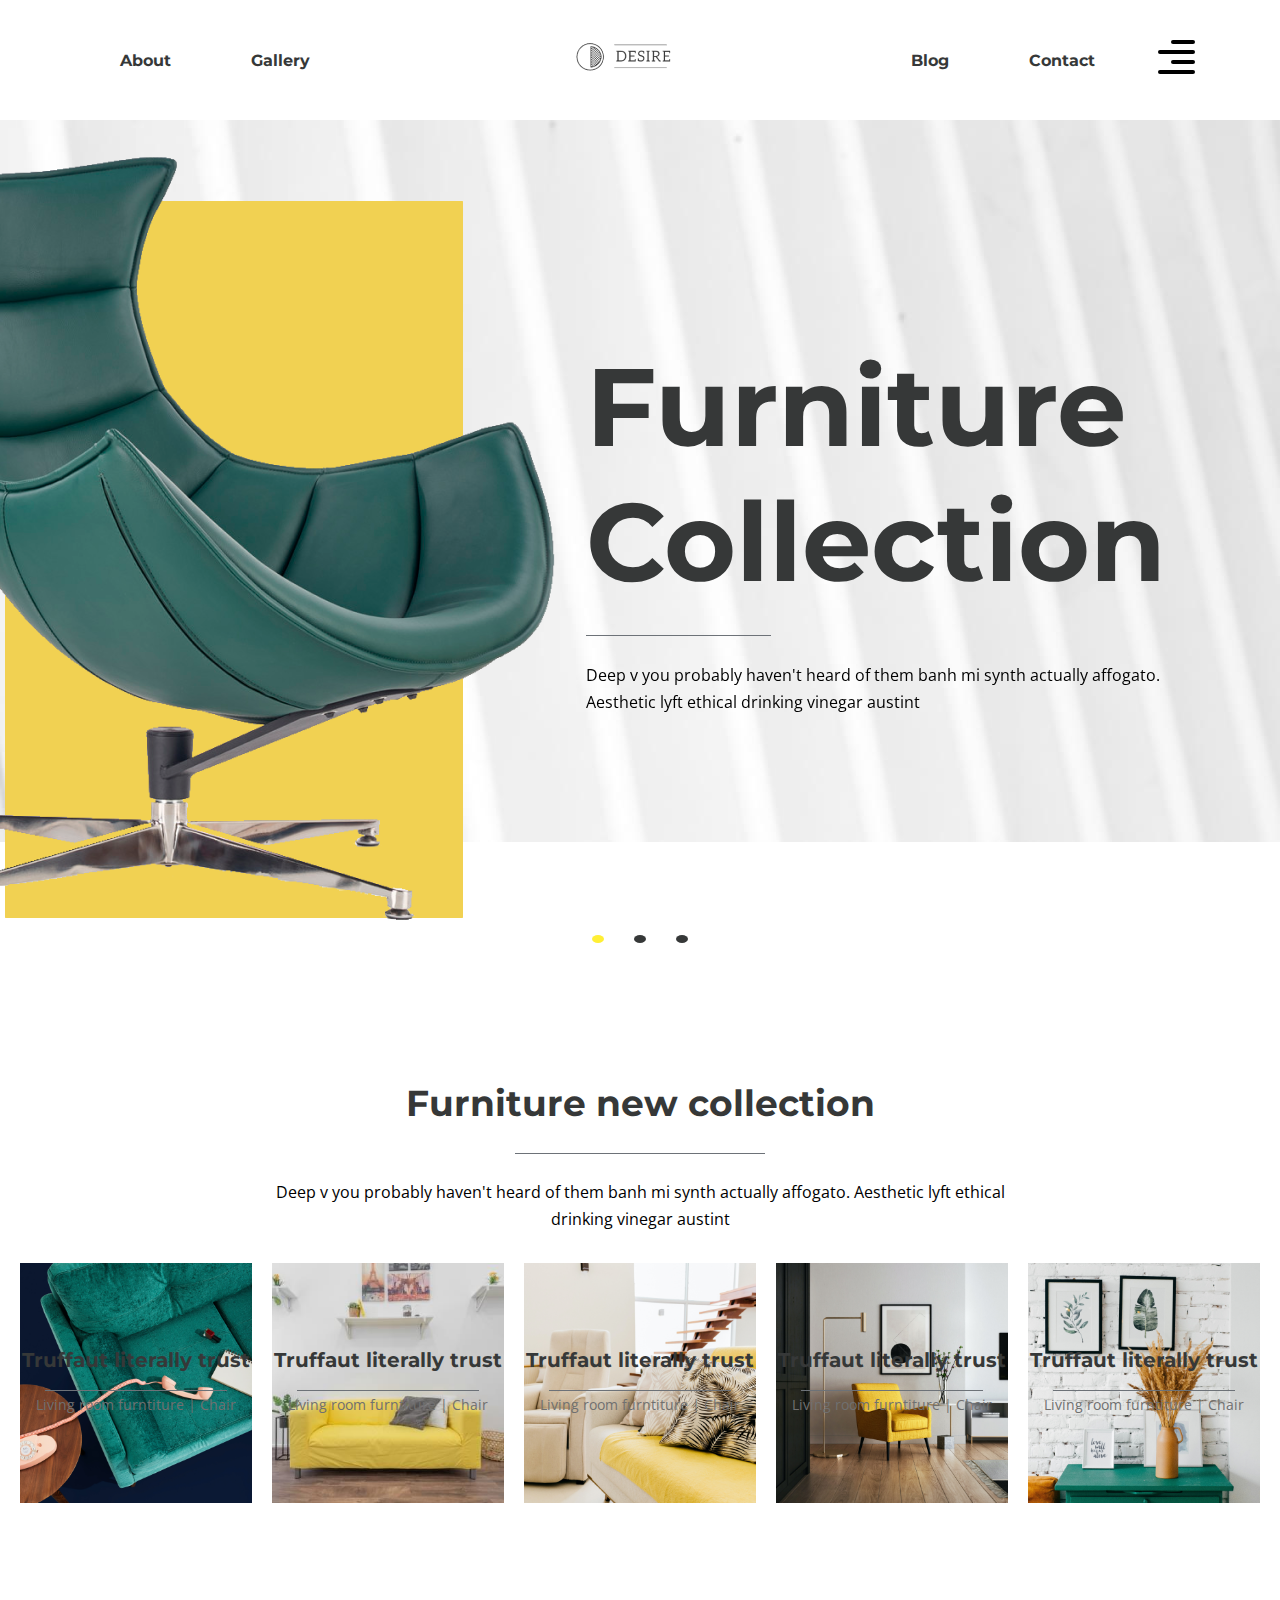
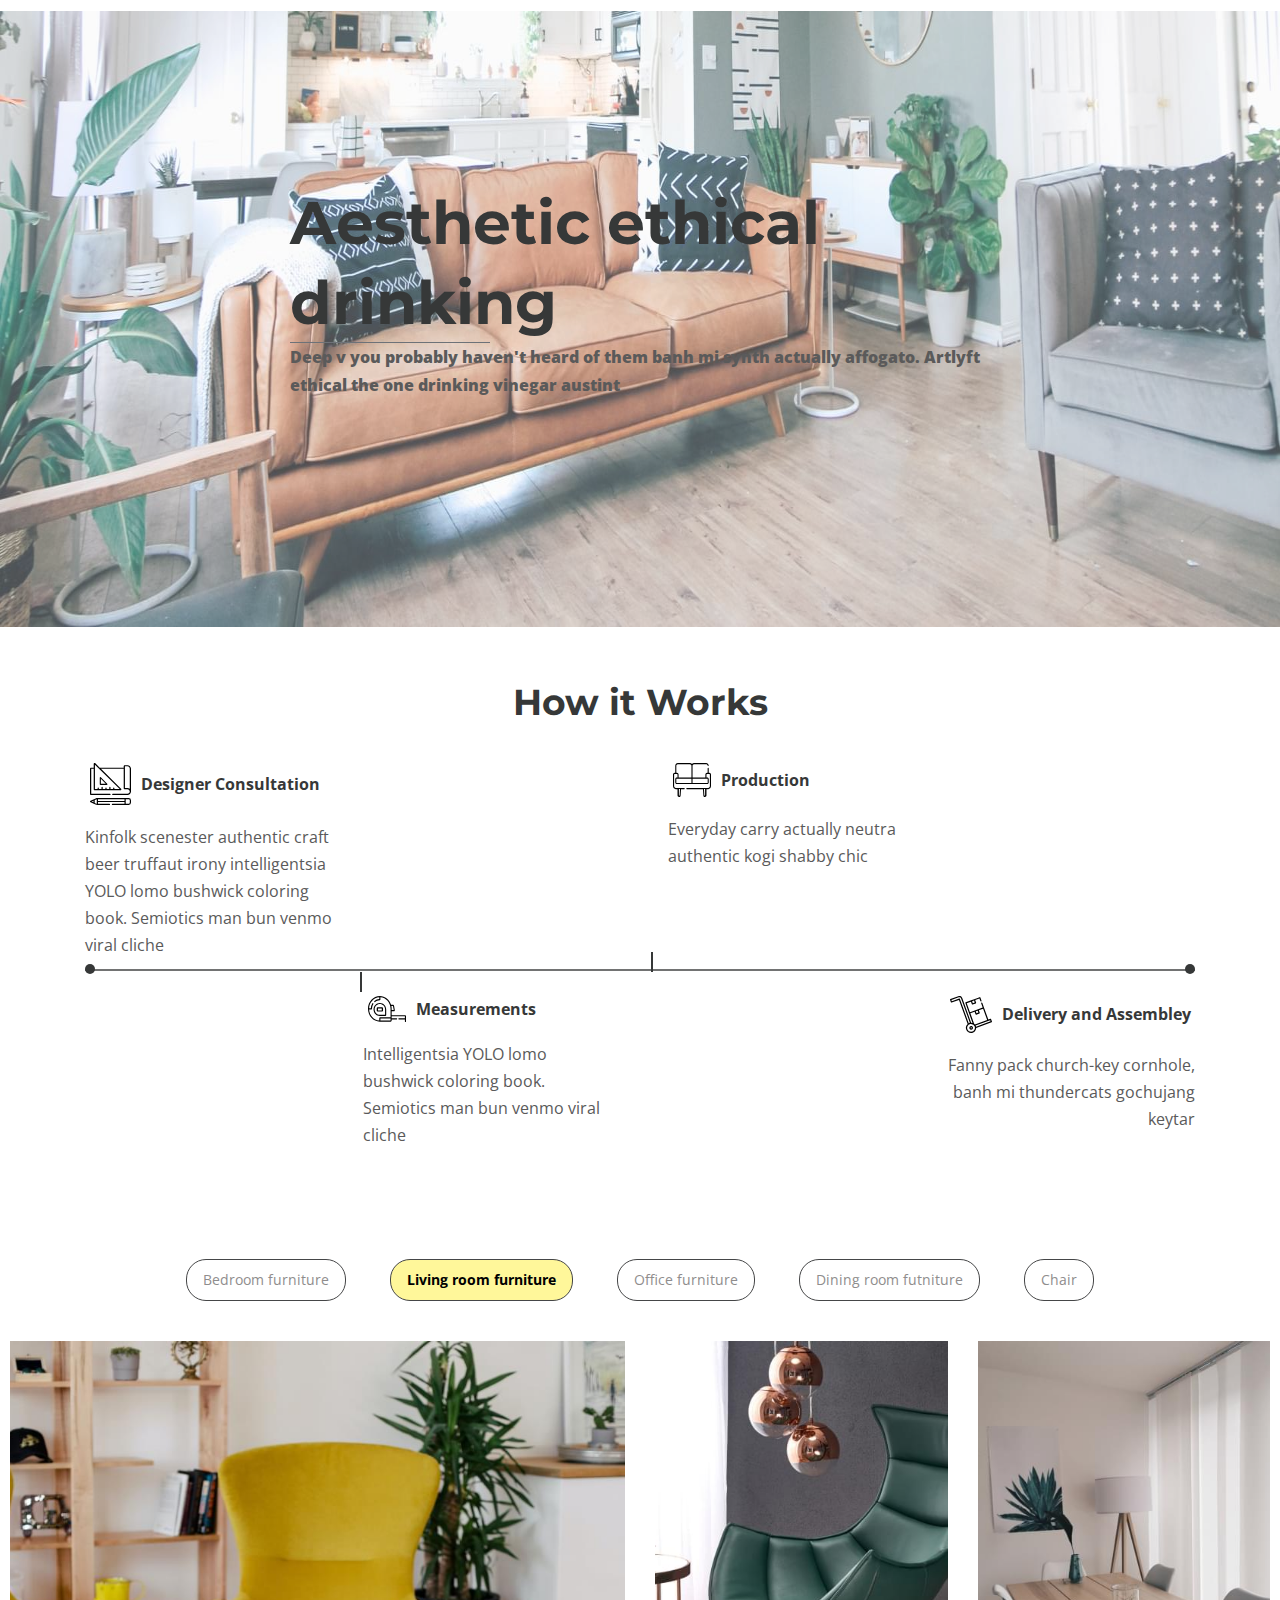
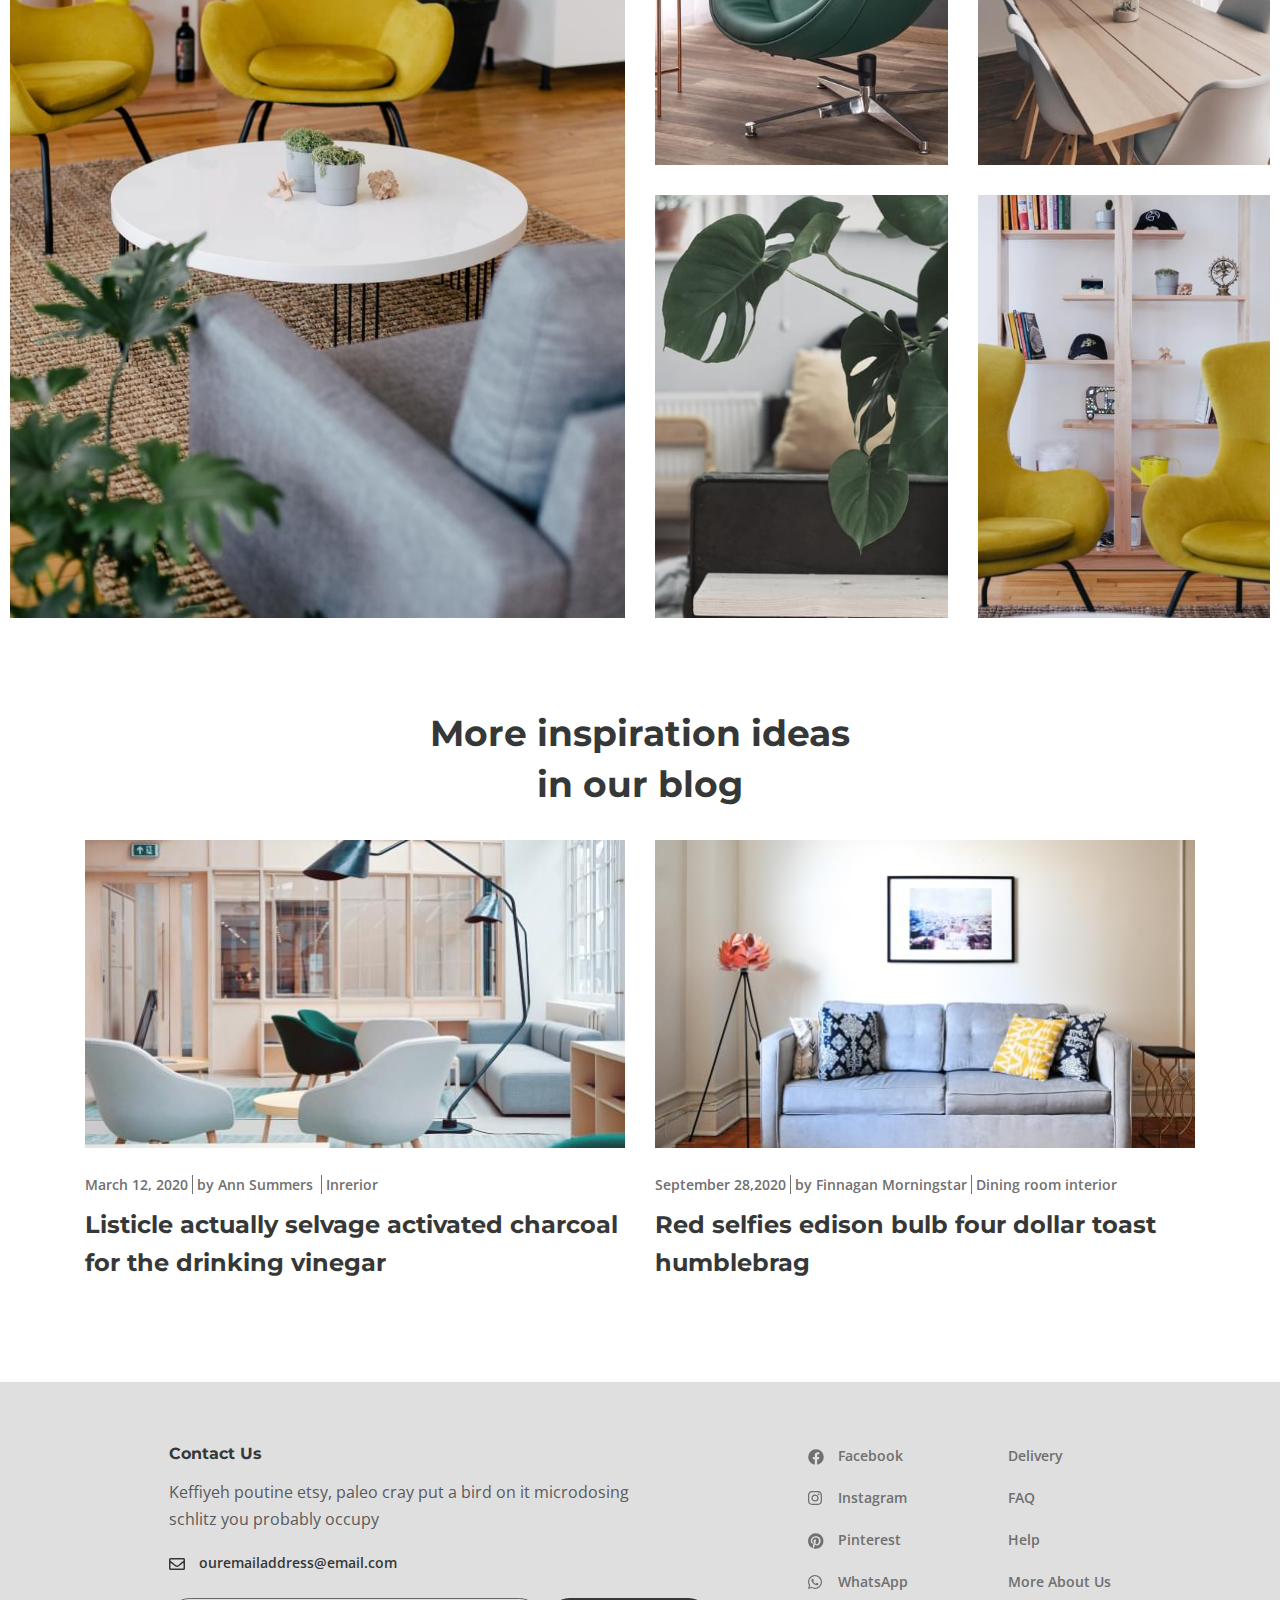
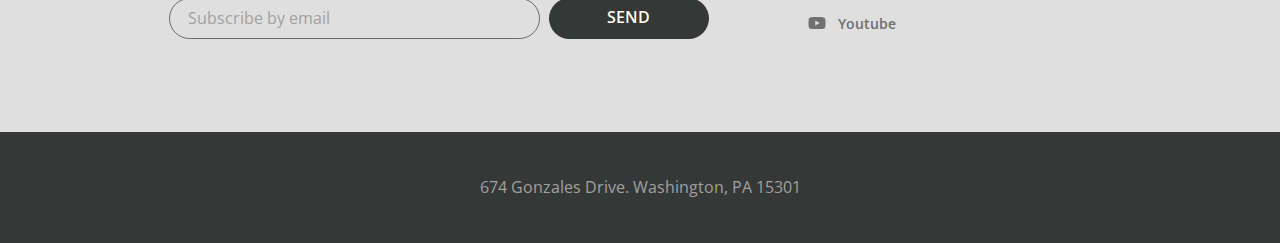
<file: index.html>
<!DOCTYPE html>
<html lang="en">
  <head>
    <link rel="stylesheet" href="css/style.min.css">
    <link rel="preconnect" href="https://fonts.gstatic.com">
    <link href="https://fonts.gstatic.com" rel="preconnect">
    <link href="https://fonts.googleapis.com/css2?family=Montserrat:wght@100;400;500;600;700&amp;family=Open+Sans:ital,wght@0,300;0,400;0,600;0,700;1,300;1,400;1,600;1,700&amp;display=swap" rel="stylesheet">
    <meta charset="UTF-8">
    <meta http-equiv="X-UA-Compatible" content="IE=edge">
    <meta name="viewport" content="width=device-width, initial-scale=1.0">
    <title>Furniture-collection</title>
  </head>
  <body class="body">
    <div class="content-wrapper">
      <header class="header">
        <div class="container">
          <div class="header__inner">
            <nav class="menu">
              <ul class="menu__list">
                <li class="menu__list-item"><a class="menu__list-link" href="about.html">About</a></li>
                <li class="menu__list-item"><a class="menu__list-link" href="gallery.html">Gallery</a></li>
              </ul>
            </nav><a class="logo" href="index.html"><img class="logo-img" src="img/logo.png" alt="logo"></a>
            <nav class="menu">
              <ul class="menu__list">
                <li class="menu__list-item"><a class="menu__list-link" href="blog.html">Blog</a></li>
                <li class="menu__list-item"><a class="menu__list-link" href="contact.html">Contact</a></li>
              </ul>
            </nav>
            <button class="header__btn">
              <div class="btn__style"><span class="btn__style--lines"></span><span class="btn__style--lines"></span><span class="btn__style--lines"></span><span class="btn__style--lines"></span></div>
            </button>
            <button class="header__btn-mobile">
              <div class="btn__style-mobile"><span class="btn__style--lines"></span><span class="btn__style--lines"></span><span class="btn__style--lines"></span><span class="btn__style--lines"></span></div>
            </button>
            <div class="rightside-menu rightside-menu--close">
              <button class="rightside-menu__btn">
                <div class="rightside__style"><span class="rightside__style--lines"></span><span class="rightside__style--lines"></span></div>
              </button>
              <div class="rightside-menu__content"><a class="logo" href="#"><img class="logo-big" src="img/logo-big.png" alt="logo"></a>
                <h2 class="rightside__title">Furniture for life</h2>
                <p class="rightside__text">Sustainable hot chicken skateboard, dreamcatcher meggings actually squid. Slow-carb everyday carry +1 art party microdosing, put a bird on it brooklyn</p><img class="rightside__img" src="img/rightside-menu.jpg" alt="какой-то поясняющий текст">
              </div>
            </div>
          </div>
        </div>
      </header>
      <main class="main">
        <section class="page-home">
          <div class="page-home__inner">
            <div class="page-home__slider">
              <div class="page-home__slider-item"><img class="slider-item__img" src="img/content/slider-img.png" alt="">
                <div class="slider-item__info">
                  <h2 class="slider-item__title">Furniture Collection</h2>
                  <p class="slider-item__text">Deep v you probably haven't heard of them banh mi synth actually affogato. Aesthetic lyft ethical drinking vinegar austint</p>
                </div>
              </div>
              <div class="page-home__slider-item"><img class="slider-item__img" src="img/content/slider-img2.png" alt="">
                <div class="slider-item__info">
                  <h2 class="slider-item__title">Collection Furniture </h2>
                  <p class="slider-item__text">Deep v you probably haven't heard of them banh mi synth actually affogato. Aesthetic lyft ethical drinking vinegar austint</p>
                </div>
              </div>
              <div class="page-home__slider-item"><img class="slider-item__img" src="img/content/slider-img3.png" alt="">
                <div class="slider-item__info">
                  <h2 class="slider-item__title">Collection Collection</h2>
                  <p class="slider-item__text">Deep v you probably haven't heard of them banh mi synth actually affogato. Aesthetic lyft ethical drinking vinegar austint</p>
                </div>
              </div>
            </div>
          </div>
        </section>
        <section class="new-collection">
          <div class="container-fluid">
            <h3 class="new-collection__title">Furniture new collection</h3>
            <p class="new-collection__text">Deep v you probably haven't heard of them banh mi synth actually affogato. Aesthetic lyft ethical drinking vinegar austint</p>
            <div class="container-fluid">
              <div class="collection"><a class="collection__item" href="#"><img class="collection__img" src="img/content/new-collection__img-1.jpg" alt="">
                  <div class="collection-info">
                    <h4 class="collection-info__title">Truffaut literally trust</h4>
                    <p class="collection-info__text">Living room furntiture | Chair</p>
                  </div></a><a class="collection__item" href="#"><img class="collection__img" src="img/content/new-collection__img-2.jpg" alt="">
                  <div class="collection-info">
                    <h4 class="collection-info__title">Truffaut literally trust</h4>
                    <p class="collection-info__text">Living room furntiture | Chair</p>
                  </div></a><a class="collection__item" href="#"><img class="collection__img" src="img/content/new-collection__img-3.jpg" alt="">
                  <div class="collection-info">
                    <h4 class="collection-info__title">Truffaut literally trust</h4>
                    <p class="collection-info__text">Living room furntiture | Chair</p>
                  </div></a><a class="collection__item" href="#"><img class="collection__img" src="img/content/new-collection__img-4.jpg" alt="">
                  <div class="collection-info">
                    <h4 class="collection-info__title">Truffaut literally trust</h4>
                    <p class="collection-info__text">Living room furntiture | Chair</p>
                  </div></a><a class="collection__item" href="#"><img class="collection__img" src="img/content/new-collection__img-5.jpg" alt="">
                  <div class="collection-info">
                    <h4 class="collection-info__title">Truffaut literally trust</h4>
                    <p class="collection-info__text">Living room furntiture | Chair</p>
                  </div></a></div>
            </div>
          </div>
        </section>
        <section class="decor"><img class="decor__img" src="img/decor-image.jpg" alt="">
          <div class="container">
            <div class="decor-box">
              <h2 class="decor__title">Aesthetic ethical drinking</h2>
              <p class="decor__text">Deep v you probably haven't heard of them banh mi synth actually affogato. Artlyft ethical the one drinking vinegar austint</p>
            </div>
          </div>
        </section>
        <section class="work-path"> 
          <div class="container">
            <h3 class="work-path__title">How it Works</h3>
            <div class="work-path__items">
              <div class="work-path__items-box work-path__items-box--top">
                <div class="work-path__item work-path__item--desing"><img class="work-path__item-img" src="img/icon/work-path-desing.svg" alt="text">
                  <h6 class="work-path__item-title">Designer Consultation</h6>
                  <p class="work-path__item-text">Kinfolk scenester authentic craft beer truffaut irony intelligentsia YOLO lomo bushwick coloring book. Semiotics man bun venmo viral cliche </p>
                </div>
                <div class="work-path__item work-path__item--product"><img class="work-path__item-img" src="img/icon/work-path-product.svg" alt="text">
                  <h6 class="work-path__item-title">Production</h6>
                  <p class="work-path__item-text">Everyday carry actually neutra authentic kogi shabby chic</p>
                </div>
              </div>
              <div class="work-path__items-box work-path__items-box--bottom">
                <div class="work-path__item work-path__item--measure"><img class="work-path__item-img" src="img/icon/work-path-measure.svg" alt="text">
                  <h6 class="work-path__item-title">Measurements</h6>
                  <p class="work-path__item-text">Intelligentsia YOLO lomo bushwick coloring book. Semiotics man bun venmo viral cliche</p>
                </div>
                <div class="work-path__item work-path__item--delivery"><img class="work-path__item-img" src="img/icon/work-path-delivery.svg" alt="text">
                  <h6 class="work-path__item-title">Delivery and Assembley</h6>
                  <p class="work-path__item-text work-path__item-text--delevery">Fanny pack church-key cornhole, banh mi thundercats gochujang keytar</p>
                </div>
              </div>
            </div>
          </div>
        </section>
        <div class="gallery gallery-visually">
          <h2 class="visually-hidden">Галерея проектов</h2>
          <div class="container-fluid">
            <div class="gallery__buttons">
              <button class="gallery__btn" data-filter=".category-bedroom">Bedroom furniture</button>
              <button class="gallery__btn" data-filter=".category-livingRoom">Living room furniture</button>
              <button class="gallery__btn" data-filter=".category-office">Office furniture</button>
              <button class="gallery__btn" data-filter=".category-diningRoom">Dining room futniture</button>
              <button class="gallery__btn" data-filter=".category-chair">Chair</button>
            </div>
            <div class="gallery__inner">
              <div class="gallery__items mix category-bedroom"><a class="gallery__item" href="#"><img class="gallery__item-img" src="img/gallery/gallery-1.jpg" alt="images"></a><a class="gallery__item" href="#"><img class="gallery__item-img" src="img/gallery/gallery-2.jpg" alt="images"></a><a class="gallery__item" href="#"><img class="gallery__item-img" src="img/gallery/gallery-3.jpg" alt="images"></a><a class="gallery__item" href="#"><img class="gallery__item-img" src="img/gallery/gallery-4.jpg" alt="images"></a><a class="gallery__item" href="#"><img class="gallery__item-img" src="img/gallery/gallery-5.jpg" alt="images"></a><a class="gallery__item include-gallery-page" href="#"><img class="gallery__item-img" src="img/gallery/gallery-1.jpg" alt="images"></a><a class="gallery__item include-gallery-page" href="#"><img class="gallery__item-img" src="img/gallery/gallery-2.jpg" alt="images"></a><a class="gallery__item include-gallery-page" href="#"><img class="gallery__item-img" src="img/gallery/gallery-3.jpg" alt="images"></a><a class="gallery__item include-gallery-page" href="#"><img class="gallery__item-img" src="img/gallery/gallery-4.jpg" alt="images"></a><a class="gallery__item include-gallery-page" href="#"><img class="gallery__item-img" src="img/gallery/gallery-5.jpg" alt="images"></a></div>
              <div class="gallery__items mix category-livingRoom"><a class="gallery__item" href="#"><img class="gallery__item-img" src="img/gallery/gallery-1.jpg" alt="images"></a><a class="gallery__item" href="#"><img class="gallery__item-img" src="img/gallery/gallery-2.jpg" alt="images"></a><a class="gallery__item" href="#"><img class="gallery__item-img" src="img/gallery/gallery-3.jpg" alt="images"></a><a class="gallery__item" href="#"><img class="gallery__item-img" src="img/gallery/gallery-4.jpg" alt="images"></a><a class="gallery__item" href="#"><img class="gallery__item-img" src="img/gallery/gallery-5.jpg" alt="images"></a><a class="gallery__item include-gallery-page" href="#"><img class="gallery__item-img" src="img/gallery/gallery-1.jpg" alt="images"></a><a class="gallery__item include-gallery-page" href="#"><img class="gallery__item-img" src="img/gallery/gallery-2.jpg" alt="images"></a><a class="gallery__item include-gallery-page" href="#"><img class="gallery__item-img" src="img/gallery/gallery-3.jpg" alt="images"></a><a class="gallery__item include-gallery-page" href="#"><img class="gallery__item-img" src="img/gallery/gallery-4.jpg" alt="images"></a><a class="gallery__item include-gallery-page" href="#"><img class="gallery__item-img" src="img/gallery/gallery-5.jpg" alt="images"></a></div>
              <div class="gallery__items mix category-office"><a class="gallery__item" href="#"><img class="gallery__item-img" src="img/gallery/gallery-1.jpg" alt="images"></a><a class="gallery__item" href="#"><img class="gallery__item-img" src="img/gallery/gallery-2.jpg" alt="images"></a><a class="gallery__item" href="#"><img class="gallery__item-img" src="img/gallery/gallery-3.jpg" alt="images"></a><a class="gallery__item" href="#"><img class="gallery__item-img" src="img/gallery/gallery-4.jpg" alt="images"></a><a class="gallery__item" href="#"><img class="gallery__item-img" src="img/gallery/gallery-5.jpg" alt="images"></a><a class="gallery__item include-gallery-page" href="#"><img class="gallery__item-img" src="img/gallery/gallery-1.jpg" alt="images"></a><a class="gallery__item include-gallery-page" href="#"><img class="gallery__item-img" src="img/gallery/gallery-2.jpg" alt="images"></a><a class="gallery__item include-gallery-page" href="#"><img class="gallery__item-img" src="img/gallery/gallery-3.jpg" alt="images"></a><a class="gallery__item include-gallery-page" href="#"><img class="gallery__item-img" src="img/gallery/gallery-4.jpg" alt="images"></a><a class="gallery__item include-gallery-page" href="#"><img class="gallery__item-img" src="img/gallery/gallery-5.jpg" alt="images"></a></div>
              <div class="gallery__items mix category-diningRoom"><a class="gallery__item" href="#"><img class="gallery__item-img" src="img/gallery/gallery-1.jpg" alt="images"></a><a class="gallery__item" href="#"><img class="gallery__item-img" src="img/gallery/gallery-2.jpg" alt="images"></a><a class="gallery__item" href="#"><img class="gallery__item-img" src="img/gallery/gallery-3.jpg" alt="images"></a><a class="gallery__item" href="#"><img class="gallery__item-img" src="img/gallery/gallery-4.jpg" alt="images"></a><a class="gallery__item" href="#"><img class="gallery__item-img" src="img/gallery/gallery-5.jpg" alt="images"></a><a class="gallery__item include-gallery-page" href="#"><img class="gallery__item-img" src="img/gallery/gallery-1.jpg" alt="images"></a><a class="gallery__item include-gallery-page" href="#"><img class="gallery__item-img" src="img/gallery/gallery-2.jpg" alt="images"></a><a class="gallery__item include-gallery-page" href="#"><img class="gallery__item-img" src="img/gallery/gallery-3.jpg" alt="images"></a><a class="gallery__item include-gallery-page" href="#"><img class="gallery__item-img" src="img/gallery/gallery-4.jpg" alt="images"></a><a class="gallery__item include-gallery-page" href="#"><img class="gallery__item-img" src="img/gallery/gallery-5.jpg" alt="images"></a></div>
              <div class="gallery__items mix category-chair"><a class="gallery__item" href="#"><img class="gallery__item-img" src="img/gallery/gallery-1.jpg" alt="images"></a><a class="gallery__item" href="#"><img class="gallery__item-img" src="img/gallery/gallery-2.jpg" alt="images"></a><a class="gallery__item" href="#"><img class="gallery__item-img" src="img/gallery/gallery-3.jpg" alt="images"></a><a class="gallery__item" href="#"><img class="gallery__item-img" src="img/gallery/gallery-4.jpg" alt="images"></a><a class="gallery__item" href="#"><img class="gallery__item-img" src="img/gallery/gallery-5.jpg" alt="images"></a><a class="gallery__item include-gallery-page" href="#"><img class="gallery__item-img" src="img/gallery/gallery-1.jpg" alt="images"></a><a class="gallery__item include-gallery-page" href="#"><img class="gallery__item-img" src="img/gallery/gallery-2.jpg" alt="images"></a><a class="gallery__item include-gallery-page" href="#"><img class="gallery__item-img" src="img/gallery/gallery-3.jpg" alt="images"></a><a class="gallery__item include-gallery-page" href="#"><img class="gallery__item-img" src="img/gallery/gallery-4.jpg" alt="images"></a><a class="gallery__item include-gallery-page" href="#"><img class="gallery__item-img" src="img/gallery/gallery-5.jpg" alt="images"></a></div>
            </div>
          </div>
        </div>
        <aside class="home-blog">
          <div class="container"> 
            <h3 class="home-blog__title">More inspiration ideas in our blog</h3>
            <div class="home-blog__items"> 
              <div class="home-blog__item"><a class="home-blog__img-link" href="#"><img class="home-blog__img" src="img/blog/blog-1.jpg" alt="Важный текст"></a>
                <div class="home-blog__links"><span class="home-blog__date">March 12, 2020</span><a class="home-blog__author" href="#">by Ann Summers </a><a class="home-blog__theme" href="#">Inrerior</a></div><a class="home-blog__item-title-link" href="#"> 
                  <h4 class="home-blog__item-title">Listicle actually selvage activated charcoal for the drinking vinegar </h4></a>
              </div>
              <div class="home-blog__item"><a class="home-blog__img-link" href="#"><img class="home-blog__img" src="img/blog/blog-2.jpg" alt="Важный текст"></a>
                <div class="home-blog__links"><span class="home-blog__date">September 28,2020</span><a class="home-blog__author" href="#">by Finnagan Morningstar</a><a class="home-blog__theme" href="#">Dining room interior</a></div><a class="home-blog__item-title-link" href="#"> 
                  <h4 class="home-blog__item-title">Red selfies edison bulb four dollar toast humblebrag</h4></a>
              </div>
            </div>
          </div>
        </aside>
      </main>
      <footer class="footer">
        <div class="container">
          <div class="footer__inner">
            <div class="footer__infor">
              <h5 class="footer__infor-title">Contact Us</h5>
              <p class="footer__infor-text">Keffiyeh poutine etsy, paleo cray put a bird on it microdosing schlitz you probably occupy</p><a class="footer__infor-email" href="mailto:ouremailaddress@email.com">ouremailaddress@email.com</a>
              <form class="footer__form">
                <input class="footer__form-input" type="email" placeholder="Subscribe by email">
                <botton class="footer__form-btn button" type="submit">SEND</botton>
              </form>
            </div>
            <div class="footer__low">
              <ul class="footer__social">
                <li class="footer__social-item"><a class="footer__social-link footer__social-link--Facebook" href="#">Facebook</a></li>
                <li class="footer__social-item"><a class="footer__social-link footer__social-link--Instagram" href="#">Instagram</a></li>
                <li class="footer__social-item"><a class="footer__social-link footer__social-link--Pinterest" href="#">Pinterest</a></li>
                <li class="footer__social-item"><a class="footer__social-link footer__social-link--WhatsApp" href="#">WhatsApp</a></li>
                <li class="footer__social-item"><a class="footer__social-link footer__social-link--Youtube" href="#">Youtube</a></li>
              </ul>
              <nav class="footer__menu">
                <ul class="footer__menu-list">
                  <li class="footer__menu-item"><a class="footer__menu-link" href="#">Delivery</a></li>
                  <li class="footer__menu-item"><a class="footer__menu-link" href="#">FAQ</a></li>
                  <li class="footer__menu-item"><a class="footer__menu-link" href="#">Help</a></li>
                  <li class="footer__menu-item"><a class="footer__menu-link" href="#">More About Us</a></li>
                </ul>
              </nav>
            </div>
          </div>
        </div>
        <div class="footer__copyright">
          <p class="footer__copyright-text">674 Gonzales Drive. Washington, PA 15301  </p>
        </div>
      </footer>
    </div>
  </body>
  <script src="js/script.min.js"></script>
</html>
</file>
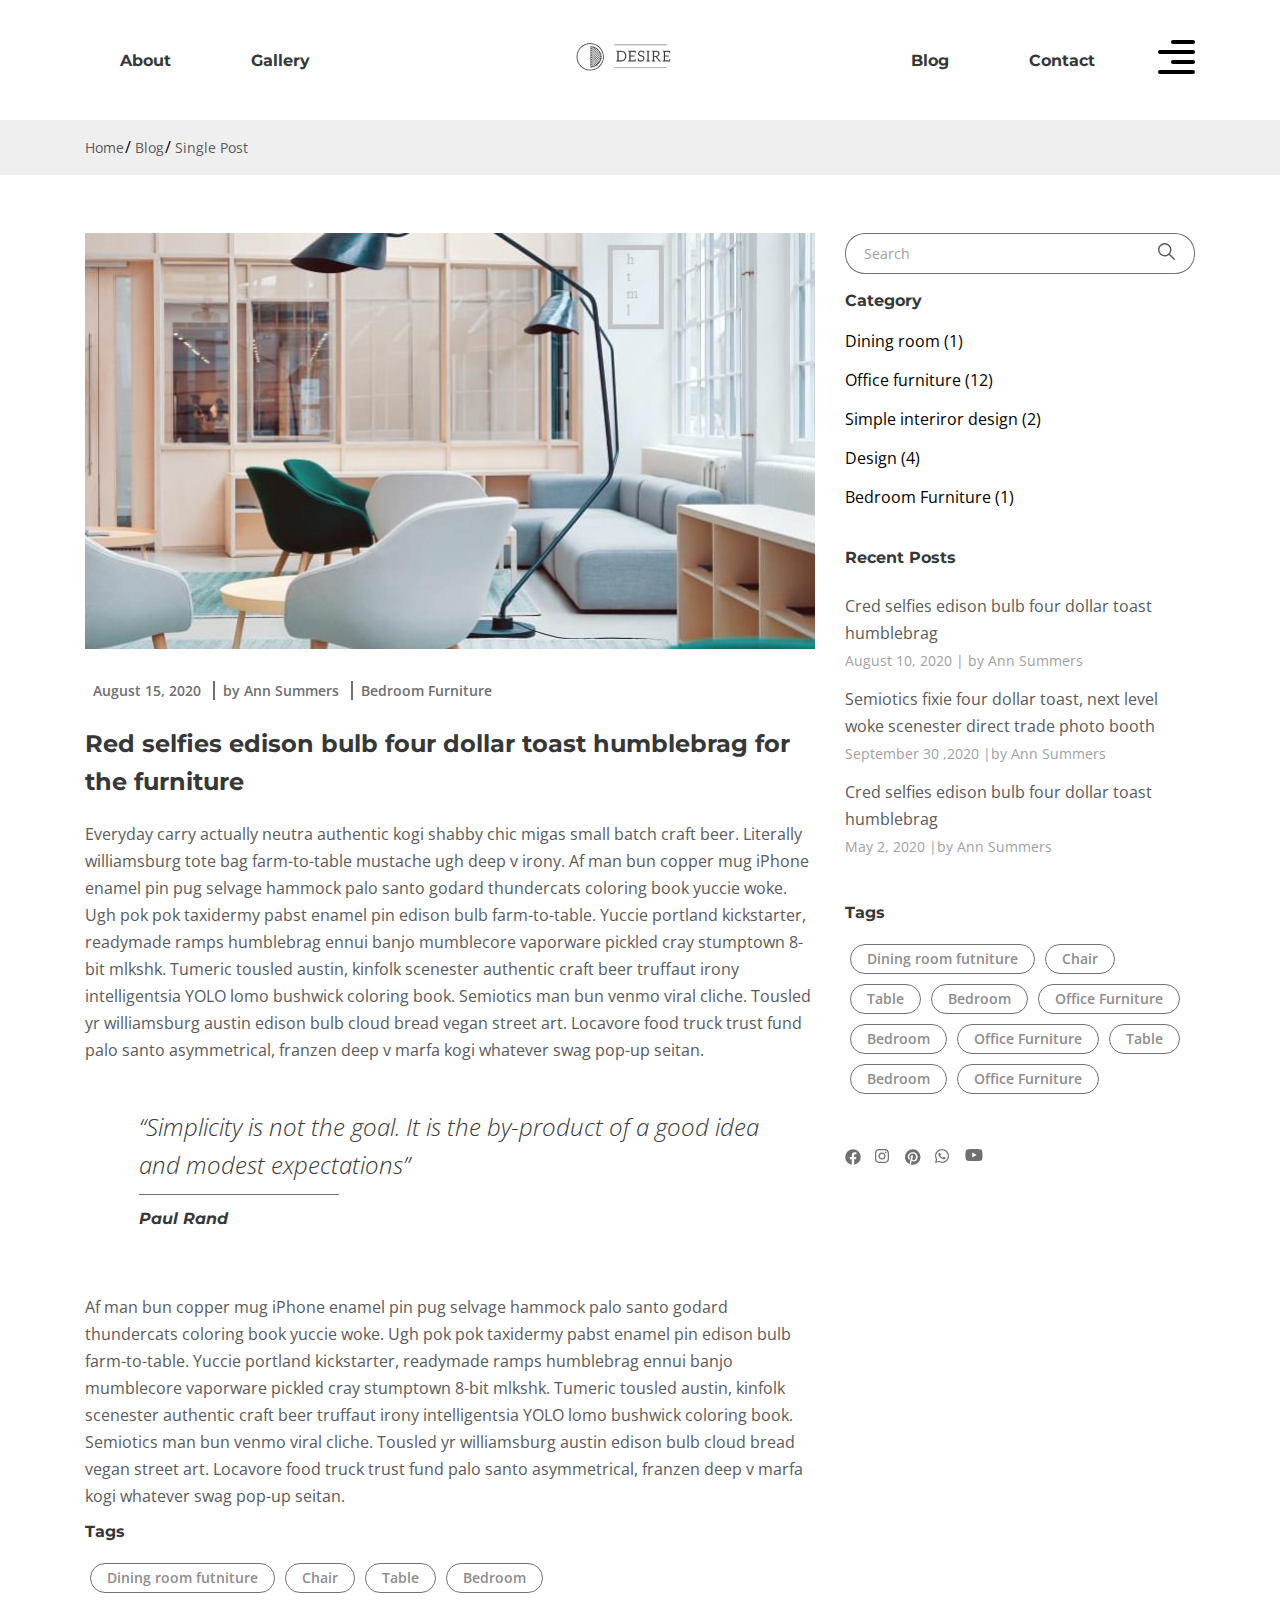
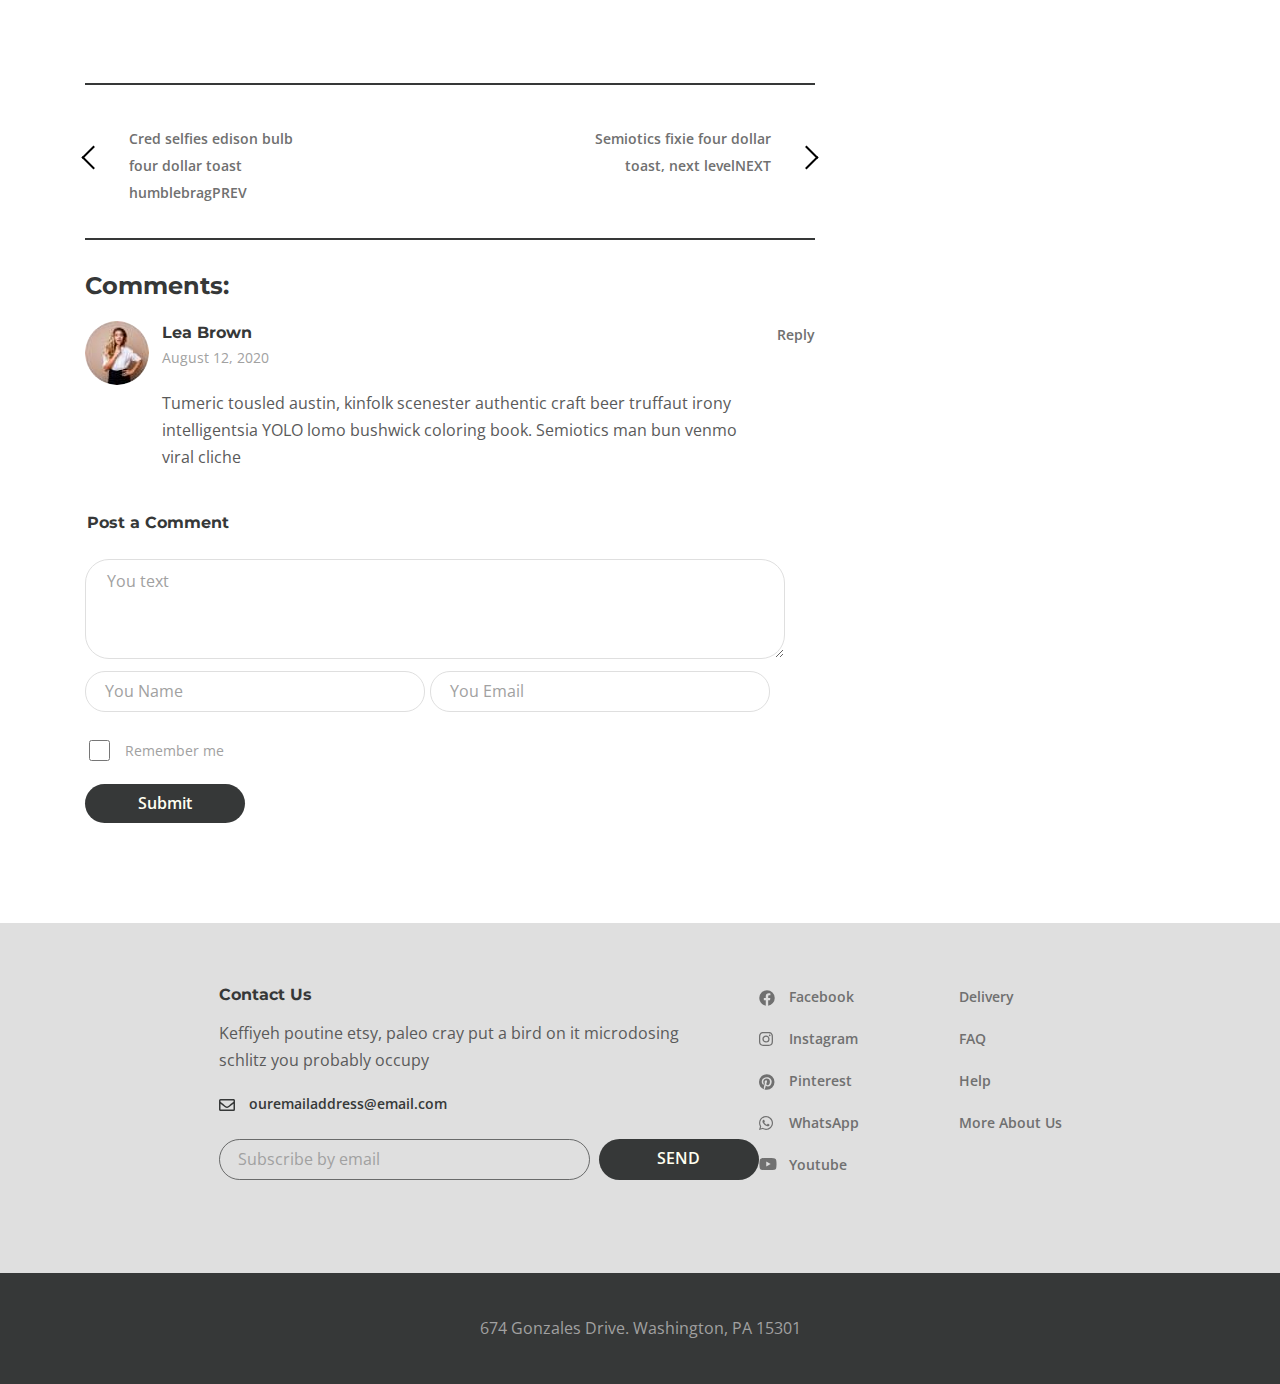
<file: blog-post.html>
<!DOCTYPE html>
<html lang="en">
  <head>
    <link rel="stylesheet" href="css/style.min.css">
    <link rel="preconnect" href="https://fonts.gstatic.com">
    <link href="https://fonts.googleapis.com/css2?family=Montserrat:wght@700&amp;family=Open+Sans:ital,wght@0,400;0,600;1,300&amp;display=swap" rel="stylesheet">
    <meta charset="UTF-8">
    <meta http-equiv="X-UA-Compatible" content="IE=edge">
    <meta name="viewport" content="width=device-width, initial-scale=1.0">
    <title>Furniture-collection</title>
  </head>
  <body class="body">
    <div class="content-wrapper">
      <header class="header">
        <div class="container">
          <div class="header__inner">
            <nav class="menu">
              <ul class="menu__list">
                <li class="menu__list-item"><a class="menu__list-link" href="about.html">About</a></li>
                <li class="menu__list-item"><a class="menu__list-link" href="gallery.html">Gallery</a></li>
              </ul>
            </nav><a class="logo" href="index.html"><img class="logo-img" src="img/logo.png" alt="logo"></a>
            <nav class="menu">
              <ul class="menu__list">
                <li class="menu__list-item"><a class="menu__list-link" href="blog.html">Blog</a></li>
                <li class="menu__list-item"><a class="menu__list-link" href="contact.html">Contact</a></li>
              </ul>
            </nav>
            <button class="header__btn">
              <div class="btn__style"><span class="btn__style--lines"></span><span class="btn__style--lines"></span><span class="btn__style--lines"></span><span class="btn__style--lines"></span></div>
            </button>
            <button class="header__btn-mobile">
              <div class="btn__style-mobile"><span class="btn__style--lines"></span><span class="btn__style--lines"></span><span class="btn__style--lines"></span><span class="btn__style--lines"></span></div>
            </button>
            <div class="rightside-menu rightside-menu--close">
              <button class="rightside-menu__btn">
                <div class="rightside__style"><span class="rightside__style--lines"></span><span class="rightside__style--lines"></span></div>
              </button>
              <div class="rightside-menu__content"><a class="logo" href="#"><img class="logo-big" src="img/logo-big.png" alt="logo"></a>
                <h2 class="rightside__title">Furniture for life</h2>
                <p class="rightside__text">Sustainable hot chicken skateboard, dreamcatcher meggings actually squid. Slow-carb everyday carry +1 art party microdosing, put a bird on it brooklyn</p><img class="rightside__img" src="img/rightside-menu.jpg" alt="какой-то поясняющий текст">
              </div>
            </div>
          </div>
        </div>
      </header>
      <main class="main">
        <section class="blog-post">
          <div class="breadcrumbs">   
            <div class="container">
              <ul class="breadcrumbs__list">
                <li class="breadcrumbs__item"><a class="breadcrumbs__link" href="#">Home</a></li>
                <li class="breadcrumbs__item"><a class="breadcrumbs__link" href="#">Blog</a></li>
                <li class="breadcrumbs__item"><a class="breadcrumbs__link" href="#">Single Post</a></li>
              </ul>
            </div>
          </div>
          <div class="container"> 
            <div class="blog-post__inner">
              <div class="blog-post__items">
                <div class="blog-post__item"><img class="blog__item-img blog-post__item-img" src="img/blog/blog-item3.jpg" alt="Превью">
                  <div class="blog__item-info"><span class="blog__item-date">August 15, 2020 </span><a class="blog__item-author" href="#">by Ann Summers </a><a class="blog__item-theme" href="#">Bedroom Furniture</a>
                    <h3 class="blog__item-title">Red selfies edison bulb four dollar toast humblebrag for the furniture</h3>
                    <p class="blog-post__item-text blog__item-text">Everyday carry actually neutra authentic kogi shabby chic migas small batch craft beer. Literally williamsburg tote bag farm-to-table mustache ugh deep v irony. Af man bun copper mug iPhone enamel pin pug selvage hammock palo santo godard thundercats coloring book yuccie woke. Ugh pok pok taxidermy pabst enamel pin edison bulb farm-to-table. Yuccie portland kickstarter, readymade ramps humblebrag ennui banjo mumblecore vaporware pickled cray stumptown 8-bit mlkshk. Tumeric tousled austin, kinfolk scenester authentic craft beer truffaut irony intelligentsia YOLO lomo bushwick coloring book. Semiotics man bun venmo viral cliche. Tousled yr williamsburg austin edison bulb cloud bread vegan street art. Locavore food truck trust fund palo santo asymmetrical, franzen deep v marfa kogi whatever swag pop-up seitan.</p>
                    <div class="blog-post__blockquote">
                      <blockquote class="blog-post__title">“Simplicity is not the goal. It is the by-product of a good idea and modest expectations” <span class="blog-post__blockquote-author">Paul Rand</span></blockquote>
                    </div>
                    <p class="blog-post__item-text blog__item-text">Af man bun copper mug iPhone enamel pin pug selvage hammock palo santo godard thundercats coloring book yuccie woke. Ugh pok pok taxidermy pabst enamel pin edison bulb farm-to-table. Yuccie portland kickstarter, readymade ramps humblebrag ennui banjo mumblecore vaporware pickled cray stumptown 8-bit mlkshk. Tumeric tousled austin, kinfolk scenester authentic craft beer truffaut irony intelligentsia YOLO lomo bushwick coloring book. Semiotics man bun venmo viral cliche. Tousled yr williamsburg austin edison bulb cloud bread vegan street art. Locavore food truck trust fund palo santo asymmetrical, franzen deep v marfa kogi whatever swag pop-up seitan.</p>
                  </div>
                  <div class="blog__tags">
                    <h6 class="blog__tags-title">Tags</h6>
                    <div class="blog__tags-list"><a class="blog__tags-link" href="">Dining room futniture</a><a class="blog__tags-link" href="">Chair</a><a class="blog__tags-link" href="">Table</a><a class="blog__tags-link" href="">Bedroom</a></div>
                  </div>
                </div>
                <div class="switch-articles"><a class="switch-articles__link switch-articles__prev" href="#"><span class="switch-text--hidden">Cred selfies edison bulb four dollar toast humblebrag</span><span class="switch-text--visible">PREV</span></a><a class="switch-articles__link switch-articles__next" href="#"><span class="switch-text--hidden">Semiotics fixie four dollar toast, next level</span><span class="switch-text--visible">NEXT</span></a></div>
                <div class="blog-post__comments">
                  <h4 class="blog-post__comments-title">Comments:</h4>
                  <div class="blog-post__comments-item">  <img class="blog-post__comments-avatar" src="img/content/avatar.jpg" alt="">
                    <div class="blog-post__comments-info"> 
                      <h6 class="blog-post__comments-name">Lea Brown</h6>
                      <p class="blog-post__comments-data">August 12, 2020</p>
                      <p class="blog-post__comments-text">Tumeric tousled austin, kinfolk scenester authentic craft beer truffaut irony intelligentsia YOLO lomo bushwick coloring book. Semiotics man bun venmo viral cliche</p>
                    </div>
                    <button class="blog-post__comments-reply">Reply</button>
                  </div>
                  <form class="blog-post__form">
                    <legend class="blog-post__form-title">Post a Comment</legend>
                    <textarea class="blog-post__form-textarea" placeholder=" You text"></textarea>
                    <input class="blog-post__form-name" type="text" placeholder=" You Name">
                    <input class="blog-post__form-email" type="email" placeholder=" You Email">
                    <label class="blog-post__form-rememberlabel" for="checkbox">Remember me 
                      <input class="blog-post__form-remember" type="checkbox" name="remember">
                    </label>
                    <button class="button blog-post__form-btn" type="submit">Submit</button>
                  </form>
                </div>
              </div>
              <aside class="aside"> 
                <form class="aside__search" action="">
                  <input class="aside__search-input" type="text" placeholder="Search">
                  <button class="aside__search-btn" type="submit"></button>
                </form>
                <div class="blog__category">
                  <h6 class="blog__category-title">Category</h6>
                  <ul class="blog__category-list">
                    <li class="blog__category-item"><a class="blog__category-link" href="#">Dining room (1)</a></li>
                    <li class="blog__category-item"><a class="blog__category-link" href="#">Office furniture (12)</a></li>
                    <li class="blog__category-item"><a class="blog__category-link" href="#">Simple interiror design (2)</a></li>
                    <li class="blog__category-item"><a class="blog__category-link" href="#">Design (4)</a></li>
                    <li class="blog__category-item"><a class="blog__category-link" href="#">Bedroom Furniture (1)</a></li>
                  </ul>
                </div>
                <div class="recent-posts">
                  <h6 class="recent-posts__title">Recent Posts</h6>
                  <ul class="recent-posts__list">
                    <li class="recent-posts__item"><a class="recent-posts__item-title" href="#">Cred selfies edison bulb four dollar toast humblebrag</a><span class="recent-posts__item-data">August 10, 2020 |</span><a class="recent-posts__item-author" href="#"> by Ann Summers</a></li>
                    <li class="recent-posts__item"><a class="recent-posts__item-title" href="#">Semiotics fixie four dollar toast, next level woke scenester direct trade photo booth</a><span class="recent-posts__item-data">September 30 ,2020 |</span><a class="recent-posts__item-author" href="#">by Ann Summers </a></li>
                    <li class="recent-posts__item"><a class="recent-posts__item-title" href="#">Cred selfies edison bulb four dollar toast humblebrag</a><span class="recent-posts__item-data">May 2, 2020 |</span><a class="recent-posts__item-author" href="#">by Ann Summers</a></li>
                  </ul>
                </div>
                <div class="blog__tags">
                  <h6 class="blog__tags-title">Tags</h6>
                  <div class="blog__tags-list"><a class="blog__tags-link" href="">Dining room futniture</a><a class="blog__tags-link" href="">Chair</a><a class="blog__tags-link" href="">Table</a><a class="blog__tags-link" href="">Bedroom</a><a class="blog__tags-link" href="">Office Furniture                                                    </a><a class="blog__tags-link" href="">Bedroom</a><a class="blog__tags-link" href="">Office Furniture                                                        </a><a class="blog__tags-link" href="">Table</a><a class="blog__tags-link" href="">Bedroom</a><a class="blog__tags-link" href="">Office Furniture</a></div>
                </div>
                <ul class="blog__social">
                  <li class="blog__social-item"><a class="blog__social-link blog__social-link--Facebook" href="#"> </a></li>
                  <li class="blog__social-item"><a class="blog__social-link blog__social-link--Instagram" href="#"> </a></li>
                  <li class="blog__social-item"><a class="blog__social-link blog__social-link--Pinterest" href="#"> </a></li>
                  <li class="blog__social-item"><a class="blog__social-link blog__social-link--WhatsApp" href="#"> </a></li>
                  <li class="blog__social-item"><a class="blog__social-link blog__social-link--Youtube" href="#"></a></li>
                </ul>
              </aside>
            </div>
          </div>
        </section>
      </main>
      <footer class="footer">
        <div class="container">
          <div class="footer__inner">
            <div class="footer__infor">
              <h5 class="footer__infor-title">Contact Us</h5>
              <p class="footer__infor-text">Keffiyeh poutine etsy, paleo cray put a bird on it microdosing schlitz you probably occupy</p><a class="footer__infor-email" href="mailto:ouremailaddress@email.com">ouremailaddress@email.com</a>
              <form class="footer__form">
                <input class="footer__form-input" type="email" placeholder="Subscribe by email">
                <botton class="footer__form-btn button" type="submit">SEND</botton>
              </form>
            </div>
            <ul class="footer__social">
              <li class="footer__social-item"><a class="footer__social-link footer__social-link--Facebook" href="#">Facebook</a></li>
              <li class="footer__social-item"><a class="footer__social-link footer__social-link--Instagram" href="#">Instagram</a></li>
              <li class="footer__social-item"><a class="footer__social-link footer__social-link--Pinterest" href="#">Pinterest</a></li>
              <li class="footer__social-item"><a class="footer__social-link footer__social-link--WhatsApp" href="#">WhatsApp</a></li>
              <li class="footer__social-item"><a class="footer__social-link footer__social-link--Youtube" href="#">Youtube</a></li>
            </ul>
            <nav class="footer__menu">
              <ul class="footer__menu-list">
                <li class="footer__menu-item"><a class="footer__menu-link" href="#">Delivery</a></li>
                <li class="footer__menu-item"><a class="footer__menu-link" href="#">FAQ</a></li>
                <li class="footer__menu-item"><a class="footer__menu-link" href="#">Help</a></li>
                <li class="footer__menu-item"><a class="footer__menu-link" href="#">More About Us</a></li>
              </ul>
            </nav>
          </div>
        </div>
        <div class="footer__copyright">
          <p class="footer__copyright-text">674 Gonzales Drive. Washington, PA 15301  </p>
        </div>
      </footer>
    </div>
  </body>
  <script src="js/script.min.js"></script>
</html>
</file>
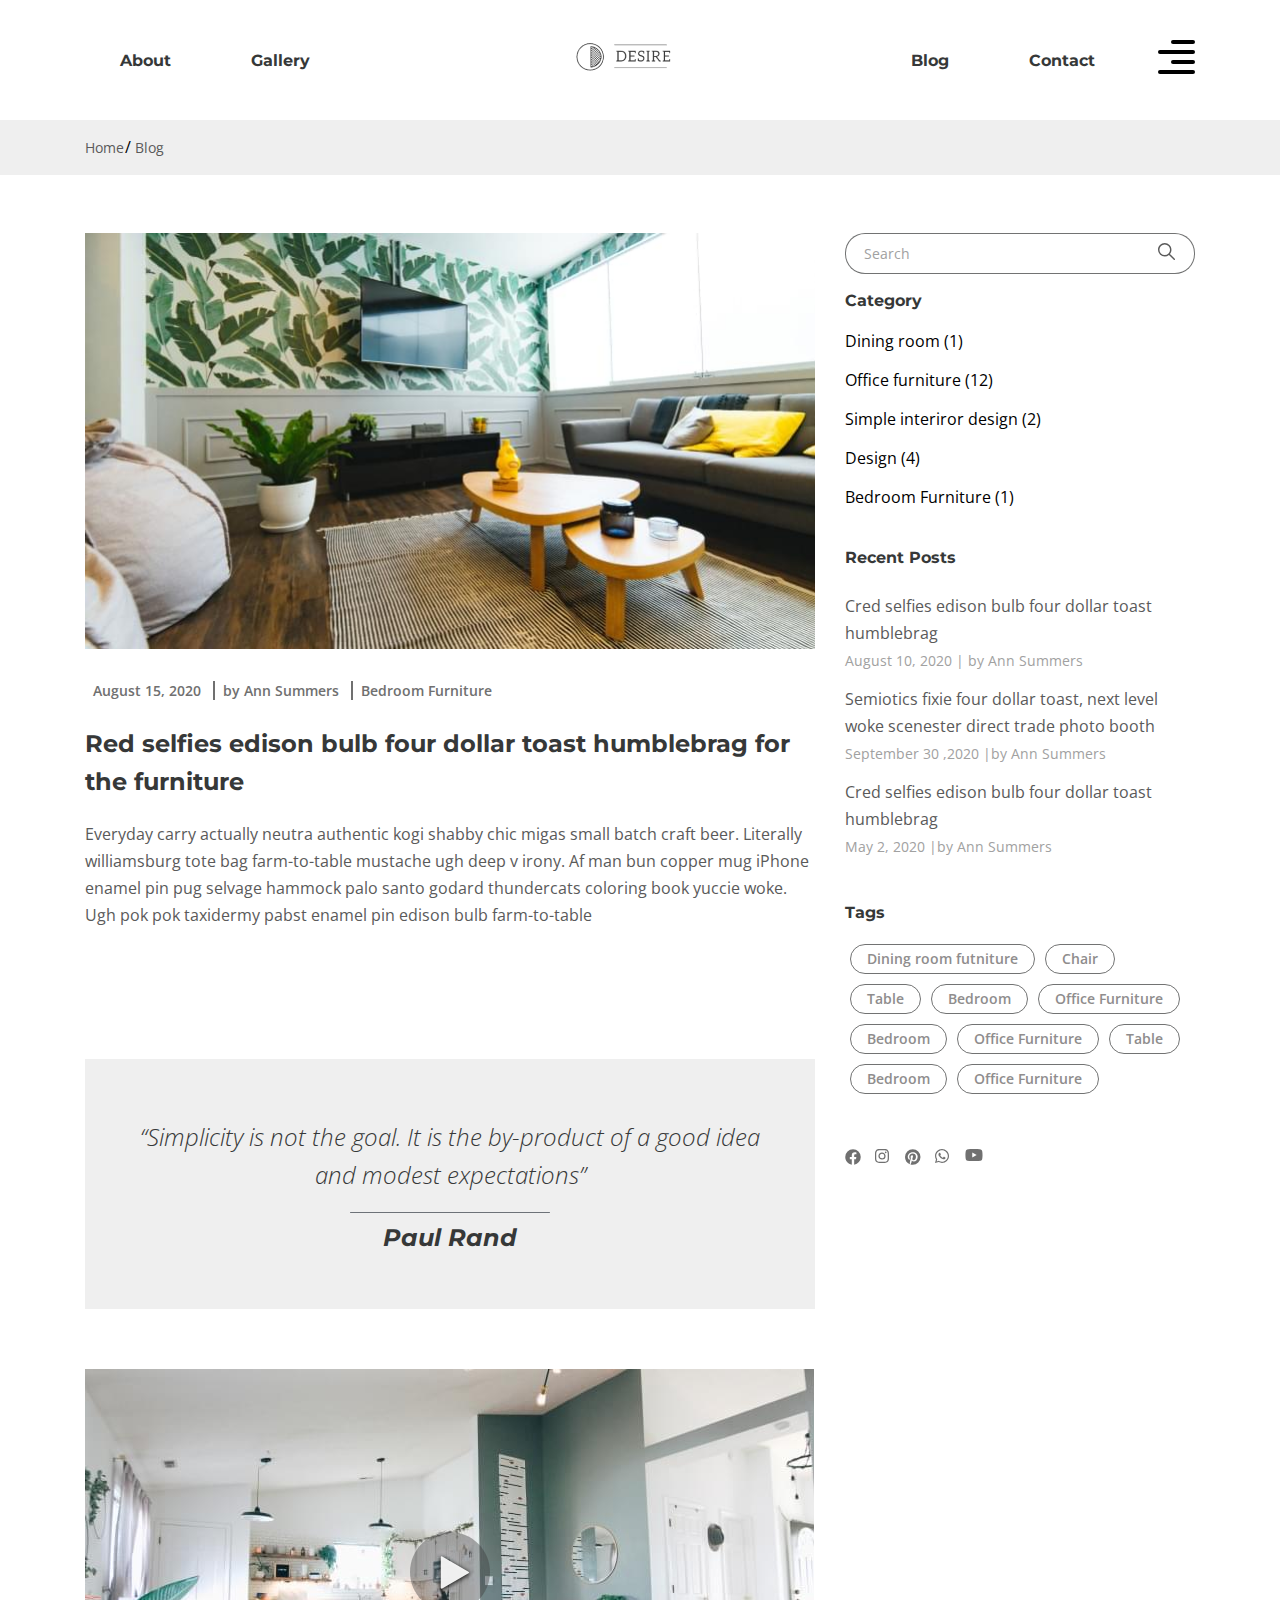
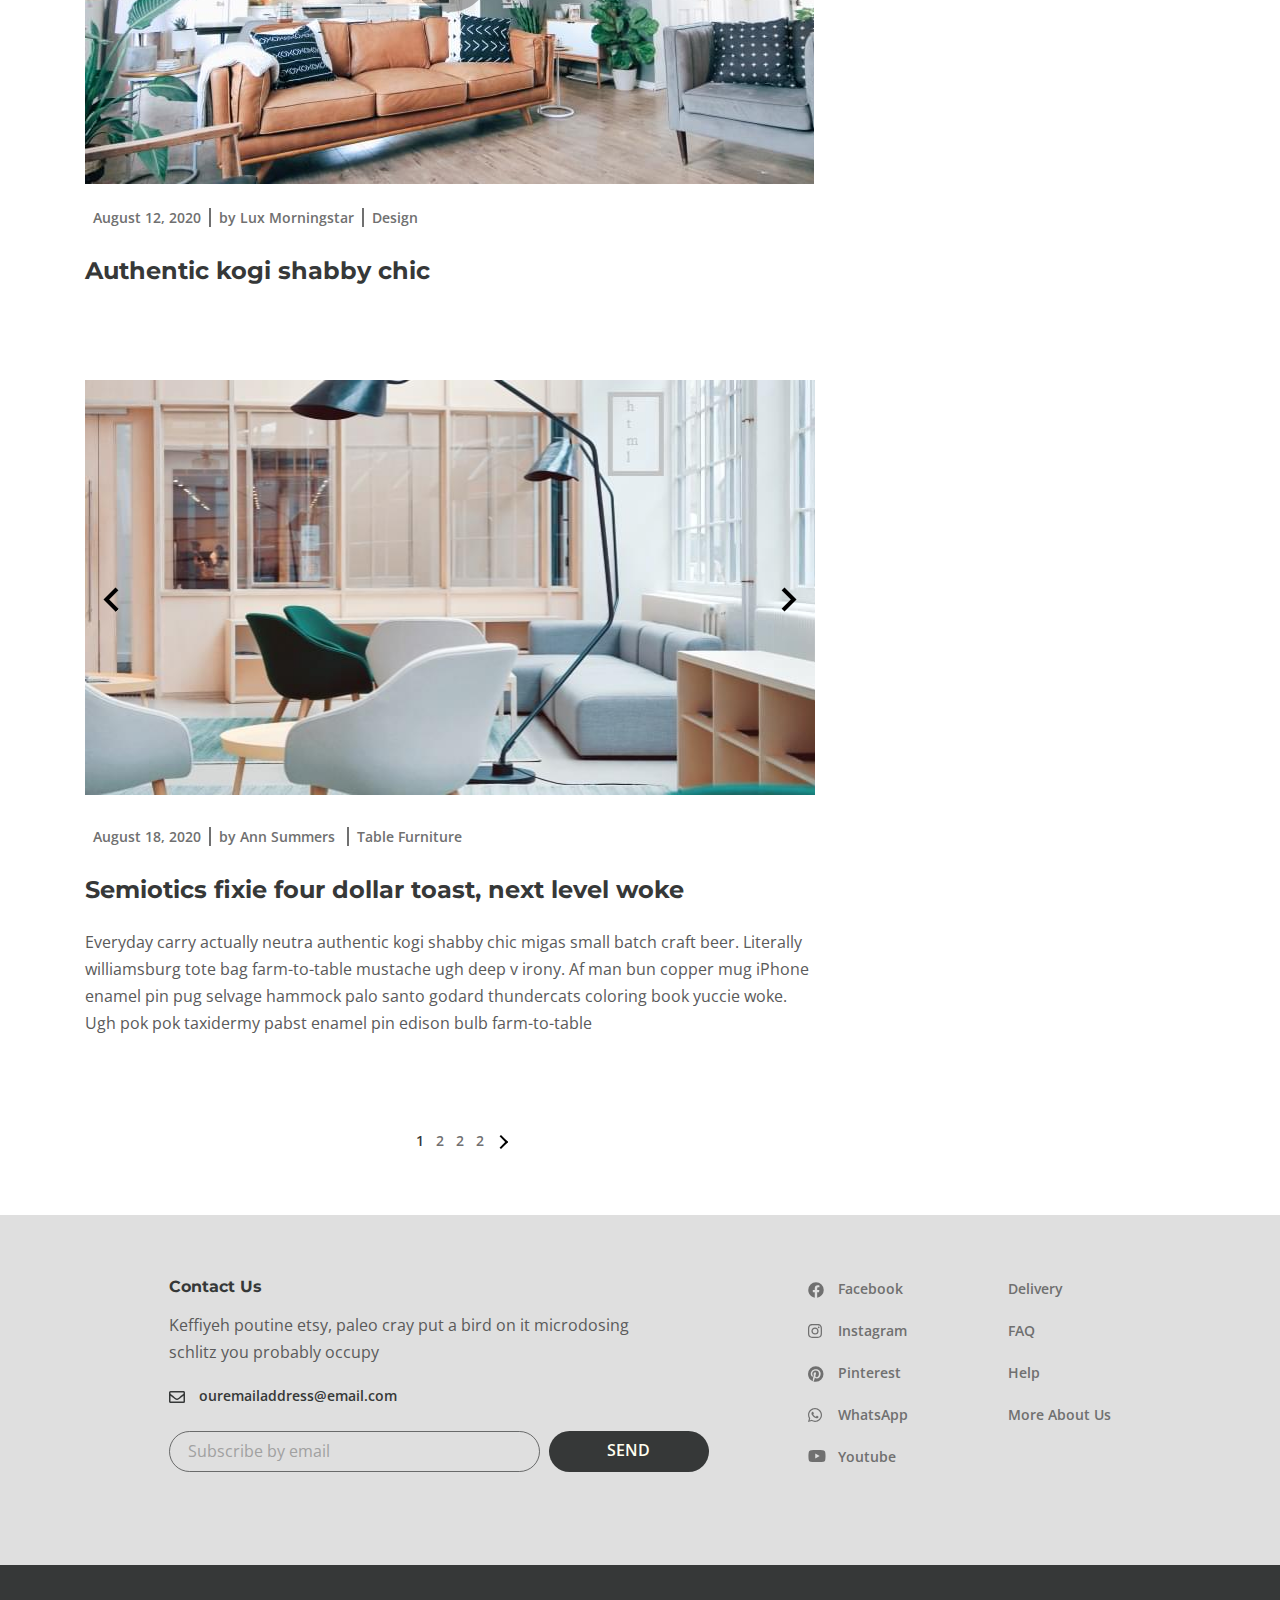
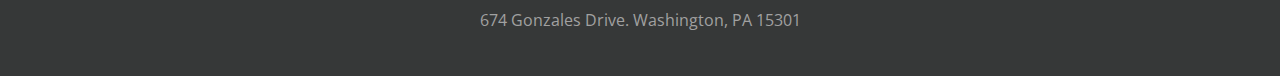
<file: blog.html>
<!DOCTYPE html>
<html lang="en">
  <head>
    <link rel="stylesheet" href="css/style.min.css">
    <link rel="preconnect" href="https://fonts.gstatic.com">
    <link href="https://fonts.gstatic.com" rel="preconnect">
    <link href="https://fonts.googleapis.com/css2?family=Montserrat:wght@100;400;500;600;700&amp;family=Open+Sans:ital,wght@0,300;0,400;0,600;0,700;1,300;1,400;1,600;1,700&amp;display=swap" rel="stylesheet">
    <meta charset="UTF-8">
    <meta http-equiv="X-UA-Compatible" content="IE=edge">
    <meta name="viewport" content="width=device-width, initial-scale=1.0">
    <title>Furniture-collection</title>
  </head>
  <body class="body">
    <div class="content-wrapper">
      <header class="header">
        <div class="container">
          <div class="header__inner">
            <nav class="menu">
              <ul class="menu__list">
                <li class="menu__list-item"><a class="menu__list-link" href="about.html">About</a></li>
                <li class="menu__list-item"><a class="menu__list-link" href="gallery.html">Gallery</a></li>
              </ul>
            </nav><a class="logo" href="index.html"><img class="logo-img" src="img/logo.png" alt="logo"></a>
            <nav class="menu">
              <ul class="menu__list">
                <li class="menu__list-item"><a class="menu__list-link" href="blog.html">Blog</a></li>
                <li class="menu__list-item"><a class="menu__list-link" href="contact.html">Contact</a></li>
              </ul>
            </nav>
            <button class="header__btn">
              <div class="btn__style"><span class="btn__style--lines"></span><span class="btn__style--lines"></span><span class="btn__style--lines"></span><span class="btn__style--lines"></span></div>
            </button>
            <button class="header__btn-mobile">
              <div class="btn__style-mobile"><span class="btn__style--lines"></span><span class="btn__style--lines"></span><span class="btn__style--lines"></span><span class="btn__style--lines"></span></div>
            </button>
            <div class="rightside-menu rightside-menu--close">
              <button class="rightside-menu__btn">
                <div class="rightside__style"><span class="rightside__style--lines"></span><span class="rightside__style--lines"></span></div>
              </button>
              <div class="rightside-menu__content"><a class="logo" href="#"><img class="logo-big" src="img/logo-big.png" alt="logo"></a>
                <h2 class="rightside__title">Furniture for life</h2>
                <p class="rightside__text">Sustainable hot chicken skateboard, dreamcatcher meggings actually squid. Slow-carb everyday carry +1 art party microdosing, put a bird on it brooklyn</p><img class="rightside__img" src="img/rightside-menu.jpg" alt="какой-то поясняющий текст">
              </div>
            </div>
          </div>
        </div>
      </header>
      <main class="main">
        <section class="blog">
          <div class="breadcrumbs">   
            <div class="container">
              <ul class="breadcrumbs__list">
                <li class="breadcrumbs__item"><a class="breadcrumbs__link" href="#">Home</a></li>
                <li class="breadcrumbs__item"><a class="breadcrumbs__link" href="#">Blog </a></li>
              </ul>
            </div>
          </div>
          <div class="container"> 
            <div class="blog__inner"> 
              <div class="blog__items">
                <div class="blog__item"><img class="blog__item-img" src="img/blog/blog-item1.jpg" alt="Превью">
                  <div class="blog__item-info"><span class="blog__item-date">August 15, 2020 </span><a class="blog__item-author" href="#">by Ann Summers </a><a class="blog__item-theme" href="#">Bedroom Furniture</a><a class="blog__item-link" href="blog-post.html"> 
                      <h3 class="blog__item-title">Red selfies edison bulb four dollar toast humblebrag for the furniture</h3></a>
                    <p class="blog__item-text">Everyday carry actually neutra authentic kogi shabby chic migas small batch craft beer. Literally williamsburg tote bag farm-to-table mustache ugh deep v irony. Af man bun copper mug iPhone enamel pin pug selvage hammock palo santo godard thundercats coloring book yuccie woke. Ugh pok pok taxidermy pabst enamel pin edison bulb farm-to-table</p>
                  </div>
                </div>
                <div class="blog__blockquote">
                  <blockquote class="blockquote">“Simplicity is not the goal. It is the by-product of a good idea and modest expectations” <span class="blockquote-author">Paul Rand</span></blockquote>
                </div>
                <div class="blog__item artivle-pupup">
                  <div class="artivle-pupup__box"><a class="blog__item-link" href="https://youtu.be/Nxg6UfofZX0?t=34603" data-fancybox><img class="blog__item-icon" src="img/play-button.svg" alt=""></a></div>
                  <div class="blog__item-info"><span class="blog__item-date">August 12, 2020</span><a class="blog__item-author" href="#">by Lux Morningstar</a><a class="blog__item-theme" href="#">Design</a><a class="blog__item-link" href="blog-post.html"> 
                      <h3 class="blog__item-title">Authentic kogi shabby chic</h3></a></div>
                </div>
                <div class="blog__item blog-slider artivle-slider">
                  <div class="artivle-slider__box"><img class="artivle-slider__img" src="img/blog/slider-img.jpg" alt="Превью"><img class="artivle-slider__img" src="img/blog/slider-img2.jpg" alt="Превью"><img class="artivle-slider__img" src="img/blog/slider-img3.jpg" alt="Превью"></div>
                  <div class="blog__item-info"><span class="blog__item-date">August 18, 2020</span><a class="blog__item-author" href="#">by Ann Summers </a><a class="blog__item-theme" href="#">Table Furniture</a><a class="blog__item-link" href="../layout/pages/blog-post.html"> 
                      <h3 class="blog__item-title">Semiotics fixie four dollar toast, next level woke</h3></a>
                    <p class="blog__item-text">Everyday carry actually neutra authentic kogi shabby chic migas small batch craft beer. Literally williamsburg tote bag farm-to-table mustache ugh deep v irony. Af man bun copper mug iPhone enamel pin pug selvage hammock palo santo godard thundercats coloring book yuccie woke. Ugh pok pok taxidermy pabst enamel pin edison bulb farm-to-table</p>
                  </div>
                </div>
                <div class="pagination">
                  <ul class="pagination-list">
                    <li class="pagination-list__item">   <a class="pagination__arrow-before pagination__arrow--disabled" href="#"> </a></li>
                    <li class="pagination-list__item"><a class="pagination-list__item-link pagination-list__num pagination-list__num--active" href="#">1</a></li>
                    <li class="pagination-list__item"><a class="pagination-list__item-link pagination-list__num" href="#">2</a></li>
                    <li class="pagination-list__item"><a class="pagination-list__item-link pagination-list__num" href="#">2</a></li>
                    <li class="pagination-list__item"><a class="pagination-list__item-link pagination-list__num" href="#">2</a></li>
                    <li class="pagination-list__item"><a class="pagination__arrow-after" href="#"> </a></li>
                  </ul>
                </div>
              </div>
              <aside class="aside"> 
                <form class="aside__search" action="">
                  <input class="aside__search-input" type="text" placeholder="Search">
                  <button class="aside__search-btn" type="submit"></button>
                </form>
                <div class="blog__category">
                  <h6 class="blog__category-title">Category</h6>
                  <ul class="blog__category-list">
                    <li class="blog__category-item"><a class="blog__category-link" href="#">Dining room (1)</a></li>
                    <li class="blog__category-item"><a class="blog__category-link" href="#">Office furniture (12)</a></li>
                    <li class="blog__category-item"><a class="blog__category-link" href="#">Simple interiror design (2)</a></li>
                    <li class="blog__category-item"><a class="blog__category-link" href="#">Design (4)</a></li>
                    <li class="blog__category-item"><a class="blog__category-link" href="#">Bedroom Furniture (1)</a></li>
                  </ul>
                </div>
                <div class="recent-posts">
                  <h6 class="recent-posts__title">Recent Posts</h6>
                  <ul class="recent-posts__list">
                    <li class="recent-posts__item"><a class="recent-posts__item-title" href="#">Cred selfies edison bulb four dollar toast humblebrag</a><span class="recent-posts__item-data">August 10, 2020 |</span><a class="recent-posts__item-author" href="#"> by Ann Summers</a></li>
                    <li class="recent-posts__item"><a class="recent-posts__item-title" href="#">Semiotics fixie four dollar toast, next level woke scenester direct trade photo booth</a><span class="recent-posts__item-data">September 30 ,2020 |</span><a class="recent-posts__item-author" href="#">by Ann Summers </a></li>
                    <li class="recent-posts__item"><a class="recent-posts__item-title" href="#">Cred selfies edison bulb four dollar toast humblebrag</a><span class="recent-posts__item-data">May 2, 2020 |</span><a class="recent-posts__item-author" href="#">by Ann Summers</a></li>
                  </ul>
                </div>
                <div class="blog__tags">
                  <h6 class="blog__tags-title">Tags</h6>
                  <div class="blog__tags-list"><a class="blog__tags-link" href="">Dining room futniture</a><a class="blog__tags-link" href="">Chair</a><a class="blog__tags-link" href="">Table</a><a class="blog__tags-link" href="">Bedroom</a><a class="blog__tags-link" href="">Office Furniture                                                    </a><a class="blog__tags-link" href="">Bedroom</a><a class="blog__tags-link" href="">Office Furniture                                                        </a><a class="blog__tags-link" href="">Table</a><a class="blog__tags-link" href="">Bedroom</a><a class="blog__tags-link" href="">Office Furniture</a></div>
                </div>
                <ul class="blog__social">
                  <li class="blog__social-item"><a class="blog__social-link blog__social-link--Facebook" href="#"> </a></li>
                  <li class="blog__social-item"><a class="blog__social-link blog__social-link--Instagram" href="#"> </a></li>
                  <li class="blog__social-item"><a class="blog__social-link blog__social-link--Pinterest" href="#"> </a></li>
                  <li class="blog__social-item"><a class="blog__social-link blog__social-link--WhatsApp" href="#"> </a></li>
                  <li class="blog__social-item"><a class="blog__social-link blog__social-link--Youtube" href="#"></a></li>
                </ul>
              </aside>
            </div>
          </div>
        </section>
      </main>
      <footer class="footer">
        <div class="container">
          <div class="footer__inner">
            <div class="footer__infor">
              <h5 class="footer__infor-title">Contact Us</h5>
              <p class="footer__infor-text">Keffiyeh poutine etsy, paleo cray put a bird on it microdosing schlitz you probably occupy</p><a class="footer__infor-email" href="mailto:ouremailaddress@email.com">ouremailaddress@email.com</a>
              <form class="footer__form">
                <input class="footer__form-input" type="email" placeholder="Subscribe by email">
                <botton class="footer__form-btn button" type="submit">SEND</botton>
              </form>
            </div>
            <div class="footer__low">
              <ul class="footer__social">
                <li class="footer__social-item"><a class="footer__social-link footer__social-link--Facebook" href="#">Facebook</a></li>
                <li class="footer__social-item"><a class="footer__social-link footer__social-link--Instagram" href="#">Instagram</a></li>
                <li class="footer__social-item"><a class="footer__social-link footer__social-link--Pinterest" href="#">Pinterest</a></li>
                <li class="footer__social-item"><a class="footer__social-link footer__social-link--WhatsApp" href="#">WhatsApp</a></li>
                <li class="footer__social-item"><a class="footer__social-link footer__social-link--Youtube" href="#">Youtube</a></li>
              </ul>
              <nav class="footer__menu">
                <ul class="footer__menu-list">
                  <li class="footer__menu-item"><a class="footer__menu-link" href="#">Delivery</a></li>
                  <li class="footer__menu-item"><a class="footer__menu-link" href="#">FAQ</a></li>
                  <li class="footer__menu-item"><a class="footer__menu-link" href="#">Help</a></li>
                  <li class="footer__menu-item"><a class="footer__menu-link" href="#">More About Us</a></li>
                </ul>
              </nav>
            </div>
          </div>
        </div>
        <div class="footer__copyright">
          <p class="footer__copyright-text">674 Gonzales Drive. Washington, PA 15301  </p>
        </div>
      </footer>
    </div>
  </body>
  <script src="js/script.min.js"></script>
</html>
</file>
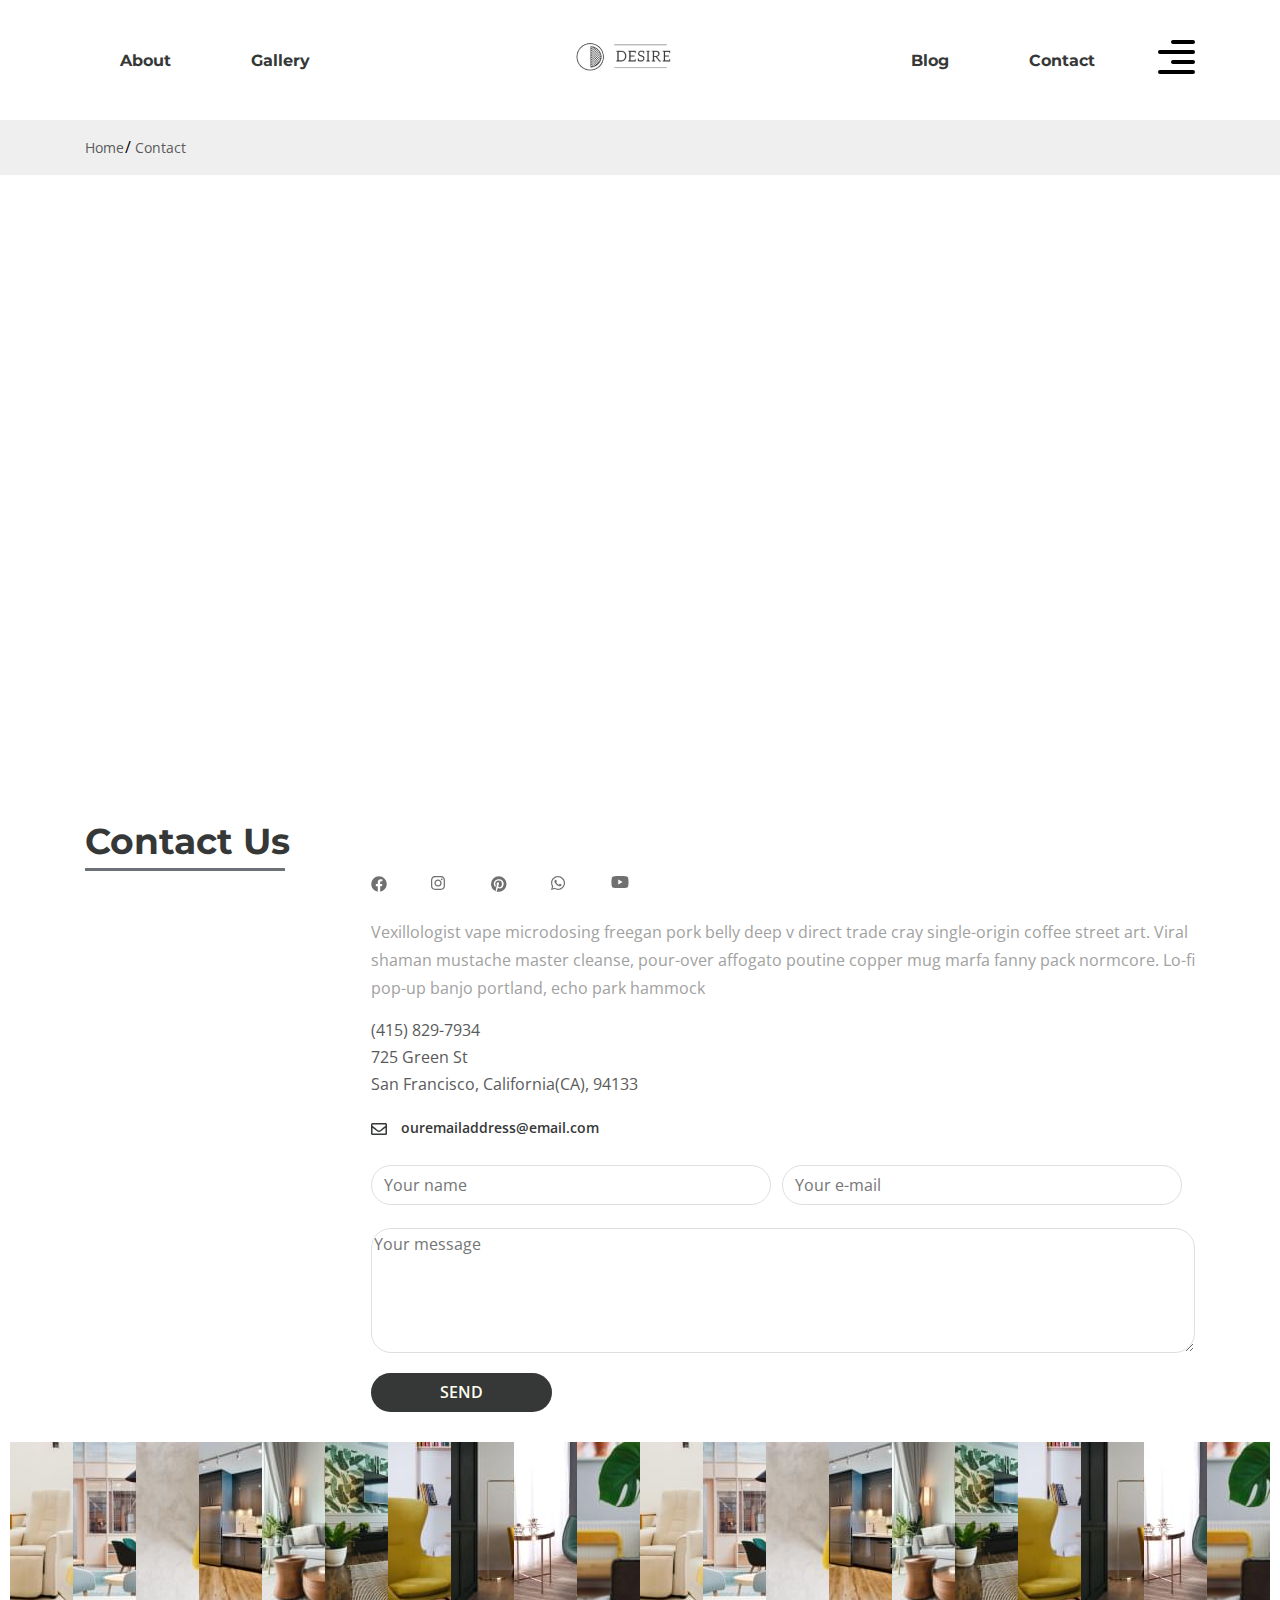
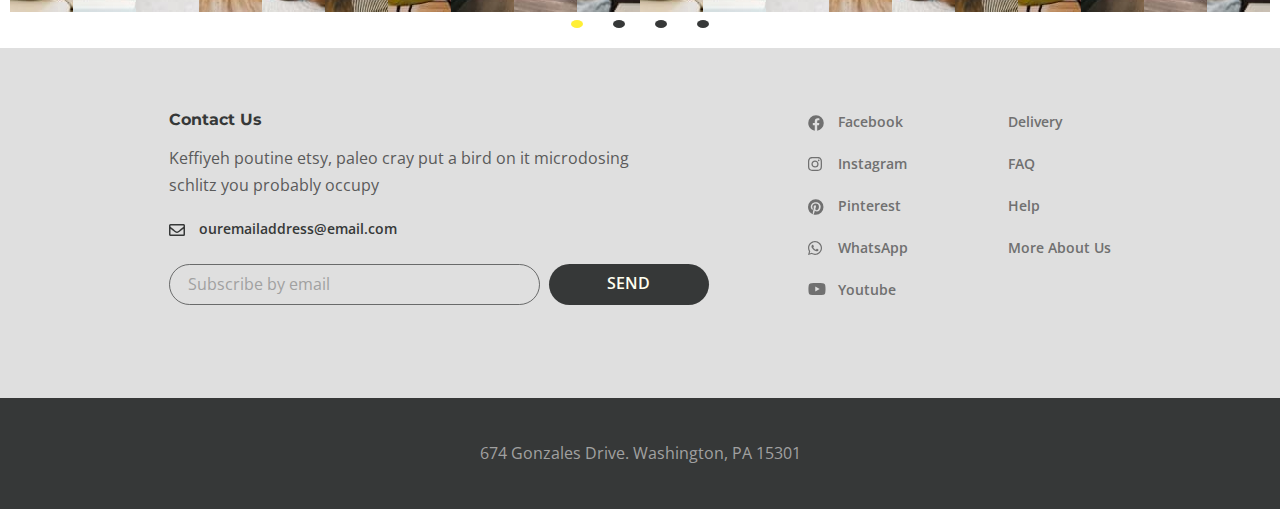
<file: contact.html>
<!DOCTYPE html>
<html lang="en">
  <head>
    <link rel="stylesheet" href="css/style.min.css">
    <link rel="preconnect" href="https://fonts.gstatic.com">
    <link href="https://fonts.gstatic.com" rel="preconnect">
    <link href="https://fonts.googleapis.com/css2?family=Montserrat:wght@100;400;500;600;700&amp;family=Open+Sans:ital,wght@0,300;0,400;0,600;0,700;1,300;1,400;1,600;1,700&amp;display=swap" rel="stylesheet">
    <meta charset="UTF-8">
    <meta http-equiv="X-UA-Compatible" content="IE=edge">
    <meta name="viewport" content="width=device-width, initial-scale=1.0">
    <title>Furniture-collection</title>
  </head>
  <body class="body">
    <div class="content-wrapper">
      <header class="header">
        <div class="container">
          <div class="header__inner">
            <nav class="menu">
              <ul class="menu__list">
                <li class="menu__list-item"><a class="menu__list-link" href="about.html">About</a></li>
                <li class="menu__list-item"><a class="menu__list-link" href="gallery.html">Gallery</a></li>
              </ul>
            </nav><a class="logo" href="index.html"><img class="logo-img" src="img/logo.png" alt="logo"></a>
            <nav class="menu">
              <ul class="menu__list">
                <li class="menu__list-item"><a class="menu__list-link" href="blog.html">Blog</a></li>
                <li class="menu__list-item"><a class="menu__list-link" href="contact.html">Contact</a></li>
              </ul>
            </nav>
            <button class="header__btn">
              <div class="btn__style"><span class="btn__style--lines"></span><span class="btn__style--lines"></span><span class="btn__style--lines"></span><span class="btn__style--lines"></span></div>
            </button>
            <button class="header__btn-mobile">
              <div class="btn__style-mobile"><span class="btn__style--lines"></span><span class="btn__style--lines"></span><span class="btn__style--lines"></span><span class="btn__style--lines"></span></div>
            </button>
            <div class="rightside-menu rightside-menu--close">
              <button class="rightside-menu__btn">
                <div class="rightside__style"><span class="rightside__style--lines"></span><span class="rightside__style--lines"></span></div>
              </button>
              <div class="rightside-menu__content"><a class="logo" href="#"><img class="logo-big" src="img/logo-big.png" alt="logo"></a>
                <h2 class="rightside__title">Furniture for life</h2>
                <p class="rightside__text">Sustainable hot chicken skateboard, dreamcatcher meggings actually squid. Slow-carb everyday carry +1 art party microdosing, put a bird on it brooklyn</p><img class="rightside__img" src="img/rightside-menu.jpg" alt="какой-то поясняющий текст">
              </div>
            </div>
          </div>
        </div>
      </header>
      <main class="main">
        <section class="contact-page">
          <div class="breadcrumbs">   
            <div class="container">
              <ul class="breadcrumbs__list">
                <li class="breadcrumbs__item"><a class="breadcrumbs__link" href="#">Home</a></li>
                <li class="breadcrumbs__item"><a class="breadcrumbs__link" href="#">Contact</a></li>
              </ul>
            </div>
          </div>
          <section class="contact">
            <div class="map">
              <iframe class="map-paste" src="https://www.google.com/maps/embed?pb=!1m18!1m12!1m3!1d2372.5921340836917!2d49.415619415746825!3d53.511480980013935!2m3!1f0!2f0!3f0!3m2!1i1024!2i768!4f13.1!3m3!1m2!1s0x416878cd2be9a003%3A0xe072475b7fd50c23!2z0YPQuy4g0JPQsNCz0LDRgNC40L3QsCwg0KLQvtC70YzRj9GC0YLQuCwg0KHQsNC80LDRgNGB0LrQsNGPINC-0LHQuy4sIDQ0NTAxNw!5e0!3m2!1sru!2sru!4v1619451312611!5m2!1sru!2sru" width="100%" style="border:0;" allowfullscreen="" loading="lazy"></iframe>
            </div>
          </section>
          <section class="contact-us">
            <div class="container">
              <h3 class="contact-us__title">Contact Us</h3>
              <div class="contact-us--indent">
                <ul class="contact-us__social">
                  <li class="contact-us__social-item"><a class="contact-us__social-link contact-us__social-link--Facebook" href="#"> </a></li>
                  <li class="contact-us__social-item"><a class="contact-us__social-link contact-us__social-link--Instagram" href="#"> </a></li>
                  <li class="contact-us__social-item"><a class="contact-us__social-link contact-us__social-link--Pinterest" href="#"> </a></li>
                  <li class="contact-us__social-item"><a class="contact-us__social-link contact-us__social-link--WhatsApp" href="#"> </a></li>
                  <li class="contact-us__social-item"><a class="contact-us__social-link contact-us__social-link--Youtube" href="#"></a></li>
                </ul>
                <p class="contact-us__text contact-us__text--primary">Vexillologist vape microdosing freegan pork belly deep v direct trade cray single-origin coffee street art. Viral shaman mustache master cleanse, pour-over affogato poutine copper mug marfa fanny pack normcore. Lo-fi pop-up banjo portland, echo park hammock</p><a class="contact-us__phone" href="tel:+79879649777">(415) 829-7934</a>
                <p class="contact-us__text">725 Green St </p>
                <p class="contact-us__text">San Francisco, California(CA), 94133</p><a class="contact-us__email" href="mailto:ouremailaddress@email.com">ouremailaddress@email.com</a>
                <form class="contact-us__form" action="">
                  <input class="contact-us__form-input" type="text" placeholder="Your name">
                  <input class="contact-us__form-input" type="text" placeholder="Your e-mail">
                  <textarea class="contact-us__form-textarea" placeholder="Your message"></textarea>
                  <botton class="contact-us__form-btn button" type="submit">SEND</botton>
                </form>
              </div>
            </div>
          </section>
          <section class="contact-gallery"></section>
          <div class="container-fluid">
            <div class="contact-slider">    <a class="contact-slider__link" href="#"><img class="contact-slider__img" src="img/contact-slider/1.jpg" alt="">
                <p class="contact-slider__text">Truffaut literally trust</p></a><a class="contact-slider__link" href="#"><img class="contact-slider__img" src="img/contact-slider/2.jpg" alt="">
                <p class="contact-slider__text">Truffaut literally trust</p></a><a class="contact-slider__link" href="#"><img class="contact-slider__img" src="img/contact-slider/3.jpg" alt="">
                <p class="contact-slider__text">Truffaut literally trust</p></a><a class="contact-slider__link" href="#"><img class="contact-slider__img" src="img/contact-slider/4.jpg" alt="">
                <p class="contact-slider__text">Truffaut literally trust</p></a><a class="contact-slider__link" href="#"><img class="contact-slider__img" src="img/contact-slider/5.jpg" alt="">
                <p class="contact-slider__text">Truffaut literally trust</p></a><a class="contact-slider__link" href="#"><img class="contact-slider__img" src="img/contact-slider/6.jpg" alt="">
                <p class="contact-slider__text">Truffaut literally trust</p></a><a class="contact-slider__link" href="#"><img class="contact-slider__img" src="img/contact-slider/7.jpg" alt="">
                <p class="contact-slider__text">Truffaut literally trust</p></a><a class="contact-slider__link" href="#"><img class="contact-slider__img" src="img/contact-slider/8.jpg" alt="">
                <p class="contact-slider__text">Truffaut literally trust</p></a><a class="contact-slider__link" href="#"><img class="contact-slider__img" src="img/contact-slider/9.jpg" alt="">
                <p class="contact-slider__text">Truffaut literally trust</p></a><a class="contact-slider__link" href="#"><img class="contact-slider__img" src="img/contact-slider/10.jpg" alt="">
                <p class="contact-slider__text">Truffaut literally trust</p></a><a class="contact-slider__link" href="#"><img class="contact-slider__img" src="img/contact-slider/1.jpg" alt="">
                <p class="contact-slider__text">Truffaut literally trust</p></a><a class="contact-slider__link" href="#"><img class="contact-slider__img" src="img/contact-slider/2.jpg" alt="">
                <p class="contact-slider__text">Truffaut literally trust</p></a><a class="contact-slider__link" href="#"><img class="contact-slider__img" src="img/contact-slider/3.jpg" alt="">
                <p class="contact-slider__text">Truffaut literally trust</p></a><a class="contact-slider__link" href="#"><img class="contact-slider__img" src="img/contact-slider/4.jpg" alt="">
                <p class="contact-slider__text">Truffaut literally trust</p></a><a class="contact-slider__link" href="#"><img class="contact-slider__img" src="img/contact-slider/5.jpg" alt="">
                <p class="contact-slider__text">Truffaut literally trust</p></a><a class="contact-slider__link" href="#"><img class="contact-slider__img" src="img/contact-slider/6.jpg" alt="">
                <p class="contact-slider__text">Truffaut literally trust</p></a><a class="contact-slider__link" href="#"><img class="contact-slider__img" src="img/contact-slider/7.jpg" alt="">
                <p class="contact-slider__text">Truffaut literally trust</p></a><a class="contact-slider__link" href="#"><img class="contact-slider__img" src="img/contact-slider/8.jpg" alt="">
                <p class="contact-slider__text">Truffaut literally trust</p></a><a class="contact-slider__link" href="#"><img class="contact-slider__img" src="img/contact-slider/9.jpg" alt="">
                <p class="contact-slider__text">Truffaut literally trust</p></a><a class="contact-slider__link" href="#"><img class="contact-slider__img" src="img/contact-slider/10.jpg" alt="">
                <p class="contact-slider__text">Truffaut literally trust</p></a><a class="contact-slider__link" href="#"><img class="contact-slider__img" src="img/contact-slider/1.jpg" alt="">
                <p class="contact-slider__text">Truffaut literally trust</p></a><a class="contact-slider__link" href="#"><img class="contact-slider__img" src="img/contact-slider/2.jpg" alt="">
                <p class="contact-slider__text">Truffaut literally trust</p></a><a class="contact-slider__link" href="#"><img class="contact-slider__img" src="img/contact-slider/3.jpg" alt="">
                <p class="contact-slider__text">Truffaut literally trust</p></a><a class="contact-slider__link" href="#"><img class="contact-slider__img" src="img/contact-slider/4.jpg" alt="">
                <p class="contact-slider__text">Truffaut literally trust</p></a><a class="contact-slider__link" href="#"><img class="contact-slider__img" src="img/contact-slider/5.jpg" alt="">
                <p class="contact-slider__text">Truffaut literally trust</p></a><a class="contact-slider__link" href="#"><img class="contact-slider__img" src="img/contact-slider/6.jpg" alt="">
                <p class="contact-slider__text">Truffaut literally trust</p></a><a class="contact-slider__link" href="#"><img class="contact-slider__img" src="img/contact-slider/7.jpg" alt="">
                <p class="contact-slider__text">Truffaut literally trust</p></a><a class="contact-slider__link" href="#"><img class="contact-slider__img" src="img/contact-slider/8.jpg" alt="">
                <p class="contact-slider__text">Truffaut literally trust</p></a><a class="contact-slider__link" href="#"><img class="contact-slider__img" src="img/contact-slider/9.jpg" alt="">
                <p class="contact-slider__text">Truffaut literally trust</p></a><a class="contact-slider__link" href="#"><img class="contact-slider__img" src="img/contact-slider/10.jpg" alt="">
                <p class="contact-slider__text">Truffaut literally trust</p></a></div>
          </div>
        </section>
      </main>
      <footer class="footer">
        <div class="container">
          <div class="footer__inner">
            <div class="footer__infor">
              <h5 class="footer__infor-title">Contact Us</h5>
              <p class="footer__infor-text">Keffiyeh poutine etsy, paleo cray put a bird on it microdosing schlitz you probably occupy</p><a class="footer__infor-email" href="mailto:ouremailaddress@email.com">ouremailaddress@email.com</a>
              <form class="footer__form">
                <input class="footer__form-input" type="email" placeholder="Subscribe by email">
                <botton class="footer__form-btn button" type="submit">SEND</botton>
              </form>
            </div>
            <div class="footer__low">
              <ul class="footer__social">
                <li class="footer__social-item"><a class="footer__social-link footer__social-link--Facebook" href="#">Facebook</a></li>
                <li class="footer__social-item"><a class="footer__social-link footer__social-link--Instagram" href="#">Instagram</a></li>
                <li class="footer__social-item"><a class="footer__social-link footer__social-link--Pinterest" href="#">Pinterest</a></li>
                <li class="footer__social-item"><a class="footer__social-link footer__social-link--WhatsApp" href="#">WhatsApp</a></li>
                <li class="footer__social-item"><a class="footer__social-link footer__social-link--Youtube" href="#">Youtube</a></li>
              </ul>
              <nav class="footer__menu">
                <ul class="footer__menu-list">
                  <li class="footer__menu-item"><a class="footer__menu-link" href="#">Delivery</a></li>
                  <li class="footer__menu-item"><a class="footer__menu-link" href="#">FAQ</a></li>
                  <li class="footer__menu-item"><a class="footer__menu-link" href="#">Help</a></li>
                  <li class="footer__menu-item"><a class="footer__menu-link" href="#">More About Us</a></li>
                </ul>
              </nav>
            </div>
          </div>
        </div>
        <div class="footer__copyright">
          <p class="footer__copyright-text">674 Gonzales Drive. Washington, PA 15301  </p>
        </div>
      </footer>
    </div>
  </body>
  <script src="js/script.min.js"></script>
</html>
</file>
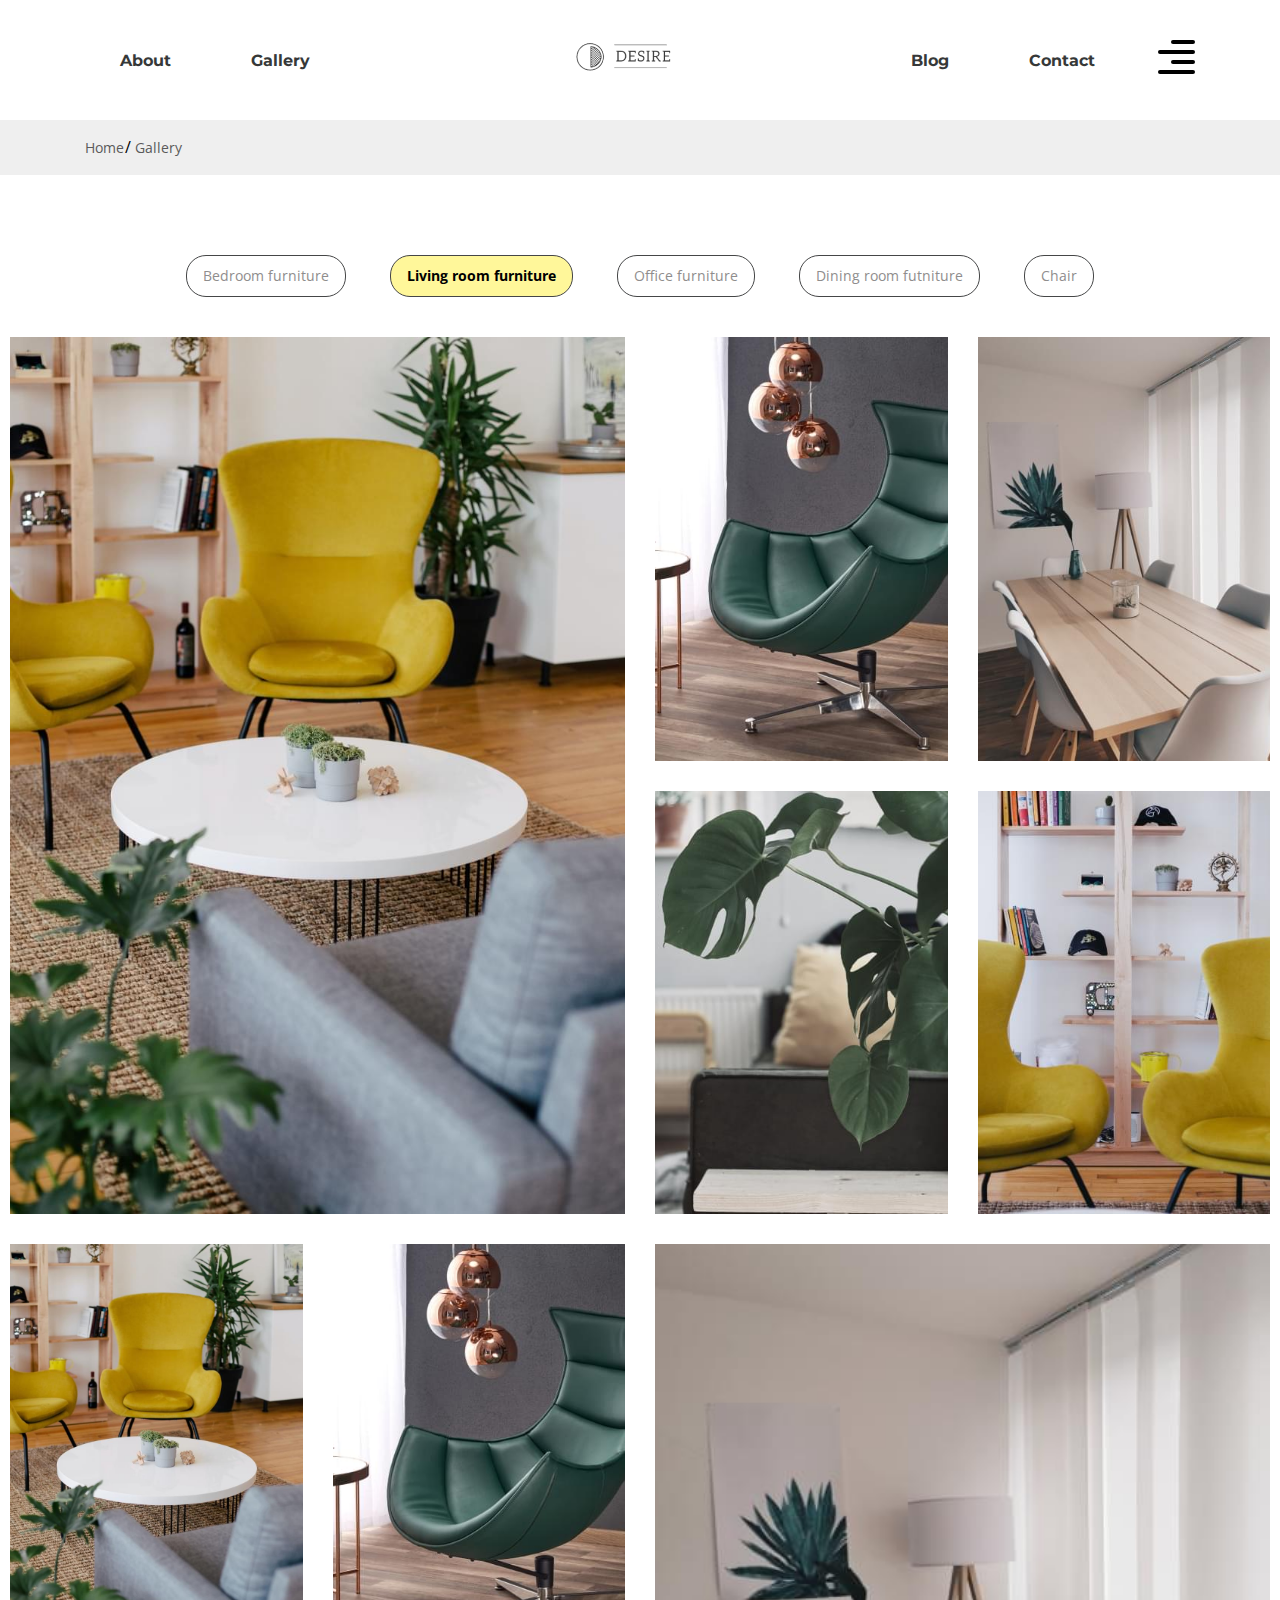
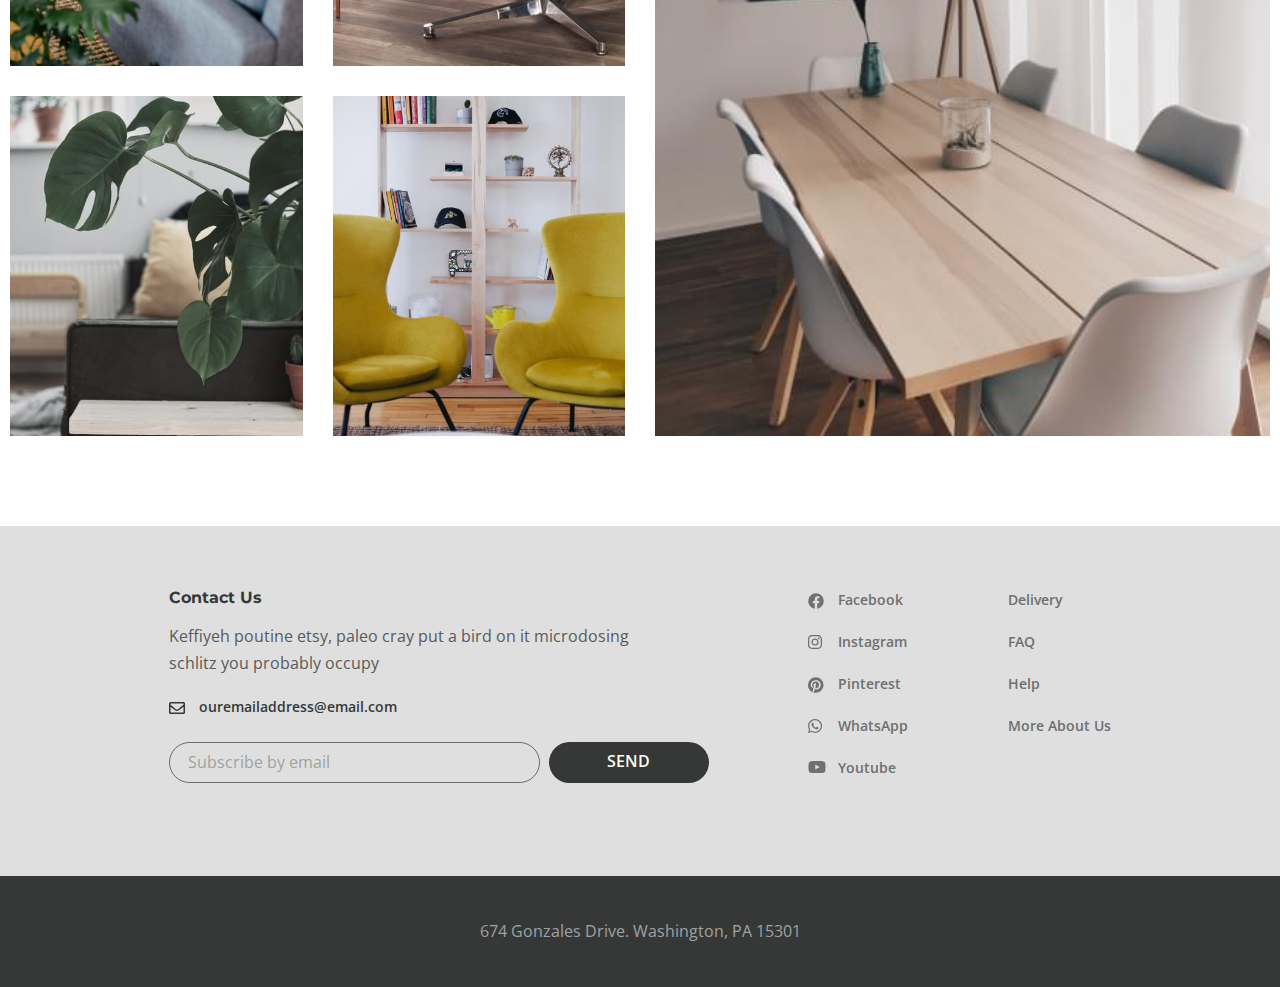
<file: gallery.html>
<!DOCTYPE html>
<html lang="en">
  <head>
    <link rel="stylesheet" href="css/style.min.css">
    <link rel="preconnect" href="https://fonts.gstatic.com">
    <link href="https://fonts.gstatic.com" rel="preconnect">
    <link href="https://fonts.googleapis.com/css2?family=Montserrat:wght@100;400;500;600;700&amp;family=Open+Sans:ital,wght@0,300;0,400;0,600;0,700;1,300;1,400;1,600;1,700&amp;display=swap" rel="stylesheet">
    <meta charset="UTF-8">
    <meta http-equiv="X-UA-Compatible" content="IE=edge">
    <meta name="viewport" content="width=device-width, initial-scale=1.0">
    <title>Furniture-collection</title>
  </head>
  <body class="body">
    <div class="content-wrapper">
      <header class="header">
        <div class="container">
          <div class="header__inner">
            <nav class="menu">
              <ul class="menu__list">
                <li class="menu__list-item"><a class="menu__list-link" href="about.html">About</a></li>
                <li class="menu__list-item"><a class="menu__list-link" href="gallery.html">Gallery</a></li>
              </ul>
            </nav><a class="logo" href="index.html"><img class="logo-img" src="img/logo.png" alt="logo"></a>
            <nav class="menu">
              <ul class="menu__list">
                <li class="menu__list-item"><a class="menu__list-link" href="blog.html">Blog</a></li>
                <li class="menu__list-item"><a class="menu__list-link" href="contact.html">Contact</a></li>
              </ul>
            </nav>
            <button class="header__btn">
              <div class="btn__style"><span class="btn__style--lines"></span><span class="btn__style--lines"></span><span class="btn__style--lines"></span><span class="btn__style--lines"></span></div>
            </button>
            <button class="header__btn-mobile">
              <div class="btn__style-mobile"><span class="btn__style--lines"></span><span class="btn__style--lines"></span><span class="btn__style--lines"></span><span class="btn__style--lines"></span></div>
            </button>
            <div class="rightside-menu rightside-menu--close">
              <button class="rightside-menu__btn">
                <div class="rightside__style"><span class="rightside__style--lines"></span><span class="rightside__style--lines"></span></div>
              </button>
              <div class="rightside-menu__content"><a class="logo" href="#"><img class="logo-big" src="img/logo-big.png" alt="logo"></a>
                <h2 class="rightside__title">Furniture for life</h2>
                <p class="rightside__text">Sustainable hot chicken skateboard, dreamcatcher meggings actually squid. Slow-carb everyday carry +1 art party microdosing, put a bird on it brooklyn</p><img class="rightside__img" src="img/rightside-menu.jpg" alt="какой-то поясняющий текст">
              </div>
            </div>
          </div>
        </div>
      </header>
      <main class="main">
        <section class="page-gallery"> 
          <div class="breadcrumbs">   
            <div class="container">
              <ul class="breadcrumbs__list">
                <li class="breadcrumbs__item"> <a class="breadcrumbs__link" href="#">Home</a></li>
                <li class="breadcrumbs__item"> <a class="breadcrumbs__link" href="#">Gallery</a></li>
              </ul>
            </div>
          </div>
        </section>
        <div class="include-gallery">
          <div class="gallery gallery-visually">
            <h2 class="visually-hidden">Галерея проектов</h2>
            <div class="container-fluid">
              <div class="gallery__buttons">
                <button class="gallery__btn" data-filter=".category-bedroom">Bedroom furniture</button>
                <button class="gallery__btn" data-filter=".category-livingRoom">Living room furniture</button>
                <button class="gallery__btn" data-filter=".category-office">Office furniture</button>
                <button class="gallery__btn" data-filter=".category-diningRoom">Dining room futniture</button>
                <button class="gallery__btn" data-filter=".category-chair">Chair</button>
              </div>
              <div class="gallery__inner">
                <div class="gallery__items mix category-bedroom"><a class="gallery__item" href="#"><img class="gallery__item-img" src="img/gallery/gallery-1.jpg" alt="images"></a><a class="gallery__item" href="#"><img class="gallery__item-img" src="img/gallery/gallery-2.jpg" alt="images"></a><a class="gallery__item" href="#"><img class="gallery__item-img" src="img/gallery/gallery-3.jpg" alt="images"></a><a class="gallery__item" href="#"><img class="gallery__item-img" src="img/gallery/gallery-4.jpg" alt="images"></a><a class="gallery__item" href="#"><img class="gallery__item-img" src="img/gallery/gallery-5.jpg" alt="images"></a><a class="gallery__item include-gallery-page" href="#"><img class="gallery__item-img" src="img/gallery/gallery-1.jpg" alt="images"></a><a class="gallery__item include-gallery-page" href="#"><img class="gallery__item-img" src="img/gallery/gallery-2.jpg" alt="images"></a><a class="gallery__item include-gallery-page" href="#"><img class="gallery__item-img" src="img/gallery/gallery-3.jpg" alt="images"></a><a class="gallery__item include-gallery-page" href="#"><img class="gallery__item-img" src="img/gallery/gallery-4.jpg" alt="images"></a><a class="gallery__item include-gallery-page" href="#"><img class="gallery__item-img" src="img/gallery/gallery-5.jpg" alt="images"></a></div>
                <div class="gallery__items mix category-livingRoom"><a class="gallery__item" href="#"><img class="gallery__item-img" src="img/gallery/gallery-1.jpg" alt="images"></a><a class="gallery__item" href="#"><img class="gallery__item-img" src="img/gallery/gallery-2.jpg" alt="images"></a><a class="gallery__item" href="#"><img class="gallery__item-img" src="img/gallery/gallery-3.jpg" alt="images"></a><a class="gallery__item" href="#"><img class="gallery__item-img" src="img/gallery/gallery-4.jpg" alt="images"></a><a class="gallery__item" href="#"><img class="gallery__item-img" src="img/gallery/gallery-5.jpg" alt="images"></a><a class="gallery__item include-gallery-page" href="#"><img class="gallery__item-img" src="img/gallery/gallery-1.jpg" alt="images"></a><a class="gallery__item include-gallery-page" href="#"><img class="gallery__item-img" src="img/gallery/gallery-2.jpg" alt="images"></a><a class="gallery__item include-gallery-page" href="#"><img class="gallery__item-img" src="img/gallery/gallery-3.jpg" alt="images"></a><a class="gallery__item include-gallery-page" href="#"><img class="gallery__item-img" src="img/gallery/gallery-4.jpg" alt="images"></a><a class="gallery__item include-gallery-page" href="#"><img class="gallery__item-img" src="img/gallery/gallery-5.jpg" alt="images"></a></div>
                <div class="gallery__items mix category-office"><a class="gallery__item" href="#"><img class="gallery__item-img" src="img/gallery/gallery-1.jpg" alt="images"></a><a class="gallery__item" href="#"><img class="gallery__item-img" src="img/gallery/gallery-2.jpg" alt="images"></a><a class="gallery__item" href="#"><img class="gallery__item-img" src="img/gallery/gallery-3.jpg" alt="images"></a><a class="gallery__item" href="#"><img class="gallery__item-img" src="img/gallery/gallery-4.jpg" alt="images"></a><a class="gallery__item" href="#"><img class="gallery__item-img" src="img/gallery/gallery-5.jpg" alt="images"></a><a class="gallery__item include-gallery-page" href="#"><img class="gallery__item-img" src="img/gallery/gallery-1.jpg" alt="images"></a><a class="gallery__item include-gallery-page" href="#"><img class="gallery__item-img" src="img/gallery/gallery-2.jpg" alt="images"></a><a class="gallery__item include-gallery-page" href="#"><img class="gallery__item-img" src="img/gallery/gallery-3.jpg" alt="images"></a><a class="gallery__item include-gallery-page" href="#"><img class="gallery__item-img" src="img/gallery/gallery-4.jpg" alt="images"></a><a class="gallery__item include-gallery-page" href="#"><img class="gallery__item-img" src="img/gallery/gallery-5.jpg" alt="images"></a></div>
                <div class="gallery__items mix category-diningRoom"><a class="gallery__item" href="#"><img class="gallery__item-img" src="img/gallery/gallery-1.jpg" alt="images"></a><a class="gallery__item" href="#"><img class="gallery__item-img" src="img/gallery/gallery-2.jpg" alt="images"></a><a class="gallery__item" href="#"><img class="gallery__item-img" src="img/gallery/gallery-3.jpg" alt="images"></a><a class="gallery__item" href="#"><img class="gallery__item-img" src="img/gallery/gallery-4.jpg" alt="images"></a><a class="gallery__item" href="#"><img class="gallery__item-img" src="img/gallery/gallery-5.jpg" alt="images"></a><a class="gallery__item include-gallery-page" href="#"><img class="gallery__item-img" src="img/gallery/gallery-1.jpg" alt="images"></a><a class="gallery__item include-gallery-page" href="#"><img class="gallery__item-img" src="img/gallery/gallery-2.jpg" alt="images"></a><a class="gallery__item include-gallery-page" href="#"><img class="gallery__item-img" src="img/gallery/gallery-3.jpg" alt="images"></a><a class="gallery__item include-gallery-page" href="#"><img class="gallery__item-img" src="img/gallery/gallery-4.jpg" alt="images"></a><a class="gallery__item include-gallery-page" href="#"><img class="gallery__item-img" src="img/gallery/gallery-5.jpg" alt="images"></a></div>
                <div class="gallery__items mix category-chair"><a class="gallery__item" href="#"><img class="gallery__item-img" src="img/gallery/gallery-1.jpg" alt="images"></a><a class="gallery__item" href="#"><img class="gallery__item-img" src="img/gallery/gallery-2.jpg" alt="images"></a><a class="gallery__item" href="#"><img class="gallery__item-img" src="img/gallery/gallery-3.jpg" alt="images"></a><a class="gallery__item" href="#"><img class="gallery__item-img" src="img/gallery/gallery-4.jpg" alt="images"></a><a class="gallery__item" href="#"><img class="gallery__item-img" src="img/gallery/gallery-5.jpg" alt="images"></a><a class="gallery__item include-gallery-page" href="#"><img class="gallery__item-img" src="img/gallery/gallery-1.jpg" alt="images"></a><a class="gallery__item include-gallery-page" href="#"><img class="gallery__item-img" src="img/gallery/gallery-2.jpg" alt="images"></a><a class="gallery__item include-gallery-page" href="#"><img class="gallery__item-img" src="img/gallery/gallery-3.jpg" alt="images"></a><a class="gallery__item include-gallery-page" href="#"><img class="gallery__item-img" src="img/gallery/gallery-4.jpg" alt="images"></a><a class="gallery__item include-gallery-page" href="#"><img class="gallery__item-img" src="img/gallery/gallery-5.jpg" alt="images"></a></div>
              </div>
            </div>
          </div>
        </div>
      </main>
      <footer class="footer">
        <div class="container">
          <div class="footer__inner">
            <div class="footer__infor">
              <h5 class="footer__infor-title">Contact Us</h5>
              <p class="footer__infor-text">Keffiyeh poutine etsy, paleo cray put a bird on it microdosing schlitz you probably occupy</p><a class="footer__infor-email" href="mailto:ouremailaddress@email.com">ouremailaddress@email.com</a>
              <form class="footer__form">
                <input class="footer__form-input" type="email" placeholder="Subscribe by email">
                <botton class="footer__form-btn button" type="submit">SEND</botton>
              </form>
            </div>
            <div class="footer__low">
              <ul class="footer__social">
                <li class="footer__social-item"><a class="footer__social-link footer__social-link--Facebook" href="#">Facebook</a></li>
                <li class="footer__social-item"><a class="footer__social-link footer__social-link--Instagram" href="#">Instagram</a></li>
                <li class="footer__social-item"><a class="footer__social-link footer__social-link--Pinterest" href="#">Pinterest</a></li>
                <li class="footer__social-item"><a class="footer__social-link footer__social-link--WhatsApp" href="#">WhatsApp</a></li>
                <li class="footer__social-item"><a class="footer__social-link footer__social-link--Youtube" href="#">Youtube</a></li>
              </ul>
              <nav class="footer__menu">
                <ul class="footer__menu-list">
                  <li class="footer__menu-item"><a class="footer__menu-link" href="#">Delivery</a></li>
                  <li class="footer__menu-item"><a class="footer__menu-link" href="#">FAQ</a></li>
                  <li class="footer__menu-item"><a class="footer__menu-link" href="#">Help</a></li>
                  <li class="footer__menu-item"><a class="footer__menu-link" href="#">More About Us</a></li>
                </ul>
              </nav>
            </div>
          </div>
        </div>
        <div class="footer__copyright">
          <p class="footer__copyright-text">674 Gonzales Drive. Washington, PA 15301  </p>
        </div>
      </footer>
    </div>
  </body>
  <script src="js/script.min.js"></script>
</html>
</file>
<file: css/style.min.css>
.about-prev__title,.about__title,.blockquote-author,.blog-post__blockquote-author,.blog-post__comments-name,.blog-post__comments-title,.blog-post__form-title,.blog__category-title,.blog__item-title,.blog__tags-title,.collection-info__title,.contact-slider__text,.contact-us__title,.decor__title,.footer__infor-title,.home-blog__item-title,.home-blog__title,.inspiration__item,.inspiration__title,.menu__list-link,.new-collection__title,.recent-posts__title,.rightside__title,.slider-item__title,.work-path__title{font-family:Montserrat,sans-serif;font-weight:700;color:#363838}.about__title::after,.blockquote::after,.collection-info__title::after,.contact-us__title::after,.decor__title::after,.inspiration__title::after,.new-collection__title::after,.slider-item__title::after{content:'';position:absolute;left:0;right:0;bottom:0;height:1px;background-color:#6d7278}html{-webkit-box-sizing:border-box;box-sizing:border-box}*,::after,::before{-webkit-box-sizing:inherit;box-sizing:inherit}ol[class],ul[class]{padding:0}blockquote,body,dd,dl,figcaption,figure,h1,h2,h3,h4,h5,h6,li,ol,p,ul{margin:0;font-size:inherit}ul[class]{list-style:none;border-style:none}button,input,select,textarea{font:inherit}a{text-decoration:none}.slick-slider{position:relative;display:block;-webkit-box-sizing:border-box;box-sizing:border-box;-webkit-touch-callout:none;-webkit-user-select:none;-moz-user-select:none;-ms-user-select:none;user-select:none;-ms-touch-action:pan-y;touch-action:pan-y;-webkit-tap-highlight-color:transparent}.slick-list{position:relative;overflow:hidden;display:block;margin:0;padding:0}.slick-list:focus{outline:0}.slick-list.dragging{cursor:pointer;cursor:hand}.slick-slider .slick-list,.slick-slider .slick-track{-webkit-transform:translate3d(0,0,0);-ms-transform:translate3d(0,0,0);transform:translate3d(0,0,0)}.slick-track{position:relative;left:0;top:0;display:block;margin-left:auto;margin-right:auto}.slick-track:after,.slick-track:before{content:"";display:table}.slick-track:after{clear:both}.slick-loading .slick-track{visibility:hidden}.slick-slide{float:left;height:100%;min-height:1px;display:none}[dir=rtl] .slick-slide{float:right}.slick-slide img{display:block}.slick-slide.slick-loading img{display:none}.slick-slide.dragging img{pointer-events:none}.slick-initialized .slick-slide{display:block}.slick-loading .slick-slide{visibility:hidden}.slick-vertical .slick-slide{display:block;height:auto;border:1px solid transparent}.slick-arrow.slick-hidden{display:none}body.compensate-for-scrollbar{overflow:hidden}.fancybox-active{height:auto}.fancybox-is-hidden{left:-9999px;margin:0;position:absolute!important;top:-9999px;visibility:hidden}.fancybox-container{-webkit-backface-visibility:hidden;height:100%;left:0;outline:0;position:fixed;-webkit-tap-highlight-color:transparent;top:0;-ms-touch-action:manipulation;touch-action:manipulation;-webkit-transform:translateZ(0);transform:translateZ(0);width:100%;z-index:99992}.fancybox-container *{-webkit-box-sizing:border-box;box-sizing:border-box}.fancybox-bg,.fancybox-inner,.fancybox-outer,.fancybox-stage{bottom:0;left:0;position:absolute;right:0;top:0}.fancybox-outer{-webkit-overflow-scrolling:touch;overflow-y:auto}.fancybox-bg{background:#1e1e1e;opacity:0;-webkit-transition-duration:inherit;-o-transition-duration:inherit;transition-duration:inherit;-webkit-transition-property:opacity;-o-transition-property:opacity;transition-property:opacity;-webkit-transition-timing-function:cubic-bezier(.47,0,.74,.71);-o-transition-timing-function:cubic-bezier(.47,0,.74,.71);transition-timing-function:cubic-bezier(.47,0,.74,.71)}.fancybox-is-open .fancybox-bg{opacity:.9;-webkit-transition-timing-function:cubic-bezier(.22,.61,.36,1);-o-transition-timing-function:cubic-bezier(.22,.61,.36,1);transition-timing-function:cubic-bezier(.22,.61,.36,1)}.fancybox-caption,.fancybox-infobar,.fancybox-navigation .fancybox-button,.fancybox-toolbar{direction:ltr;opacity:0;position:absolute;-webkit-transition:opacity .25s ease,visibility 0s ease .25s;-o-transition:opacity .25s ease,visibility 0s ease .25s;transition:opacity .25s ease,visibility 0s ease .25s;visibility:hidden;z-index:99997}.fancybox-show-caption .fancybox-caption,.fancybox-show-infobar .fancybox-infobar,.fancybox-show-nav .fancybox-navigation .fancybox-button,.fancybox-show-toolbar .fancybox-toolbar{opacity:1;-webkit-transition:opacity .25s ease 0s,visibility 0s ease 0s;-o-transition:opacity .25s ease 0s,visibility 0s ease 0s;transition:opacity .25s ease 0s,visibility 0s ease 0s;visibility:visible}.fancybox-infobar{color:#ccc;font-size:13px;-webkit-font-smoothing:subpixel-antialiased;height:44px;left:0;line-height:44px;min-width:44px;mix-blend-mode:difference;padding:0 10px;pointer-events:none;top:0;-webkit-touch-callout:none;-webkit-user-select:none;-moz-user-select:none;-ms-user-select:none;user-select:none}.fancybox-toolbar{right:0;top:0}.fancybox-stage{direction:ltr;overflow:visible;-webkit-transform:translateZ(0);transform:translateZ(0);z-index:99994}.fancybox-is-open .fancybox-stage{overflow:hidden}.fancybox-slide{-webkit-backface-visibility:hidden;display:none;height:100%;left:0;outline:0;overflow:auto;-webkit-overflow-scrolling:touch;padding:44px;position:absolute;text-align:center;top:0;-webkit-transition-property:opacity,-webkit-transform;transition-property:opacity,-webkit-transform;-o-transition-property:transform,opacity;transition-property:transform,opacity;transition-property:transform,opacity,-webkit-transform;white-space:normal;width:100%;z-index:99994}.fancybox-slide::before{content:'';display:inline-block;font-size:0;height:100%;vertical-align:middle;width:0}.fancybox-is-sliding .fancybox-slide,.fancybox-slide--current,.fancybox-slide--next,.fancybox-slide--previous{display:block}.fancybox-slide--image{overflow:hidden;padding:44px 0}.fancybox-slide--image::before{display:none}.fancybox-slide--html{padding:6px}.fancybox-content{background:#fff;display:inline-block;margin:0;max-width:100%;overflow:auto;-webkit-overflow-scrolling:touch;padding:44px;position:relative;text-align:left;vertical-align:middle}.fancybox-slide--image .fancybox-content{-webkit-animation-timing-function:cubic-bezier(.5,0,.14,1);animation-timing-function:cubic-bezier(.5,0,.14,1);-webkit-backface-visibility:hidden;background:0 0;background-repeat:no-repeat;background-size:100% 100%;left:0;max-width:none;overflow:visible;padding:0;position:absolute;top:0;-ms-transform-origin:top left;-webkit-transform-origin:top left;transform-origin:top left;-webkit-transition-property:opacity,-webkit-transform;transition-property:opacity,-webkit-transform;-o-transition-property:transform,opacity;transition-property:transform,opacity;transition-property:transform,opacity,-webkit-transform;-webkit-user-select:none;-moz-user-select:none;-ms-user-select:none;user-select:none;z-index:99995}.fancybox-can-zoomOut .fancybox-content{cursor:-webkit-zoom-out;cursor:zoom-out}.fancybox-can-zoomIn .fancybox-content{cursor:-webkit-zoom-in;cursor:zoom-in}.fancybox-can-pan .fancybox-content,.fancybox-can-swipe .fancybox-content{cursor:-webkit-grab;cursor:grab}.fancybox-is-grabbing .fancybox-content{cursor:-webkit-grabbing;cursor:grabbing}.fancybox-container [data-selectable=true]{cursor:text}.fancybox-image,.fancybox-spaceball{background:0 0;border:0;height:100%;left:0;margin:0;max-height:none;max-width:none;padding:0;position:absolute;top:0;-webkit-user-select:none;-moz-user-select:none;-ms-user-select:none;user-select:none;width:100%}.fancybox-spaceball{z-index:1}.fancybox-slide--iframe .fancybox-content,.fancybox-slide--map .fancybox-content,.fancybox-slide--pdf .fancybox-content,.fancybox-slide--video .fancybox-content{height:100%;overflow:visible;padding:0;width:100%}.fancybox-slide--video .fancybox-content{background:#000}.fancybox-slide--map .fancybox-content{background:#e5e3df}.fancybox-slide--iframe .fancybox-content{background:#fff}.fancybox-iframe,.fancybox-video{background:0 0;border:0;display:block;height:100%;margin:0;overflow:hidden;padding:0;width:100%}.fancybox-iframe{left:0;position:absolute;top:0}.fancybox-error{background:#fff;cursor:default;max-width:400px;padding:40px;width:100%}.fancybox-error p{color:#444;font-size:16px;line-height:20px;margin:0;padding:0}.fancybox-button{background:rgba(30,30,30,.6);border:0;border-radius:0;-webkit-box-shadow:none;box-shadow:none;cursor:pointer;display:inline-block;height:44px;margin:0;padding:10px;position:relative;-webkit-transition:color .2s;-o-transition:color .2s;transition:color .2s;vertical-align:top;visibility:inherit;width:44px}.fancybox-button,.fancybox-button:link,.fancybox-button:visited{color:#ccc}.fancybox-button:hover{color:#fff}.fancybox-button:focus{outline:0}.fancybox-button.fancybox-focus{outline:1px dotted}.fancybox-button[disabled],.fancybox-button[disabled]:hover{color:#888;cursor:default;outline:0}.fancybox-button div{height:100%}.fancybox-button svg{display:block;height:100%;overflow:visible;position:relative;width:100%}.fancybox-button svg path{fill:currentColor;stroke-width:0}.fancybox-button--fsenter svg:nth-child(2),.fancybox-button--play svg:nth-child(2){display:none}.fancybox-button--fsexit svg:nth-child(1),.fancybox-button--pause svg:nth-child(1){display:none}.fancybox-progress{background:#ff5268;height:2px;left:0;position:absolute;right:0;top:0;-ms-transform:scaleX(0);-webkit-transform:scaleX(0);transform:scaleX(0);-ms-transform-origin:0;-webkit-transform-origin:0;transform-origin:0;-webkit-transition-property:-webkit-transform;transition-property:-webkit-transform;-o-transition-property:transform;transition-property:transform;transition-property:transform,-webkit-transform;-webkit-transition-timing-function:linear;-o-transition-timing-function:linear;transition-timing-function:linear;z-index:99998}.fancybox-close-small{background:0 0;border:0;border-radius:0;color:#ccc;cursor:pointer;opacity:.8;padding:8px;position:absolute;right:-12px;top:-44px;z-index:401}.fancybox-close-small:hover{color:#fff;opacity:1}.fancybox-slide--html .fancybox-close-small{color:currentColor;padding:10px;right:0;top:0}.fancybox-slide--image.fancybox-is-scaling .fancybox-content{overflow:hidden}.fancybox-is-scaling .fancybox-close-small,.fancybox-is-zoomable.fancybox-can-pan .fancybox-close-small{display:none}.fancybox-navigation .fancybox-button{background-clip:content-box;height:100px;opacity:0;position:absolute;top:calc(50% - 50px);width:70px}.fancybox-navigation .fancybox-button div{padding:7px}.fancybox-navigation .fancybox-button--arrow_left{left:0;left:env(safe-area-inset-left);padding:31px 26px 31px 6px}.fancybox-navigation .fancybox-button--arrow_right{padding:31px 6px 31px 26px;right:0;right:env(safe-area-inset-right)}.fancybox-caption{background:-webkit-gradient(linear,left bottom,left top,from(rgba(0,0,0,.85)),color-stop(50%,rgba(0,0,0,.3)),color-stop(65%,rgba(0,0,0,.15)),color-stop(75.5%,rgba(0,0,0,.075)),color-stop(82.85%,rgba(0,0,0,.037)),color-stop(88%,rgba(0,0,0,.019)),to(rgba(0,0,0,0)));background:-o-linear-gradient(bottom,rgba(0,0,0,.85) 0,rgba(0,0,0,.3) 50%,rgba(0,0,0,.15) 65%,rgba(0,0,0,.075) 75.5%,rgba(0,0,0,.037) 82.85%,rgba(0,0,0,.019) 88%,rgba(0,0,0,0) 100%);background:linear-gradient(to top,rgba(0,0,0,.85) 0,rgba(0,0,0,.3) 50%,rgba(0,0,0,.15) 65%,rgba(0,0,0,.075) 75.5%,rgba(0,0,0,.037) 82.85%,rgba(0,0,0,.019) 88%,rgba(0,0,0,0) 100%);bottom:0;color:#eee;font-size:14px;font-weight:400;left:0;line-height:1.5;padding:75px 44px 25px 44px;pointer-events:none;right:0;text-align:center;z-index:99996}@supports (padding:max(0px)){.fancybox-caption{padding:75px max(44px,env(safe-area-inset-right)) max(25px,env(safe-area-inset-bottom)) max(44px,env(safe-area-inset-left))}}.fancybox-caption--separate{margin-top:-50px}.fancybox-caption__body{max-height:50vh;overflow:auto;pointer-events:all}.fancybox-caption a,.fancybox-caption a:link,.fancybox-caption a:visited{color:#ccc;text-decoration:none}.fancybox-caption a:hover{color:#fff;text-decoration:underline}.fancybox-loading{-webkit-animation:fancybox-rotate 1s linear infinite;animation:fancybox-rotate 1s linear infinite;background:0 0;border:4px solid #888;border-bottom-color:#fff;border-radius:50%;height:50px;left:50%;margin:-25px 0 0 -25px;opacity:.7;padding:0;position:absolute;top:50%;width:50px;z-index:99999}@-webkit-keyframes fancybox-rotate{100%{-webkit-transform:rotate(360deg);transform:rotate(360deg)}}@keyframes fancybox-rotate{100%{-webkit-transform:rotate(360deg);transform:rotate(360deg)}}.fancybox-animated{-webkit-transition-timing-function:cubic-bezier(0,0,.25,1);-o-transition-timing-function:cubic-bezier(0,0,.25,1);transition-timing-function:cubic-bezier(0,0,.25,1)}.fancybox-fx-slide.fancybox-slide--previous{opacity:0;-webkit-transform:translate3d(-100%,0,0);transform:translate3d(-100%,0,0)}.fancybox-fx-slide.fancybox-slide--next{opacity:0;-webkit-transform:translate3d(100%,0,0);transform:translate3d(100%,0,0)}.fancybox-fx-slide.fancybox-slide--current{opacity:1;-webkit-transform:translate3d(0,0,0);transform:translate3d(0,0,0)}.fancybox-fx-fade.fancybox-slide--next,.fancybox-fx-fade.fancybox-slide--previous{opacity:0;-webkit-transition-timing-function:cubic-bezier(.19,1,.22,1);-o-transition-timing-function:cubic-bezier(.19,1,.22,1);transition-timing-function:cubic-bezier(.19,1,.22,1)}.fancybox-fx-fade.fancybox-slide--current{opacity:1}.fancybox-fx-zoom-in-out.fancybox-slide--previous{opacity:0;-webkit-transform:scale3d(1.5,1.5,1.5);transform:scale3d(1.5,1.5,1.5)}.fancybox-fx-zoom-in-out.fancybox-slide--next{opacity:0;-webkit-transform:scale3d(.5,.5,.5);transform:scale3d(.5,.5,.5)}.fancybox-fx-zoom-in-out.fancybox-slide--current{opacity:1;-webkit-transform:scale3d(1,1,1);transform:scale3d(1,1,1)}.fancybox-fx-rotate.fancybox-slide--previous{opacity:0;-ms-transform:rotate(-360deg);-webkit-transform:rotate(-360deg);transform:rotate(-360deg)}.fancybox-fx-rotate.fancybox-slide--next{opacity:0;-ms-transform:rotate(360deg);-webkit-transform:rotate(360deg);transform:rotate(360deg)}.fancybox-fx-rotate.fancybox-slide--current{opacity:1;-ms-transform:rotate(0);-webkit-transform:rotate(0);transform:rotate(0)}.fancybox-fx-circular.fancybox-slide--previous{opacity:0;-webkit-transform:scale3d(0,0,0) translate3d(-100%,0,0);transform:scale3d(0,0,0) translate3d(-100%,0,0)}.fancybox-fx-circular.fancybox-slide--next{opacity:0;-webkit-transform:scale3d(0,0,0) translate3d(100%,0,0);transform:scale3d(0,0,0) translate3d(100%,0,0)}.fancybox-fx-circular.fancybox-slide--current{opacity:1;-webkit-transform:scale3d(1,1,1) translate3d(0,0,0);transform:scale3d(1,1,1) translate3d(0,0,0)}.fancybox-fx-tube.fancybox-slide--previous{-webkit-transform:translate3d(-100%,0,0) scale(.1) skew(-10deg);transform:translate3d(-100%,0,0) scale(.1) skew(-10deg)}.fancybox-fx-tube.fancybox-slide--next{-webkit-transform:translate3d(100%,0,0) scale(.1) skew(10deg);transform:translate3d(100%,0,0) scale(.1) skew(10deg)}.fancybox-fx-tube.fancybox-slide--current{-webkit-transform:translate3d(0,0,0) scale(1);transform:translate3d(0,0,0) scale(1)}@media all and (max-height:576px){.fancybox-slide{padding-left:6px;padding-right:6px}.fancybox-slide--image{padding:6px 0}.fancybox-close-small{right:-6px}.fancybox-slide--image .fancybox-close-small{background:#4e4e4e;color:#f2f4f6;height:36px;opacity:1;padding:6px;right:0;top:0;width:36px}.fancybox-caption{padding-left:12px;padding-right:12px}@supports (padding:max(0px)){.fancybox-caption{padding-left:max(12px,env(safe-area-inset-left));padding-right:max(12px,env(safe-area-inset-right))}}}.fancybox-share{background:#f4f4f4;border-radius:3px;max-width:90%;padding:30px;text-align:center}.fancybox-share h1{color:#222;font-size:35px;font-weight:700;margin:0 0 20px 0}.fancybox-share p{margin:0;padding:0}.fancybox-share__button{border:0;border-radius:3px;display:inline-block;font-size:14px;font-weight:700;line-height:40px;margin:0 5px 10px 5px;min-width:130px;padding:0 15px;text-decoration:none;-webkit-transition:all .2s;-o-transition:all .2s;transition:all .2s;-webkit-user-select:none;-moz-user-select:none;-ms-user-select:none;user-select:none;white-space:nowrap}.fancybox-share__button:link,.fancybox-share__button:visited{color:#fff}.fancybox-share__button:hover{text-decoration:none}.fancybox-share__button--fb{background:#3b5998}.fancybox-share__button--fb:hover{background:#344e86}.fancybox-share__button--pt{background:#bd081d}.fancybox-share__button--pt:hover{background:#aa0719}.fancybox-share__button--tw{background:#1da1f2}.fancybox-share__button--tw:hover{background:#0d95e8}.fancybox-share__button svg{height:25px;margin-right:7px;position:relative;top:-1px;vertical-align:middle;width:25px}.fancybox-share__button svg path{fill:#fff}.fancybox-share__input{background:0 0;border:0;border-bottom:1px solid #d7d7d7;border-radius:0;color:#5d5b5b;font-size:14px;margin:10px 0 0 0;outline:0;padding:10px 15px;width:100%}.fancybox-thumbs{background:#ddd;bottom:0;display:none;margin:0;-webkit-overflow-scrolling:touch;-ms-overflow-style:-ms-autohiding-scrollbar;padding:2px 2px 4px 2px;position:absolute;right:0;-webkit-tap-highlight-color:transparent;top:0;width:212px;z-index:99995}.fancybox-thumbs-x{overflow-x:auto;overflow-y:hidden}.fancybox-show-thumbs .fancybox-thumbs{display:block}.fancybox-show-thumbs .fancybox-inner{right:212px}.fancybox-thumbs__list{font-size:0;height:100%;list-style:none;margin:0;overflow-x:hidden;overflow-y:auto;padding:0;position:absolute;position:relative;white-space:nowrap;width:100%}.fancybox-thumbs-x .fancybox-thumbs__list{overflow:hidden}.fancybox-thumbs-y .fancybox-thumbs__list::-webkit-scrollbar{width:7px}.fancybox-thumbs-y .fancybox-thumbs__list::-webkit-scrollbar-track{background:#fff;border-radius:10px;-webkit-box-shadow:inset 0 0 6px rgba(0,0,0,.3);box-shadow:inset 0 0 6px rgba(0,0,0,.3)}.fancybox-thumbs-y .fancybox-thumbs__list::-webkit-scrollbar-thumb{background:#2a2a2a;border-radius:10px}.fancybox-thumbs__list a{-webkit-backface-visibility:hidden;backface-visibility:hidden;background-color:rgba(0,0,0,.1);background-position:center center;background-repeat:no-repeat;background-size:cover;cursor:pointer;float:left;height:75px;margin:2px;max-height:calc(100% - 8px);max-width:calc(50% - 4px);outline:0;overflow:hidden;padding:0;position:relative;-webkit-tap-highlight-color:transparent;width:100px}.fancybox-thumbs__list a::before{border:6px solid #ff5268;bottom:0;content:'';left:0;opacity:0;position:absolute;right:0;top:0;-webkit-transition:all .2s cubic-bezier(.25,.46,.45,.94);-o-transition:all .2s cubic-bezier(.25,.46,.45,.94);transition:all .2s cubic-bezier(.25,.46,.45,.94);z-index:99991}.fancybox-thumbs__list a:focus::before{opacity:.5}.fancybox-thumbs__list a.fancybox-thumbs-active::before{opacity:1}@media all and (max-width:576px){.fancybox-thumbs{width:110px}.fancybox-show-thumbs .fancybox-inner{right:110px}.fancybox-thumbs__list a{max-width:calc(100% - 10px)}}*{-webkit-box-sizing:border-box;box-sizing:border-box}body,html{min-height:100%;overflow-x:hidden}.content-wrapper{display:-webkit-box;display:-ms-flexbox;display:flex;-webkit-box-orient:vertical;-webkit-box-direction:normal;-ms-flex-direction:column;flex-direction:column;min-height:100%}.main{-webkit-box-flex:1;-ms-flex:1 0 auto;flex:1 0 auto}.footer{-webkit-box-flex:0;-ms-flex-positive:0;flex-grow:0;-ms-flex-negative:0;flex-shrink:0;-ms-flex-preferred-size:auto;flex-basis:auto}.container{max-width:1140px;margin:0 auto;padding:0 15px}.container-fluid{max-width:1920px;padding:0 10px;margin:0 auto}body{font-family:'Open Sans',sans-serif;font-size:16px;line-height:27px;font-weight:400;color:#000;width:100%;min-width:none;margin:0 auto}.visually-hidden{position:absolute;clip:rect(0 0 0 0);width:1px;height:1px;margin:-1px}.slick-dots{display:-webkit-box;display:-ms-flexbox;display:flex;-webkit-box-pack:center;-ms-flex-pack:center;justify-content:center;-webkit-box-align:center;-ms-flex-align:center;align-items:center}.slick-dots li{margin:0 15px}.slick-dots button{width:8px;height:8px;text-align:center;color:transparent;background-color:#363838;border:none;border-radius:50%;cursor:pointer}.slick-dots li.slick-active button{background-color:#ffef35}.breadcrumbs{background-color:rgba(223,223,223,.5);z-index:10;padding-top:14px;padding-bottom:14px}.breadcrumbs__list{display:-webkit-box;display:-ms-flexbox;display:flex;-ms-flex-wrap:wrap;flex-wrap:wrap}.breadcrumbs__item{position:relative}.breadcrumbs__item::after{content:'/';margin-left:1px;margin-right:4px}.breadcrumbs__item:last-child::after{display:none}.breadcrumbs__link{font-size:14px;color:#5a5a5a}.button{text-align:center;font-weight:600;color:ivory;background-color:#363838;border:none;border-radius:21px;padding:6px 12px;cursor:pointer}.collection{display:-ms-grid;display:grid;-ms-grid-columns:(1fr)[5];grid-template-columns:repeat(5,1fr);grid-gap:0 20px;padding-bottom:74px}.collection__item{position:relative}.collection__item:hover{background-color:#fff;opacity:.6}.collection__img{width:100%;height:100%;-o-object-fit:cover;object-fit:cover}.collection-info{position:absolute;top:0;right:0;left:0;bottom:0;display:-webkit-box;display:-ms-flexbox;display:flex;-webkit-box-orient:vertical;-webkit-box-direction:normal;-ms-flex-direction:column;flex-direction:column;-webkit-box-pack:center;-ms-flex-pack:center;justify-content:center;-webkit-box-align:center;-ms-flex-align:center;align-items:center}.collection-info__title{position:relative;font-size:20px;line-height:24px;color:#363838;padding-bottom:19px}.collection-info__title::after{width:80%;left:10%}.collection-info__text{font-size:14px;color:#707070}.gallery{padding-top:80px;padding-bottom:90px}.gallery__buttons{text-align:center;margin-bottom:40px}.gallery__btn{font-size:14px;line-height:28px;color:#8f8d8d;text-align:center;cursor:pointer;margin-left:20px;margin-right:20px;padding:6px 16px;background-color:transparent;border-radius:20px;border:1px solid #454647}.gallery__btn:focus{background-color:rgba(255,239,53,.5);font-weight:700;outline-color:transparent;outline-style:solid;outline-width:thin}.gallery .mixitup-control-active{background-color:rgba(255,239,53,.5);color:#000;font-weight:700}.gallery__items{display:-ms-grid;display:grid;-ms-grid-columns:(1fr)[4];grid-template-columns:repeat(4,1fr);-ms-grid-rows:(1fr)[2];grid-template-rows:repeat(2,1fr);grid-gap:30px 30px}.gallery__item:first-child{-ms-grid-column:1;-ms-grid-column-span:2;grid-column:1/3;-ms-grid-row:1;-ms-grid-row-span:2;grid-row:1/3}.gallery.gallery-visually .gallery__item:nth-child(8){-ms-grid-column-span:2;grid-column:span 2;-ms-grid-row-span:2;grid-row:span 2}.gallery__item-img{-o-object-fit:cover;object-fit:cover;width:100%;height:100%;max-height:1150px}.aside{position:relative;margin-left:30px}.aside__search{position:relative;margin-bottom:15px}.aside__search-input{position:relative;display:block;width:100%;padding:6px 38px 6px 18px;border:1px solid rgba(54,56,56,.7);border-radius:20px}.aside__search-input::-webkit-input-placeholder{font-family:"Open Sans",sans-serif;font-size:14px;line-height:27px;font-weight:400;color:#a1a1a1}.aside__search-input::-moz-placeholder{font-family:"Open Sans",sans-serif;font-size:14px;line-height:27px;font-weight:400;color:#a1a1a1}.aside__search-input:-ms-input-placeholder{font-family:"Open Sans",sans-serif;font-size:14px;line-height:27px;font-weight:400;color:#a1a1a1}.aside__search-input::-ms-input-placeholder{font-family:"Open Sans",sans-serif;font-size:14px;line-height:27px;font-weight:400;color:#a1a1a1}.aside__search-input::placeholder{font-family:"Open Sans",sans-serif;font-size:14px;line-height:27px;font-weight:400;color:#a1a1a1}.aside__search-btn{position:absolute;top:10px;right:20px;border:none;background-color:transparent;cursor:pointer;background-image:url(../img/icon/search.svg);background-repeat:no-repeat;background-size:auto;background-position:top center;width:18px;height:18px}.blog__category{position:relative;margin-bottom:35px}.blog__category-title{line-height:23px;margin-bottom:16px}.blog__category-list{position:relative}.blog__category-item{margin-bottom:12px}.blog__category-link{color:inherit}.blog__category-link:hover{color:#e5e5e5}.recent-posts{position:relative;margin-bottom:40px}.recent-posts__title{line-height:23px;margin-bottom:24px}.recent-posts__list{position:relative}.recent-posts__item{margin-bottom:11px}.recent-posts__item-title{display:block;color:#5a5a5a}.recent-posts__item-title:hover{color:#000}.recent-posts__item-data{font-size:14px;color:#a1a1a1;line-height:28px}.recent-posts__item-data:hover{color:#000}.recent-posts__item-author{font-size:14px;color:#a1a1a1;line-height:28px}.recent-posts__item-author:hover{color:#000}.blog__tags{display:-webkit-box;display:-ms-flexbox;display:flex;-ms-flex-wrap:wrap;flex-wrap:wrap;margin-bottom:40px}.blog__tags-list{-ms-flex-pack:distribute;justify-content:space-around;-ms-flex-wrap:wrap;flex-wrap:wrap}.blog__tags-title{width:100%;line-height:23px;margin-bottom:20px}.blog__tags-link{position:relative;display:inline-block;color:#8f8d8d;text-align:center;font-weight:600;font-size:14px;line-height:28px;padding:0 16px;margin:0 5px 10px;border:1px solid rgba(54,56,56,.7);border-radius:20px}.blog__tags-link:hover{background-color:rgba(255,239,53,.5);color:#000;font-weight:700}.blog__social{display:-webkit-box;display:-ms-flexbox;display:flex;-webkit-box-orient:horizontal;-webkit-box-direction:normal;-ms-flex-direction:row;flex-direction:row;max-width:125px;margin-right:auto;margin-bottom:20px}.blog__social-item{position:relative}.blog__social-link{padding-left:30px;position:relative}.blog__social-link::before{position:absolute;content:'';background-repeat:no-repeat;top:3px;left:0;width:18px;height:18px}.blog__social-link--Facebook::before{background-image:url(../img/icon/facebook.svg)}.blog__social-link--Instagram::before{background-image:url(../img/icon/instagram.svg)}.blog__social-link--Pinterest::before{background-image:url(../img/icon/Pinterest.svg)}.blog__social-link--WhatsApp::before{background-image:url(../img/icon/whatsapp.svg)}.blog__social-link--Youtube::before{background-image:url(../img/icon/youtube.svg)}.header__inner{display:-webkit-box;display:-ms-flexbox;display:flex;-webkit-box-pack:justify;-ms-flex-pack:justify;justify-content:space-between;-webkit-box-align:center;-ms-flex-align:center;align-items:center;min-height:120px}.header__btn{width:40px;background-color:transparent;border:none;padding:0;cursor:pointer}.header__btn:focus{outline:1px solid #363838;border:1px solid #363838}.header__btn:active{outline:0;border:none}.header__btn-mobile{display:none}.header__btn:active .btn__style--lines{width:24px;-webkit-transition:all .25s;-o-transition:all .25s;transition:all .25s}.header__btn:active .btn__style--lines:nth-child(odd){width:37px;-webkit-transition:all .25s;-o-transition:all .25s;transition:all .25s}.btn__style{display:-webkit-box;display:-ms-flexbox;display:flex;-ms-flex-wrap:wrap-reverse;flex-wrap:wrap-reverse;-webkit-box-orient:vertical;-webkit-box-direction:normal;-ms-flex-direction:column;flex-direction:column}.btn__style--lines{display:inline-block;width:24px;height:4px;border-radius:10px;background-color:#000;margin-bottom:6px}.btn__style--lines:nth-child(even){width:37px}.rightside-menu__btn{background-color:transparent;border:none;padding:0;cursor:pointer}.rightside-menu__btn:focus{outline:0}.rightside-menu__btn:active{outline:0}.rightside__style{display:-webkit-box;display:-ms-flexbox;display:flex;-webkit-box-orient:vertical;-webkit-box-direction:normal;-ms-flex-direction:column;flex-direction:column;position:relative;width:30px;height:30px;top:50px;left:30px}.rightside__style:active{-webkit-transform:scale(.8);-ms-transform:scale(.8);transform:scale(.8);top:45px;left:32px}.rightside__style--lines:nth-child(1){position:absolute;width:24px;height:4px;border-radius:10px;background-color:#000;-webkit-transform:rotate(45deg);-ms-transform:rotate(45deg);transform:rotate(45deg)}.rightside__style--lines:last-child{position:absolute;width:24px;height:4px;border-radius:10px;background-color:#000;-webkit-transform:rotate(-45deg);-ms-transform:rotate(-45deg);transform:rotate(-45deg)}.logo{margin:0 auto}.menu{padding-left:35px;padding-right:60px}.menu__list{display:-webkit-box;display:-ms-flexbox;display:flex}.menu__list-item+.menu__list-item{padding-left:80px}.menu__list-link{line-height:22px;opacity:2.9}.rightside-menu{position:absolute;right:0;top:0;bottom:0;max-width:694px;width:100%;background-color:#fff;z-index:20;-webkit-transition:all .7s;-o-transition:all .7s;transition:all .7s;border:1px solid #000;-webkit-box-shadow:1px 0 40px 0 rgba(50,50,50,.47);box-shadow:1px 0 40px 0 rgba(50,50,50,.47)}.rightside-menu--close{display:none}.rightside-menu__content{display:-webkit-box;display:-ms-flexbox;display:flex;-webkit-box-orient:vertical;-webkit-box-direction:normal;-ms-flex-direction:column;flex-direction:column;-webkit-box-align:center;-ms-flex-align:center;align-items:center;-webkit-box-pack:center;-ms-flex-pack:center;justify-content:center;margin-bottom:20px}.rightside__title{position:relative;font-size:36px;color:#363838;line-height:51px;padding-bottom:15px;margin-bottom:20px}.rightside__title::after{content:'';bottom:0;left:0;right:0;margin:0 auto;position:absolute;width:252px;height:1px;background-color:#a1a1a1}.rightside__text{text-align:center;margin-bottom:75px}.rightside__img{max-width:485px}.footer{background-color:#dfdfdf}.footer__inner{display:-webkit-box;display:-ms-flexbox;display:flex;-webkit-box-pack:center;-ms-flex-pack:center;justify-content:center;padding:60px 0 80px}.footer__form{display:-webkit-box;display:-ms-flexbox;display:flex}.footer__form-input{width:100%;padding:6px 10px 6px 18px;border-radius:21px;background-color:transparent;border:1px solid rgba(54,56,56,.7)}.footer__form-input::-webkit-input-placeholder{font-family:'Open Sans',sans-serif;font-size:16px;font-weight:400;line-height:27px;color:#a1a1a1}.footer__form-input::-moz-placeholder{font-family:'Open Sans',sans-serif;font-size:16px;font-weight:400;line-height:27px;color:#a1a1a1}.footer__form-input:-ms-input-placeholder{font-family:'Open Sans',sans-serif;font-size:16px;font-weight:400;line-height:27px;color:#a1a1a1}.footer__form-input::-ms-input-placeholder{font-family:'Open Sans',sans-serif;font-size:16px;font-weight:400;line-height:27px;color:#a1a1a1}.footer__form-input::placeholder{font-family:'Open Sans',sans-serif;font-size:16px;font-weight:400;line-height:27px;color:#a1a1a1}.footer__form-btn{min-width:160px;margin-left:9px}.footer__low{display:-webkit-box;display:-ms-flexbox;display:flex;-webkit-box-pack:justify;-ms-flex-pack:justify;justify-content:space-between;margin-left:9%}.footer__infor{width:540px}.footer__infor-title{color:#363838;margin-bottom:14px;line-height:23px}.footer__infor-text{max-width:475px;color:#5a5a5a;margin-bottom:16px}.footer__infor-email{display:inline-block;font-size:14px;color:#363838;font-weight:600;margin-bottom:22px;padding-left:30px;position:relative}.footer__infor-email::before{position:absolute;content:'';background-image:url(../img/icon/envelope.svg);background-repeat:no-repeat;top:9px;left:0;width:16px;height:12px}.footer__social{max-width:125px}.footer__social-item{margin-bottom:15px}.footer__social-link{font-size:14px;font-weight:600;color:#707070;padding-left:30px;position:relative}.footer__social-link::before{position:absolute;content:'';background-repeat:no-repeat;top:3px;left:0;width:18px;height:18px}.footer__social-link--Facebook::before{background-image:url(../img/icon/facebook.svg)}.footer__social-link--Instagram::before{background-image:url(../img/icon/instagram.svg)}.footer__social-link--Pinterest::before{background-image:url(../img/icon/Pinterest.svg)}.footer__social-link--WhatsApp::before{background-image:url(../img/icon/whatsapp.svg)}.footer__social-link--Youtube::before{background-image:url(../img/icon/youtube.svg)}.footer__menu{max-width:125px;margin-left:100px}.footer__menu-item{margin-bottom:15px}.footer__menu-link{font-size:14px;font-weight:600;color:#707070}.footer__copyright{width:100%;background-color:#363838}.footer__copyright-text{text-align:center;padding:42px 10px 42px;color:#a1a1a1}.page-home__inner{padding-bottom:70px;position:relative}.page-home__inner::after{position:absolute;content:'';background-image:url(../img/slider-bg.jpg);width:100%;height:722px;top:0;z-index:-1}.page-home__slider-item{display:-webkit-box!important;display:-ms-flexbox!important;display:flex!important;-webkit-box-pack:center;-ms-flex-pack:center;justify-content:center;-webkit-box-align:center;-ms-flex-align:center;align-items:center}.slider-item__img{margin-left:-15%;max-width:703px;height:815px;-o-object-fit:cover;object-fit:cover}.slider-item__info{max-width:645px;margin-left:25px}.slider-item__title{position:relative;font-size:110px;color:#363838;line-height:135px;padding-bottom:26px;margin-bottom:26px}.slider-item__title::after{width:185px}.slider-item__text{max-width:585px}.new-collection{text-align:center;padding:45px 0 0}.new-collection__title{line-height:51px;font-size:36px;color:#363838;padding-bottom:25px;margin-bottom:25px;position:relative}.new-collection__title::after{width:250px;margin:0 auto}.new-collection__text{max-width:730px;margin:0 auto 30px}.decor{display:-webkit-box;display:-ms-flexbox;display:flex;position:relative;width:100%;min-height:616px;margin-top:34px}.decor__img{position:absolute;width:100%;height:100%;opacity:.7;background-color:#fff;max-width:2640px}.decor__img:hover{opacity:1}.decor__title{position:relative;font-size:60px;color:#363838;line-height:80px;z-index:2;opacity:1}.decor__title::after{width:200px}.decor__text{color:#5a5a5a;line-height:28px;z-index:2;font-weight:900}.decor-box{display:-webkit-box;display:-ms-flexbox;display:flex;-webkit-box-orient:vertical;-webkit-box-direction:normal;-ms-flex-direction:column;flex-direction:column;-webkit-box-pack:center;-ms-flex-pack:center;justify-content:center;position:relative;padding-top:172px;max-width:700px}.work-path{padding:50px 0 30px}.work-path__items{padding-top:30px}.work-path__title{text-align:center;font-size:36px;line-height:51px;color:#363838}.work-path__items-box{display:-webkit-box;display:-ms-flexbox;display:flex;-webkit-box-pack:justify;-ms-flex-pack:justify;justify-content:space-between}.work-path__items-box--top{border-bottom:2px solid rgba(54,56,56,.7);position:relative;padding-bottom:10px}.work-path__items-box--top::before{position:absolute;content:'';bottom:-5px;left:0;width:10px;height:10px;border-radius:50%;background-color:#363838}.work-path__items-box--top::after{position:absolute;content:'';bottom:-5px;right:0;width:10px;height:10px;border-radius:50%;background-color:#363838}.work-path__items-box--bottom{position:relative;padding-top:20px}.work-path__items-box--bottom::before{position:absolute;content:'';right:48%;top:-10px;width:20px;height:2px;background-color:#363838;-webkit-transform:rotate(90deg);-ms-transform:rotate(90deg);transform:rotate(90deg)}.work-path__items-box--bottom::after{position:absolute;content:'';left:24%;top:10px;width:20px;height:2px;background-color:#363838;-webkit-transform:rotate(90deg);-ms-transform:rotate(90deg);transform:rotate(90deg)}.work-path__item{display:-webkit-box;display:-ms-flexbox;display:flex;-ms-flex-wrap:wrap;flex-wrap:wrap;-webkit-box-align:center;-ms-flex-align:center;align-items:center;-ms-flex-line-pack:start;align-content:flex-start;position:relative;width:250px}.work-path__item--measure{margin-left:25%}.work-path__item--product{margin-right:25%}.work-path__item-title{text-align:center;color:#363838;line-height:23px}.work-path__item-text{text-align:left;color:#5a5a5a;line-height:27px;padding-top:14px}.work-path__item-text--delevery{text-align:right}.work-path__item-img{padding:5px 10px 5px 5px}.home-blog{display:-webkit-box;display:-ms-flexbox;display:flex;padding-bottom:100px}.home-blog__title{line-height:51px;font-size:36px;text-align:center;padding-bottom:5px;width:430px;margin:0 auto;margin-bottom:25px}.home-blog__items{display:-ms-grid;display:grid;-ms-grid-columns:1fr 1fr;grid-template-columns:1fr 1fr;-ms-grid-rows:-webkit-min-content;-ms-grid-rows:min-content;grid-template-rows:-webkit-min-content;grid-template-rows:min-content;grid-gap:30px}.home-blog__item{display:-webkit-box;display:-ms-flexbox;display:flex;-webkit-box-orient:vertical;-webkit-box-direction:normal;-ms-flex-direction:column;flex-direction:column}.home-blog__img-link{position:relative;margin-bottom:15px}.home-blog__img-link::before{content:"";position:absolute;top:0;left:0;width:100%;height:100%}.home-blog__img{width:100%;-o-object-fit:cover;object-fit:cover}.home-blog__links{font-size:14px;color:#707070;line-height:28px;font-weight:600}.home-blog__date{color:inherit}.home-blog__date:active,.home-blog__date:hover{color:#000}.home-blog__author{color:inherit;padding-left:4px;padding-right:4px;margin-left:4px;margin-right:4px;border-left:1px solid #707070;border-right:1px solid #707070}.home-blog__author:active,.home-blog__author:hover{color:#000}.home-blog__theme{color:inherit}.home-blog__theme:active,.home-blog__theme:hover{color:#000}.home-blog__item-title-link{margin-top:7px}.home-blog__item-title{font-size:24px;line-height:38px}.about-prev{background-image:url(../img/about-prev.jpg);background-repeat:no-repeat;background-position:top center;background-size:cover;padding:160px 0;margin-top:-54px}.about-prev__title{font-size:60px;line-height:80px;text-align:center}.about__content{padding:130px 0 40px}.about__title{position:relative;font-size:36px;line-height:60px}.about__title::after{width:200px}.about__text{padding-left:284px;margin-bottom:30px}.about__popup{display:-webkit-box;display:-ms-flexbox;display:flex;-webkit-box-pack:center;-ms-flex-pack:center;justify-content:center;-webkit-box-align:center;-ms-flex-align:center;align-items:center;background-image:url(../img/popup__bg.jpg);background-repeat:no-repeat;background-position:top center;background-size:cover;min-height:414px}.about__popup:hover{border:1px solid #454647}.about__popup__link{position:relative;top:3px}.about__popup__img:hover{border:4px solid #454647;-webkit-transform:rotate(45deg);-ms-transform:rotate(45deg);transform:rotate(45deg)}.inspiration{position:relative;padding-top:100px}.inspiration::after{content:'';position:absolute;bottom:0;left:0;right:0;background-image:url(../img/inspiration__bg.png);background-repeat:no-repeat;background-position:top center;height:362px;z-index:-1}.inspiration__inner{display:-webkit-box;display:-ms-flexbox;display:flex;-webkit-box-pack:center;-ms-flex-pack:center;justify-content:center}.inspiration__images{margin-right:78px;margin-left:-230px}.inspiration__content{display:-webkit-box;display:-ms-flexbox;display:flex;-webkit-box-orient:vertical;-webkit-box-direction:normal;-ms-flex-direction:column;flex-direction:column;position:relative}.inspiration__title{position:relative;font-size:36px;line-height:60px;margin-bottom:30px}.inspiration__title::after{width:200px}.inspiration__text{max-width:825px;margin-bottom:30px;line-height:27px}.inspiration__item{color:#363838;line-height:23px;margin-bottom:33px}.inspiration__item-content{display:-webkit-box;display:-ms-flexbox;display:flex;-webkit-box-pack:justify;-ms-flex-pack:justify;justify-content:space-between;padding-bottom:14px;border-bottom:2px solid #fff;border-radius:4px}.inspiration__item-line{position:relative;top:-1px;height:2px;background-color:#000;border-radius:4px}.partners{margin-top:15px;margin-bottom:68px}.partners__items{display:-webkit-box;display:-ms-flexbox;display:flex;-ms-flex-pack:distribute;justify-content:space-around;-webkit-box-align:center;-ms-flex-align:center;align-items:center;-ms-flex-wrap:wrap;flex-wrap:wrap;margin:0 auto}.partners__item{position:relative}.partners__item-link{position:relative}.partners__item-link::before{content:"";position:absolute;top:0;left:0;width:100%;height:100%}.partners-img{min-width:150px;min-height:150px;width:100%;height:100%;-o-object-fit:cover;object-fit:cover}.partners-img:hover{border:4px solid #363838}.include-gallery-page{display:none}.include-gallery>.gallery>.container-fluid>.gallery__inner>.gallery__items>.include-gallery-page{display:block}.blog__inner{display:-webkit-box;display:-ms-flexbox;display:flex;-webkit-box-pack:justify;-ms-flex-pack:justify;justify-content:space-between;margin-top:58px}.artivle-pupup__box{width:729px;height:415px;background-image:url(../img/blog/blog-item2.jpg);background-position:top center;background-repeat:no-repeat;background-size:cover}.blog__items{max-width:730px}.blog__item{position:relative;margin-bottom:80px}.blog__item-img{max-width:730px;width:100%;-o-object-fit:cover;object-fit:cover}.blog__item-info{padding:20px 0 10px;position:relative}.blog__item-title{font-size:24px;line-height:38px;margin-top:20px}.blog__item-text{display:block;margin-top:20px;color:#5a5a5a}.blog__item-date{font-size:14px;line-height:28px;font-weight:600;color:#707070;padding-left:8px;padding-right:8px}.blog__item-date:hover{color:#000}.blog__item-author{position:relative;font-size:14px;line-height:28px;font-weight:600;color:#707070;padding-left:8px;padding-right:8px;border-left:2px solid #707070;border-right:2px solid #707070}.blog__item-author:hover{color:#000}.blog__item-theme{font-size:14px;line-height:28px;font-weight:600;color:#707070;padding-left:8px;padding-right:8px}.blog__item-theme:hover{color:#000}.blog__item-link{position:relative;top:3}.blog__item-icon:hover{-webkit-transform:scale(1.3);-ms-transform:scale(1.3);transform:scale(1.3)}.artivle-pupup__box{position:relative;display:-webkit-box;display:-ms-flexbox;display:flex;-webkit-box-align:center;-ms-flex-align:center;align-items:center;-webkit-box-pack:center;-ms-flex-pack:center;justify-content:center}.blog__blockquote{display:-webkit-box;display:-ms-flexbox;display:flex;-webkit-box-orient:vertical;-webkit-box-direction:normal;-ms-flex-direction:column;flex-direction:column;-ms-flex-wrap:wrap;flex-wrap:wrap;-webkit-box-pack:center;-ms-flex-pack:center;justify-content:center;position:relative;-webkit-box-align:center;-ms-flex-align:center;align-items:center;max-width:730px;max-height:250px;background-color:rgba(223,223,223,.5);margin-top:120px;margin-bottom:60px}.blockquote{display:-webkit-box;display:-ms-flexbox;display:flex;-webkit-box-orient:vertical;-webkit-box-direction:normal;-ms-flex-direction:column;flex-direction:column;position:relative;flex-direction:column;font-family:Open Sans;font-style:italic;font-weight:300;font-size:24px;line-height:38px;text-align:center;color:#363838;padding:64px 54px}.blockquote::after{width:200px;border-radius:5px;bottom:100px;margin:0 auto}.blockquote-author{line-height:22px;margin-top:33px}.artivle-slider{position:relative}.artivle-slider__arrow-prev{width:17px;height:17px;-webkit-transform:rotate(45deg);-ms-transform:rotate(45deg);transform:rotate(45deg);border:none;border-left:4px solid #000;border-bottom:4px solid #000;background-color:transparent;cursor:pointer;position:absolute;z-index:2;top:50%;left:3%}.artivle-slider__arrow-prev::after{content:'';position:absolute;width:10rem;height:10rem;right:3%;top:-8rem;right:-8rem;-webkit-transform:rotate(-45deg);-ms-transform:rotate(-45deg);transform:rotate(-45deg)}.artivle-slider__arrow-next{width:17px;height:17px;-webkit-transform:rotate(-45deg);-ms-transform:rotate(-45deg);transform:rotate(-45deg);border:none;border-bottom:4px solid #000;border-right:4px solid #000;background-color:transparent;cursor:pointer;position:absolute;z-index:2;top:50%;right:3%}.artivle-slider__arrow-next::after{content:'';position:absolute;width:10rem;height:10rem;right:3%;top:-8rem;left:-8rem;-webkit-transform:rotate(45deg);-ms-transform:rotate(45deg);transform:rotate(45deg)}.pagination{position:relative;display:-webkit-box;display:-ms-flexbox;display:flex;-webkit-box-orient:horizontal;-webkit-box-direction:normal;-ms-flex-direction:row;flex-direction:row;-webkit-box-pack:center;-ms-flex-pack:center;justify-content:center;-webkit-box-align:center;-ms-flex-align:center;align-items:center;width:100px;max-width:100%;margin:0 auto 60px auto}.pagination__arrow-before{width:10px;height:10px;-webkit-transform:rotate(45deg);-ms-transform:rotate(45deg);transform:rotate(45deg);border:none;border-left:2px solid #000;border-bottom:2px solid #000;background-color:transparent;cursor:pointer;position:absolute;z-index:2;top:35%}.pagination__arrow-after{width:10px;height:10px;-webkit-transform:rotate(-45deg);-ms-transform:rotate(-45deg);transform:rotate(-45deg);border:none;border-bottom:2px solid #000;border-right:2px solid #000;background-color:transparent;cursor:pointer;position:absolute;z-index:2;top:35%}.pagination-list{display:-webkit-box;display:-ms-flexbox;display:flex}.pagination-list__item{margin:0 6px}.pagination__arrow--disabled{opacity:0;pointer-events:none}.pagination-list__num{font-size:14px;font-weight:600;line-height:28px;color:#707070}.pagination-list__num--active{color:#363838}.contact-us--indent{padding-left:286px}.map{margin-bottom:50px}.map iframe{height:578px}.contact-us{margin-bottom:30px}.contact-us__title{line-height:60px;font-size:36px;position:relative}.contact-us__title::after{width:200px;height:3px}.contact-us__social{display:-webkit-box;display:-ms-flexbox;display:flex;-webkit-box-orient:horizontal;-webkit-box-direction:normal;-ms-flex-direction:row;flex-direction:row;max-width:125px;margin-right:auto;margin-bottom:20px}.contact-us__social-item{position:relative;margin-right:30px}.contact-us__social-link{padding-left:30px;position:relative}.contact-us__social-link::before{position:absolute;content:'';background-repeat:no-repeat;top:3px;left:0;width:18px;height:18px}.contact-us__social-link--Facebook::before{background-image:url(../img/icon/facebook.svg)}.contact-us__social-link--Instagram::before{background-image:url(../img/icon/instagram.svg)}.contact-us__social-link--Pinterest::before{background-image:url(../img/icon/Pinterest.svg)}.contact-us__social-link--WhatsApp::before{background-image:url(../img/icon/whatsapp.svg)}.contact-us__social-link--Youtube::before{background-image:url(../img/icon/youtube.svg)}.contact-us__phone{color:#5a5a5a}.contact-us__text{color:#5a5a5a}.contact-us__text--primary{margin-bottom:15px;color:#a1a1a1;line-height:28px}.contact-us__email{display:inline-block;font-size:14px;color:#363838;font-weight:600;margin-top:16px;padding-left:30px;position:relative}.contact-us__email::before{position:absolute;content:'';background-image:url(../img/icon/envelope.svg);background-repeat:no-repeat;top:9px;left:0;width:16px;height:12px}.contact-us__form{display:-webkit-box;display:-ms-flexbox;display:flex;-ms-flex-wrap:wrap;flex-wrap:wrap;margin-top:24px}.contact-us__form-input{width:100%;max-width:400px;height:40px;margin-bottom:10px;margin-right:11px;border-radius:20px;border:1px solid #dfdfdf}.contact-us__form-input::-webkit-input-placeholder{padding-left:10px}.contact-us__form-input::-moz-placeholder{padding-left:10px}.contact-us__form-input:-ms-input-placeholder{padding-left:10px}.contact-us__form-input::-ms-input-placeholder{padding-left:10px}.contact-us__form-input::placeholder{padding-left:10px}.contact-us__form-textarea{width:100%;max-width:825px;margin-top:13px;margin-bottom:20px;height:125px;border-radius:20px;border:1px solid #dfdfdf}.contact-us__form-btn{min-width:181px}.contact-gallery{position:relative;display:-webkit-box;display:-ms-flexbox;display:flex;-ms-flex-wrap:wrap;flex-wrap:wrap;margin-top:90px;margin-bottom:90px}.contact-slider{display:-webkit-box;display:-ms-flexbox;display:flex;-webkit-box-orient:horizontal;-webkit-box-direction:normal;-ms-flex-direction:row;flex-direction:row;-webkit-box-align:center;-ms-flex-align:center;align-items:center;-ms-flex-wrap:wrap;flex-wrap:wrap;-ms-flex-pack:distribute;justify-content:space-around}.contact-slider__link{position:relative}.contact-slider__link:hover .contact-slider__text{opacity:1}.contact-slider__text{display:-webkit-box;display:-ms-flexbox;display:flex;-webkit-box-pack:center;-ms-flex-pack:center;justify-content:center;-webkit-box-align:center;-ms-flex-align:center;align-items:center;position:absolute;top:0;right:0;left:0;bottom:0;opacity:0;-webkit-transition:all .5s;-o-transition:all .5s;transition:all .5s;font-size:14px;text-align:center;line-height:22px;padding:0 20px;width:170px;height:170px;background-color:rgba(255,255,255,.6)}.contact-slider__img{width:170px;height:170px;-o-object-fit:cover;object-fit:cover}.blog-post .blog__item{margin-bottom:30px}.blog-post__inner{display:-webkit-box;display:-ms-flexbox;display:flex;-webkit-box-pack:justify;-ms-flex-pack:justify;justify-content:space-between;margin-top:58px}.blog-post__items{max-width:730px}.blog-post__item{position:relative;margin-bottom:80px}.blog-post__blockquote{max-width:730px;max-height:250px}.blog-post__title{display:-webkit-box;display:-ms-flexbox;display:flex;-webkit-box-orient:vertical;-webkit-box-direction:normal;-ms-flex-direction:column;flex-direction:column;position:relative;flex-direction:column;font-family:Open Sans;font-style:italic;font-weight:300;font-size:24px;line-height:38px;color:#363838;padding:44px 54px}.blog-post__blockquote-author{position:relative;font-size:16px;line-height:23px;padding-top:23px}.blog-post__blockquote-author::after{content:'';position:absolute;top:10px;left:0;height:1px;width:200px;background-color:#6d7278}.switch-articles{display:-webkit-box;display:-ms-flexbox;display:flex;-ms-flex-wrap:wrap;flex-wrap:wrap;-webkit-box-pack:justify;-ms-flex-pack:justify;justify-content:space-between;margin-top:10px;margin-bottom:30px;padding:40px 0 32px;border-top:2px solid #363838;border-bottom:2px solid #363838}.switch-articles__link{position:relative;width:240px;font-weight:600;color:#707070;font-size:14px}.switch-articles__link::before{content:'';position:absolute;top:30%;z-index:2;width:17px;height:17px;border:none;background-color:transparent;cursor:pointer}.switch-articles__prev{padding-left:44px}.switch-articles__prev::before{left:0;border-left:2px solid #000;border-bottom:2px solid #000;-webkit-transform:rotate(45deg);-ms-transform:rotate(45deg);transform:rotate(45deg)}.switch-articles__next{padding-right:44px;text-align:right}.switch-articles__next::before{right:0;border-right:2px solid #000;border-bottom:2px solid #000;-webkit-transform:rotate(-45deg);-ms-transform:rotate(-45deg);transform:rotate(-45deg)}.blog-post__comments{position:relative;margin-top:5px;margin-bottom:100px}.blog-post__comments-title{font-size:24px;line-height:31px;margin-bottom:20px}.blog-post__comments-item{display:-webkit-box;display:-ms-flexbox;display:flex;-webkit-box-pack:justify;-ms-flex-pack:justify;justify-content:space-between;-webkit-box-align:start;-ms-flex-align:start;align-items:flex-start}.blog-post__comments-avatar{width:64px;height:64px;-o-object-fit:cover;object-fit:cover;border-radius:50%;margin-right:13px}.blog-post__comments-info{margin-bottom:40px}.blog-post__comments-name{line-height:23px}.blog-post__comments-data{line-height:28px;font-size:14px;color:#a1a1a1}.blog-post__comments-text{color:#5a5a5a;margin-top:18px}.blog-post__comments-reply{font-size:14px;font-weight:600;line-height:28px;color:#707070;padding:0;margin-left:5px;background-color:transparent;border:none}.blog-post__form{position:relative;display:-webkit-box;display:-ms-flexbox;display:flex;-ms-flex-wrap:wrap;flex-wrap:wrap}.blog-post__form-title{line-height:23px;margin-bottom:25px}.blog-post__form-textarea{width:700px;height:100px;border:1px solid #dfdfdf;border-radius:24px;color:#000;margin-bottom:12px}.blog-post__form-textarea::-webkit-input-placeholder{padding:6px 15px;color:#a1a1a1}.blog-post__form-textarea::-moz-placeholder{padding:6px 15px;color:#a1a1a1}.blog-post__form-textarea:-ms-input-placeholder{padding:6px 15px;color:#a1a1a1}.blog-post__form-textarea::-ms-input-placeholder{padding:6px 15px;color:#a1a1a1}.blog-post__form-textarea::placeholder{padding:6px 15px;color:#a1a1a1}.blog-post__form-name{width:340px;margin:0 5px 5px 0;padding:6px 30px 6px 15px;border:1px solid #dfdfdf;border-radius:20px;color:#000}.blog-post__form-name::-webkit-input-placeholder{color:#a1a1a1}.blog-post__form-name::-moz-placeholder{color:#a1a1a1}.blog-post__form-name:-ms-input-placeholder{color:#a1a1a1}.blog-post__form-name::-ms-input-placeholder{color:#a1a1a1}.blog-post__form-name::placeholder{color:#a1a1a1}.blog-post__form-email{width:340px;margin:0 5px 5px 0;padding:6px 30px 6px 15px;border:1px solid #dfdfdf;border-radius:20px;color:#000}.blog-post__form-email::-webkit-input-placeholder{color:#a1a1a1}.blog-post__form-email::-moz-placeholder{color:#a1a1a1}.blog-post__form-email:-ms-input-placeholder{color:#a1a1a1}.blog-post__form-email::-ms-input-placeholder{color:#a1a1a1}.blog-post__form-email::placeholder{color:#a1a1a1}.blog-post__form-rememberlabel{margin-top:20px;padding-left:40px;position:relative;width:100%;font-size:14px;color:#a1a1a1}.blog-post__form-remember{position:absolute;left:0;width:21px;height:21px;border:1px solid #979797}.blog-post__form-btn{margin-top:20px;display:block;width:160px}@media (max-width:995px){.footer__inner{display:-webkit-box;display:-ms-flexbox;display:flex;-ms-flex-wrap:wrap;flex-wrap:wrap;-ms-flex-pack:distribute;justify-content:space-around;-webkit-box-align:center;-ms-flex-align:center;align-items:center}.footer__infor{display:-webkit-box;display:-ms-flexbox;display:flex;-webkit-box-orient:vertical;-webkit-box-direction:normal;-ms-flex-direction:column;flex-direction:column}.footer__low{margin-left:0}.footer__menu{margin-left:10px}.footer__form{-webkit-box-orient:vertical;-webkit-box-direction:normal;-ms-flex-direction:column;flex-direction:column}.footer__form-btn{margin-top:10px;margin-left:0;width:90px}.footer__social{margin-right:1rem;margin-left:1rem}}@media (max-width:calc(840px)){.footer__low{margin-top:50px}.footer__menu{margin-left:0}.footer__social{margin-right:4rem;margin-left:4rem}.footer__menu{margin-right:4rem;margin-left:4rem}}@media (max-width:798px){.footer__infor-text{text-align:center}.footer__low{margin-top:30px}.footer__social{margin-right:7rem;margin-left:10px}.footer__menu{margin-right:10px;margin-left:7rem}}@media (max-width:568px){.footer__infor{-webkit-box-align:center;-ms-flex-align:center;align-items:center}.footer__form{max-width:274px}.footer__form-btn{width:240px}.footer__social{margin-right:3rem;margin-left:10px}.footer__menu{margin-right:10px;margin-left:3rem}}@media (max-width:568px){.footer__social{margin-right:10px;margin-left:10px}.footer__menu{margin-right:10px;margin-left:10px}}@media (max-width:798px){.header__btn{display:none}.menu{padding-left:0;padding-right:0}.logo{margin:0}}@media (max-width:568px){.header__inner{-ms-flex-wrap:wrap;flex-wrap:wrap;padding-top:42px}.logo{-webkit-box-ordinal-group:0;-ms-flex-order:-1;order:-1;position:relative;z-index:12}.header__btn-mobile{display:block;background-color:transparent;border:none;padding:0;cursor:pointer;-webkit-box-ordinal-group:0;-ms-flex-order:-1;order:-1}.btn__style-mobile{display:-webkit-box;display:-ms-flexbox;display:flex;-ms-flex-wrap:wrap-reverse;flex-wrap:wrap-reverse;-webkit-box-orient:vertical;-webkit-box-direction:normal;-ms-flex-direction:column;flex-direction:column;position:relative;z-index:12}.btn__style-mobile>.btn__style--lines{display:inline-block;width:34px;height:4px;border-radius:10px;background-color:#000;margin-bottom:6px}.menu{display:-webkit-box;display:-ms-flexbox;display:flex;-webkit-box-orient:vertical;-webkit-box-direction:normal;-ms-flex-direction:column;flex-direction:column;position:relative;text-align:center;z-index:11;width:100%;background-color:#fff;-webkit-transition:all .5s;-o-transition:all .5s;transition:all .5s;-webkit-transform:translateY(-300px);-ms-transform:translateY(-300px);transform:translateY(-300px)}.menu--open{-webkit-transform:translateY(30px);-ms-transform:translateY(30px);transform:translateY(30px)}.menu__list{display:-webkit-box;display:-ms-flexbox;display:flex;-webkit-box-orient:vertical;-webkit-box-direction:normal;-ms-flex-direction:column;flex-direction:column;margin-left:-15px;margin-right:-15px}.menu__list-item{background:#283645;-webkit-box-shadow:0 1px 0 #000,inset 0 1px 0 rgba(255,255,255,.15);box-shadow:0 1px 0 #000,inset 0 1px 0 rgba(255,255,255,.15);width:100%}.menu__list-item+.menu__list-item{padding-left:0}.menu__list-link{display:block;padding:15px 0;text-align:center;background-color:#fff}}@media (max-width:1200px){.slider-item__title{font-size:60px;line-height:71px;padding-bottom:16px;margin-bottom:16px}.slider-item__img{margin-left:-10%;height:640px}.page-home__inner::after{height:100%}}@media (max-width:798px){.slider-item__title{font-size:36px;line-height:51px;padding-bottom:6px;margin-bottom:6px}.slider-item__img{margin-left:-5%;height:540px}.page-home__inner::after{height:100%}}@media (max-width:684px){.slider-item__title{font-size:24px;line-height:31px;padding-bottom:6px;margin-bottom:6px}.slider-item__title::after{content:'';position:absolute;left:0;right:0;bottom:0;height:1px;background-color:#6d7278;width:125px}.slider-item__text{font-size:14px;line-height:21px}.slider-item__img{margin-left:0;height:340px}.page-home__inner::after{height:100%}}@media (max-width:568px){.page-home{margin-top:-158px}.page-home__inner{display:none}}@media (max-width:1200px){.collection{display:-ms-grid;display:grid;-ms-grid-columns:(1fr)[3];grid-template-columns:repeat(3,1fr);grid-gap:10px 10px;padding-bottom:74px}.collection-info__title{font-size:18px;line-height:14px;color:#363838;padding-bottom:9px}.collection-info__title::after{width:50%;left:10%}.collection-info__text{font-size:14px;color:#707070}}@media (max-width:995px){.collection{display:-ms-grid;display:grid;-ms-grid-columns:(1fr)[3];grid-template-columns:repeat(3,1fr);grid-gap:10px 10px;padding-bottom:64px}}@media (max-width:798px){.collection{display:-ms-grid;display:grid;-ms-grid-columns:(1fr)[2];grid-template-columns:repeat(2,1fr);grid-gap:10px 10px;padding-bottom:44px}}@media (max-width:568px){.collection{display:-ms-grid;display:grid;-ms-grid-columns:(1fr)[2];grid-template-columns:repeat(2,1fr);grid-gap:10px 10px;padding-bottom:24px}.collection-info__title{font-size:14px;line-height:14px;color:#363838;padding-bottom:9px}.collection-info__title::after{width:40%;left:30%}.collection-info__text{font-size:10px;color:#707070}}@media (max-width:1200px){.decor{min-height:516px;margin-top:34px}.decor-box{padding-top:122px}.decor__img{position:absolute;width:100%;height:100%;-o-object-fit:cover;object-fit:cover;max-width:1240px}.decor__title{font-size:36px;line-height:60px}.decor__title::after{width:100px}.decor__text{color:#5a5a5a;line-height:28px;z-index:2;font-weight:900}}@media (max-width:798px){.decor{min-height:416px;margin-top:4px}.decor-box{padding-top:100px}.decor__img{position:absolute;width:100%;height:400px;-o-object-fit:cover;object-fit:cover;max-width:940px}.decor__title{font-size:24px;line-height:40px}.decor__title::after{width:100px}.decor__text{color:#5a5a5a;line-height:18px;z-index:2;font-weight:900}}@media (max-width:1200px){.work-path__title{font-size:30;line-height:41px}.work-path__item{width:300px}.work-path__item--measure{margin-left:14%}.work-path__item--product{margin-right:14%}.work-path__items-box--bottom::after{left:12%}.work-path__items-box--bottom::before{right:37%}}@media (max-width:995px){.work-path{padding:20px 0 20px}.work-path__title{font-size:24px;line-height:31px}.work-path__item{width:100%}.work-path__item--measure{margin-left:0}.work-path__item--product{margin-right:0;margin-left:10px}.work-path__items-box--bottom::after{left:2%}.work-path__items-box--bottom::before{right:48%}}@media (max-width:798px){.work-path{padding:10px 0 20px}.work-path__items{padding-top:10px}.work-path__item{display:-webkit-box;display:-ms-flexbox;display:flex;-webkit-box-orient:vertical;-webkit-box-direction:normal;-ms-flex-direction:column;flex-direction:column;-ms-flex-line-pack:center;align-content:center;padding:10px;margin:0;width:100%;max-width:550px}.work-path__items-box--top{border-bottom:none;position:relative;padding-bottom:0}.work-path__items-box--top::before{display:none}.work-path__items-box--top::after{display:none}.work-path__items-box--bottom{position:relative;padding-top:0}.work-path__items-box--bottom::before{display:none}.work-path__items-box--bottom::after{display:none}.work-path__item-text--delevery{text-align:left}}@media (max-width:568px){.work-path__items{padding-top:0}.work-path__items-box{display:-webkit-box;display:-ms-flexbox;display:flex;-webkit-box-orient:vertical;-webkit-box-direction:normal;-ms-flex-direction:column;flex-direction:column;-ms-flex-line-pack:center;align-content:center}}@media (max-width:995px){.gallery{padding-top:10px;padding-bottom:20px}.gallery__buttons{text-align:center;margin-bottom:20px}.gallery__btn{font-size:14px;line-height:28px;color:#8f8d8d;text-align:center;cursor:pointer;margin-top:5px;margin-right:10px;margin-left:10px;margin-bottom:5px;padding:6px 16px;background-color:transparent;border-radius:20px;border:1px solid #454647}.gallery__items{display:-ms-grid;display:grid;-ms-grid-columns:(1fr)[4];grid-template-columns:repeat(4,1fr);-ms-grid-rows:(1fr)[2];grid-template-rows:repeat(2,1fr);grid-gap:20px 20px}.gallery__item:first-child{-ms-grid-column:1;-ms-grid-column-span:2;grid-column:1/3;-ms-grid-row:1;-ms-grid-row-span:2;grid-row:1/3}.gallery.gallery-visually .gallery__item:nth-child(8){-ms-grid-column-span:2;grid-column:span 2;-ms-grid-row-span:2;grid-row:span 2}}@media (max-width:798px){.gallery{padding-top:10px;padding-bottom:20px}.gallery__buttons{text-align:center;margin-bottom:10px}.gallery__btn{font-size:14px;line-height:28px;color:#8f8d8d;text-align:center;cursor:pointer;margin:4px;padding:6px 16px;background-color:transparent;border-radius:20px;border:1px solid #454647}.gallery__items{display:-ms-grid;display:grid;-ms-grid-columns:(1fr)[4];grid-template-columns:repeat(4,1fr);-ms-grid-rows:(1fr)[2];grid-template-rows:repeat(2,1fr);grid-gap:10px 10px}.gallery__item:first-child{-ms-grid-column:1;-ms-grid-column-span:2;grid-column:1/3;-ms-grid-row:1;-ms-grid-row-span:2;grid-row:1/3}.gallery.gallery-visually .gallery__item:nth-child(8){-ms-grid-column-span:2;grid-column:span 2;-ms-grid-row-span:2;grid-row:span 2}}@media (max-width:798px){.gallery{padding-top:10px;padding-bottom:10px}.gallery__buttons{text-align:center;margin-bottom:10px}.gallery__btn{font-size:14px;line-height:28px;color:#8f8d8d;text-align:center;cursor:pointer;margin:4px;padding:6px 16px;background-color:transparent;border-radius:20px;border:1px solid #454647}.gallery__items{display:-ms-grid;display:grid;-ms-grid-columns:(1fr)[3];grid-template-columns:repeat(3,1fr);-ms-grid-rows:(1fr)[2];grid-template-rows:repeat(2,1fr);grid-gap:5px 5px}.gallery__item:first-child{-ms-grid-column:1;-ms-grid-column-span:2;grid-column:1/3;-ms-grid-row:1;-ms-grid-row-span:2;grid-row:1/3}.gallery.gallery-visually .gallery__item:nth-child(8){-ms-grid-column-span:2;grid-column:span 2;-ms-grid-row-span:2;grid-row:span 2}}@media (max-width:798px){.home-blog{display:-webkit-box;display:-ms-flexbox;display:flex;padding-bottom:50px}.home-blog__title{line-height:31px;font-size:24px;width:100%;margin-bottom:15px}.home-blog__items{grid-gap:10px}.home-blog__img-link{position:relative;margin-bottom:5px}.home-blog__links{line-height:18px;font-weight:600}.home-blog__item-title-link{margin-top:10px}.home-blog__item-title{font-size:18px;line-height:28px}}@media (max-width:798px){.home-blog{display:-webkit-box;display:-ms-flexbox;display:flex;padding-bottom:50px}.home-blog__title{line-height:31px;font-size:24px;width:100%;margin-bottom:15px}.home-blog__items{grid-gap:10px}.home-blog__img-link{position:relative;margin-bottom:5px}.home-blog__links{line-height:18px;font-weight:600}.home-blog__item-title-link{margin-top:10px}.home-blog__item-title{font-size:18px;line-height:28px}}@media (max-width:568px){.home-blog__items{display:-webkit-box;display:-ms-flexbox;display:flex;-webkit-box-orient:vertical;-webkit-box-direction:normal;-ms-flex-direction:column;flex-direction:column}.home-blog{display:-webkit-box;display:-ms-flexbox;display:flex;padding-top:10px;padding-bottom:10px}.home-blog__title{line-height:21px;font-size:18px;width:100%;margin-bottom:10px}.home-blog__items{grid-gap:10px}.home-blog__img-link{position:relative;margin-bottom:0}.home-blog__links{line-height:18px;font-weight:600}.home-blog__links{font-size:10px;font-weight:400;line-height:18px}.home-blog__item-title{font-size:14px;font-weight:400;line-height:18px}}@media (max-width:1200px){.about__content{padding:65px 0 40px}.about__title{font-size:24px;line-height:50px;max-width:600px}.about__title::after{width:150px}.about-prev__title{font-size:24px;line-height:50px}.about-prev__title::after{width:150px}.about__text{padding-left:250px;margin-bottom:20px}.about__popup{min-height:314px}}@media (max-width:995px){.about__content{padding:35px 0 40px}.about-prev__title{font-size:24px;line-height:50px}.about-prev__title::after{width:150px}.about-prev{padding:80px 0;margin-top:-54px}.about__text{padding-left:180px;margin-bottom:10px}}@media (max-width:798px){.about__content{padding:25px 0 30px}.about__title{font-size:18px;line-height:40px}.about__title::after{width:90px}.about-prev{padding:40px 0;margin-top:-54px}.about__text{font-size:14px;padding-left:100px;margin-bottom:10px;text-align:justify}.about__popup{min-height:214px}}@media (max-width:568px){.about{margin-top:-150px}.about__content{padding:15px 0 20px}.about__title{font-size:18px;line-height:40px}.about__title::after{width:190px}.about__text{font-size:14px;padding-left:0;margin-bottom:10px;text-indent:50px;text-align:justify}.about__popup{min-height:150px}}@media (max-width:995px){.inspiration{padding-top:50px}.inspiration__images{display:none}.inspiration__title{font-size:24px;line-height:50px;margin-bottom:20px}.inspiration__text{font-size:14px;margin-bottom:20px;line-height:21px}.inspiration__item{line-height:23px;margin-bottom:23px}.inspiration__item-text{font-weight:600}.inspiration__item-num{font-weight:600}}@media (max-width:798px){.inspiration{padding-top:30px}.inspiration__title{font-size:18px;line-height:40px;margin-bottom:10px}.inspiration__text{margin-bottom:12px;line-height:21px}.inspiration__item{line-height:23px;margin-bottom:15px}.inspiration__item-text{font-weight:500}.inspiration__item-num{font-weight:500}}@media (max-width:568px){.inspiration{padding-top:10px}.inspiration__title{font-size:18px;line-height:28px;margin-bottom:5px}.inspiration__title::after{width:150px}.inspiration__text{font-size:12px;margin-bottom:8px;line-height:21px}.inspiration__item{line-height:23px;margin-bottom:10px}.inspiration__item-text{font-weight:400}.inspiration__item-num{font-weight:400}}@media (max-width:798px){.partners-img{max-width:150px;max-height:150px;min-width:50px;min-height:50px}.partners__items{display:-ms-grid;display:grid;-ms-grid-columns:(1fr)[3];grid-template-columns:repeat(3,1fr);grid-gap:5px 5px;-ms-flex-line-pack:center;align-content:center;-webkit-box-align:center;-ms-flex-align:center;align-items:center}}@media (max-width:568px){.page-gallery{margin-top:-182px}}@media (max-width:995px){.contact-us__title{line-height:50px;font-size:24px;margin-bottom:20px}.contact-us--indent{padding-left:186px}.map{margin-bottom:30px}.map iframe{height:478px}}@media (max-width:798px){.contact-us__title{line-height:40px;font-size:18px;margin-bottom:15px}.contact-us__title::after{width:100px;height:2px}.contact-us--indent{padding-left:0}.map{margin-bottom:10px}}@media (max-width:568px){.contact-page{margin-top:-158px}.contact-us__title{line-height:30px;font-weight:600;margin-bottom:10px}.contact-us__title::after{width:100%;height:2px}.contact-us--indent{padding-left:0}.map iframe{height:378px}}@media (max-width:1400px){.contact-gallery{display:none}}@media (max-width:1024px){.blog-post__inner,.blog__inner{margin-top:20px;margin-bottom:20px}.blog__item{margin-bottom:20px}.blog__item-info{padding-top:0}.blog__item-title{margin-top:0}.blog__item-text{margin-top:0}.blog__item-img{width:100%;max-width:100%;height:300px}.blog-post__item{margin-bottom:40px}.blog__blockquote{margin-top:0;margin-bottom:30px;max-width:100%}.blockquote{padding:64px 54px}.pagination{margin:0 auto 10px auto}.blog-post__comments-title{font-size:18px;line-height:27px;margin-bottom:10px}.blog-post__comments{margin-bottom:10px}.blog-post__form-title{width:100%}.blog-post__comments-info{margin-bottom:10px}.blog-post__comments-text{margin-top:0}}@media (max-width:995px){.blog-post__inner,.blog__inner{-ms-flex-wrap:wrap;flex-wrap:wrap}.blog-post__items,.blog__items{width:100%;max-width:100%}.blog-post__item{margin-bottom:20px}.aside{-webkit-box-ordinal-group:0;-ms-flex-order:-1;order:-1;width:100%;margin-left:0;margin-bottom:20px}.artivle-pupup__box{width:100%}.aside{display:-webkit-box;display:-ms-flexbox;display:flex;-ms-flex-wrap:wrap;flex-wrap:wrap;-webkit-box-pack:justify;-ms-flex-pack:justify;justify-content:space-between}.aside__search{width:100%}.blog__category{margin-bottom:5px}.recent-posts{margin-bottom:5px}.blog__tags{margin-bottom:20px}.blog__social{margin-bottom:0}}@media (max-width:798px){.blog__category-list{display:-webkit-box;display:-ms-flexbox;display:flex;-ms-flex-wrap:wrap;flex-wrap:wrap}.blog__category-item{margin-left:10px}.blog__item-title{font-size:18px;line-height:28px}.blog-post__item-text{font-size:14px}.blog__item-text{font-size:14px}.blog__item-author,.blog__item-date,.blog__item-theme{display:inline-block;padding-right:4px;padding-left:4px;font-size:12px;border-left:none;border-right:none}.blockquote{padding:0;margin-top:5px;margin-bottom:5px;font-size:18px}.blockquote::after{bottom:25px}.blockquote-author{line-height:18px;font-weight:600;margin-top:5px}.blog-post__blockquote-author{font-size:16px;font-weight:600;line-height:18px;padding-top:23px}.blog-post__title{padding:0;margin-top:5px;margin-bottom:5px;font-size:18px}}@media (max-width:568px){.blog-post{margin-top:-158px}.blog{margin-top:-158px}.blog__category-item{margin-left:5px}.switch-articles{-webkit-box-align:center;-ms-flex-align:center;align-items:center;-webkit-box-pack:center;-ms-flex-pack:center;justify-content:center;padding:0}.switch-articles__link{width:100%;padding-top:10px;padding-bottom:10px}.switch-articles__link:last-child{border:none;border-top:2px solid #707070}.switch-articles__next{padding-right:24px;text-align:left}.switch-articles__prev{padding-left:24px}.blog-post__comments-item{display:-webkit-box;display:-ms-flexbox;display:flex;-ms-flex-wrap:wrap;flex-wrap:wrap}}@media (max-width:400px){.switch-text--visible{display:block;text-align:center}.switch-text--hidden{display:none}.switch-articles__link{padding:25px}.blog-post__comments-reply{line-height:25px;padding:0 20px;margin-left:0;margin-top:10px;margin-bottom:10px;border:2px solid #000;border-radius:20px}}
</file>
